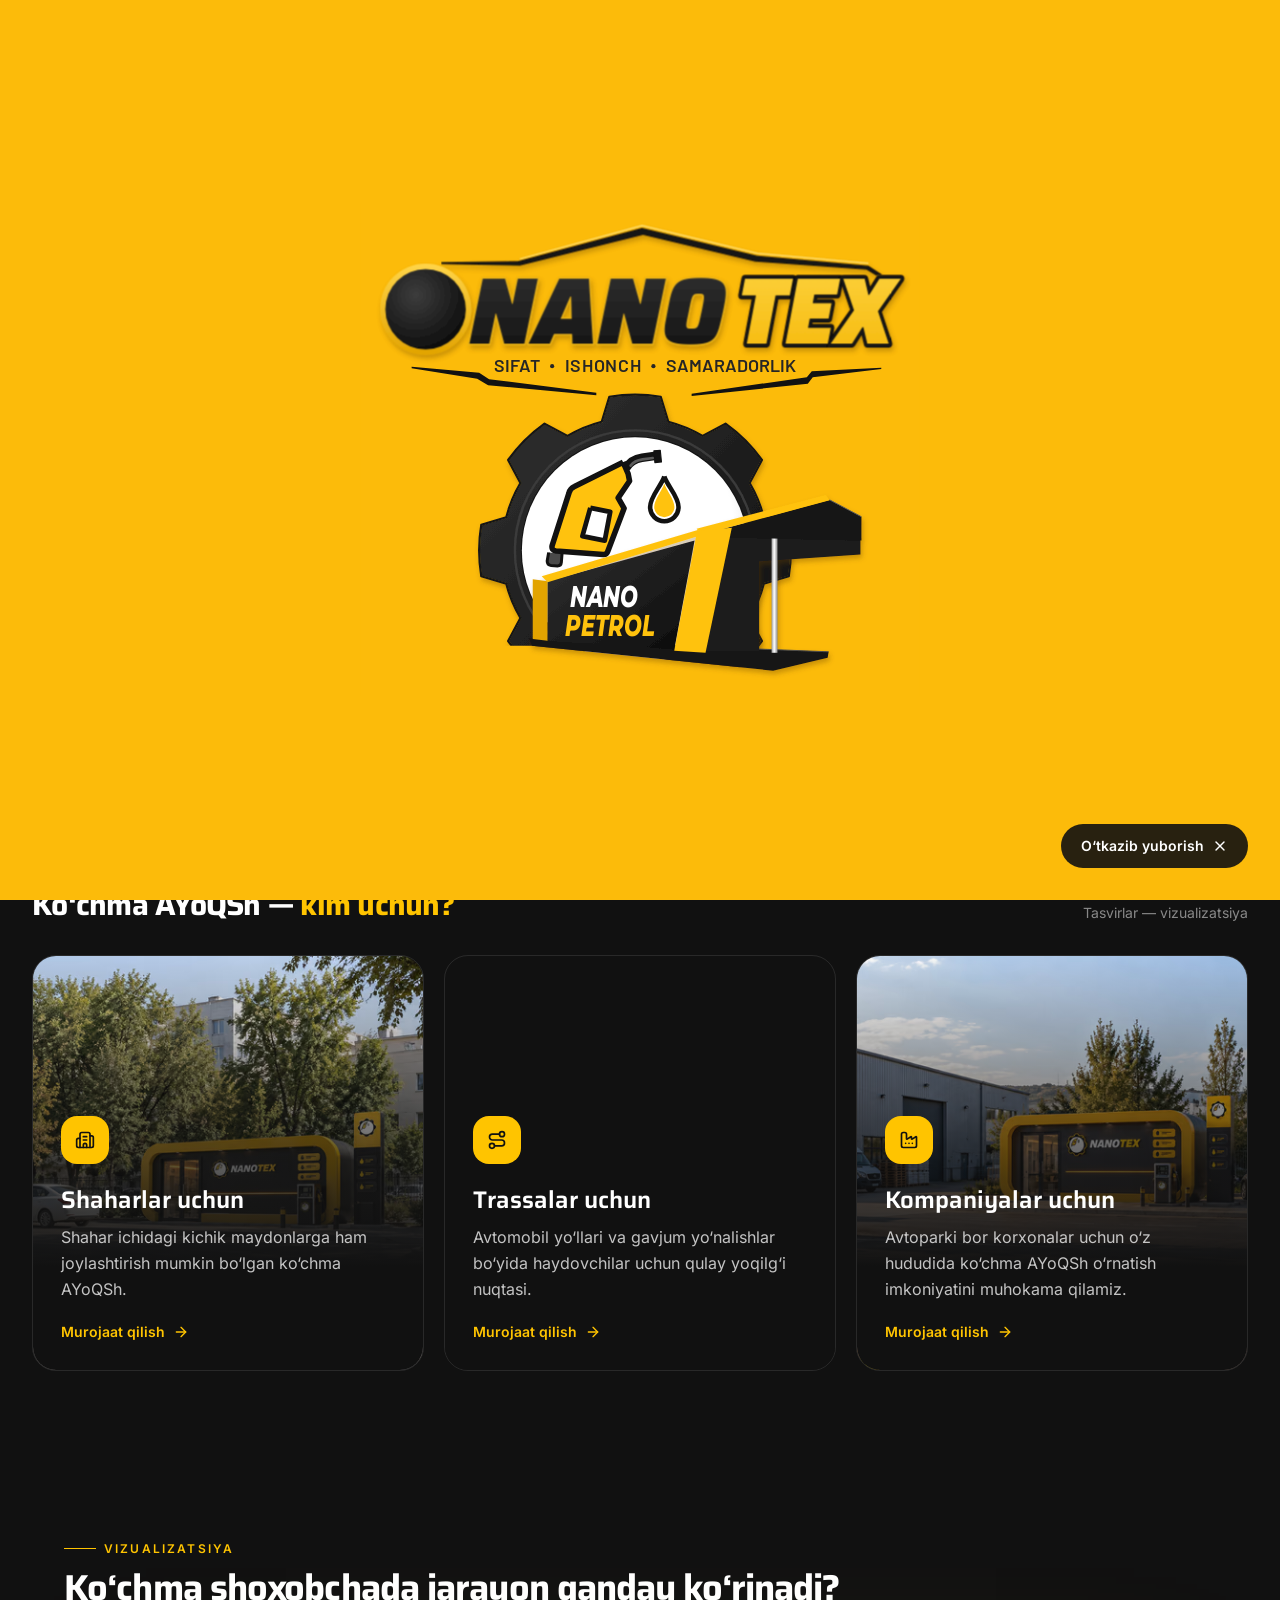
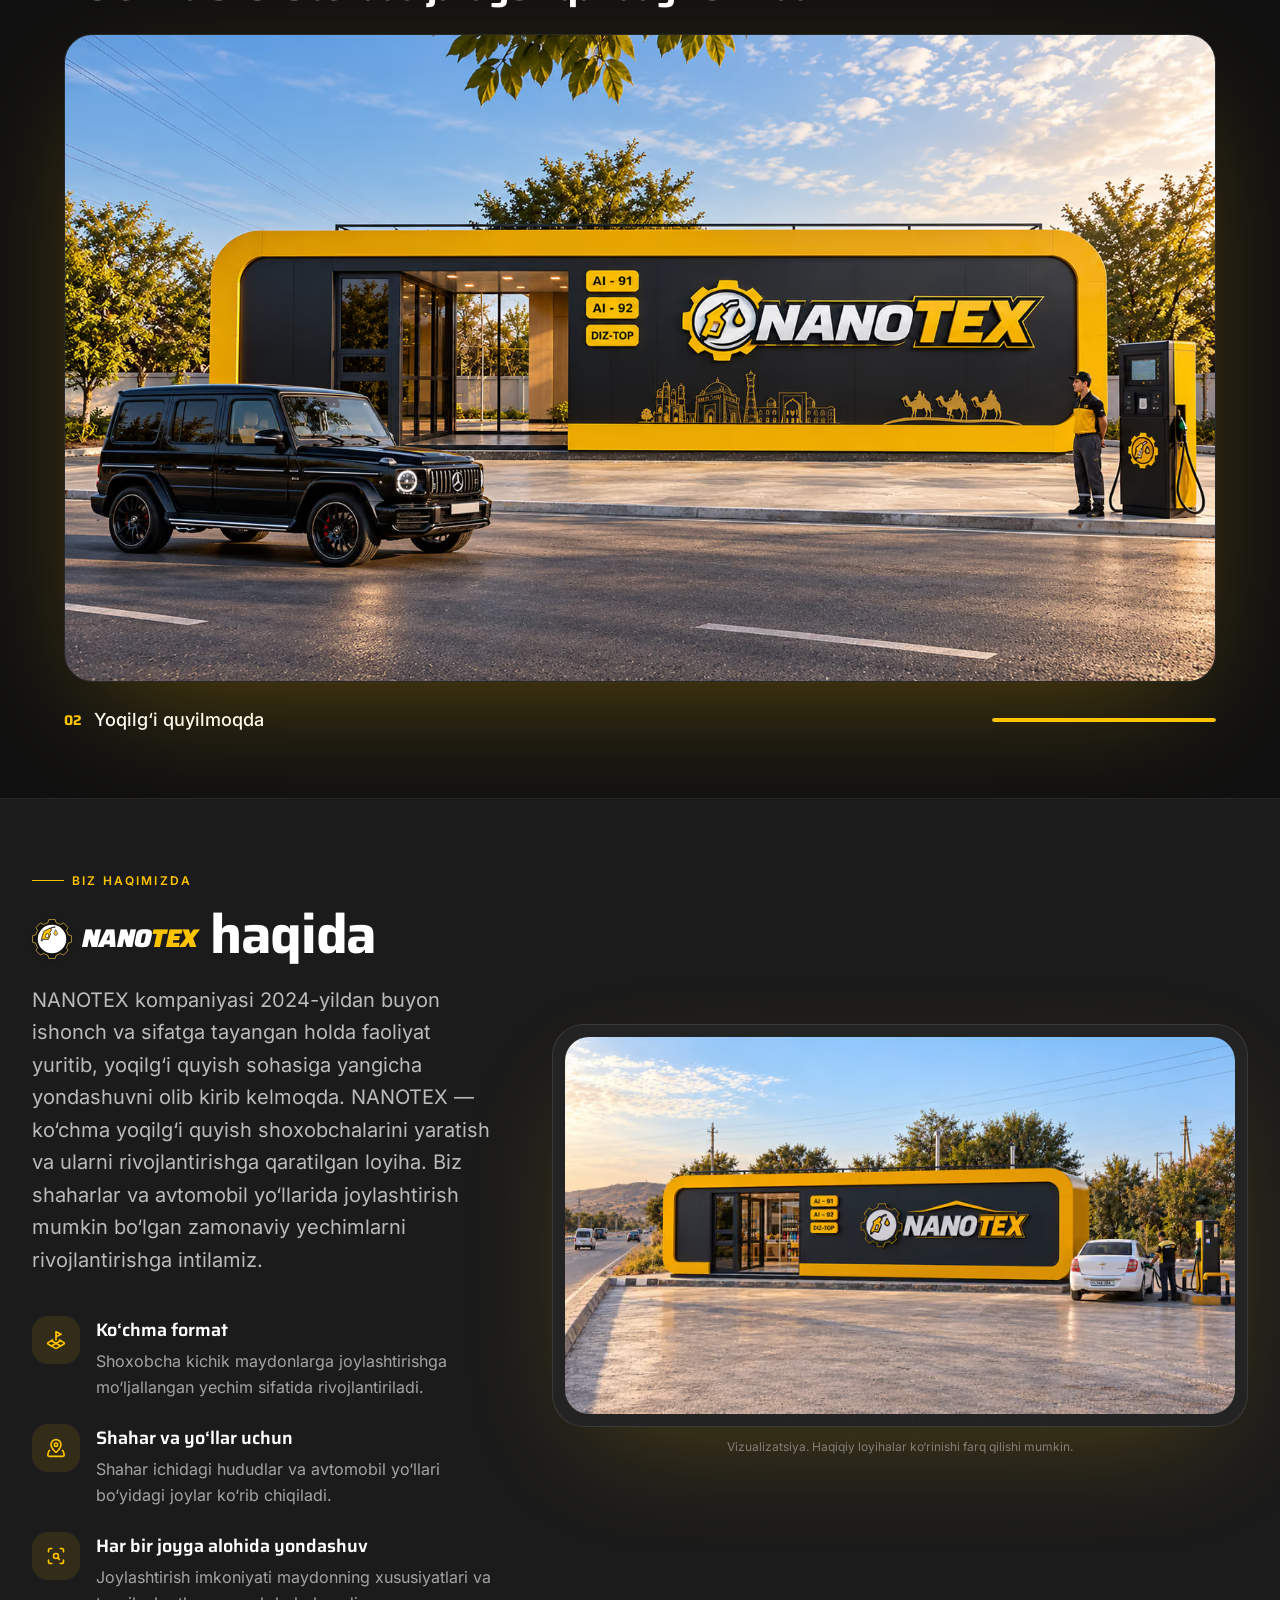
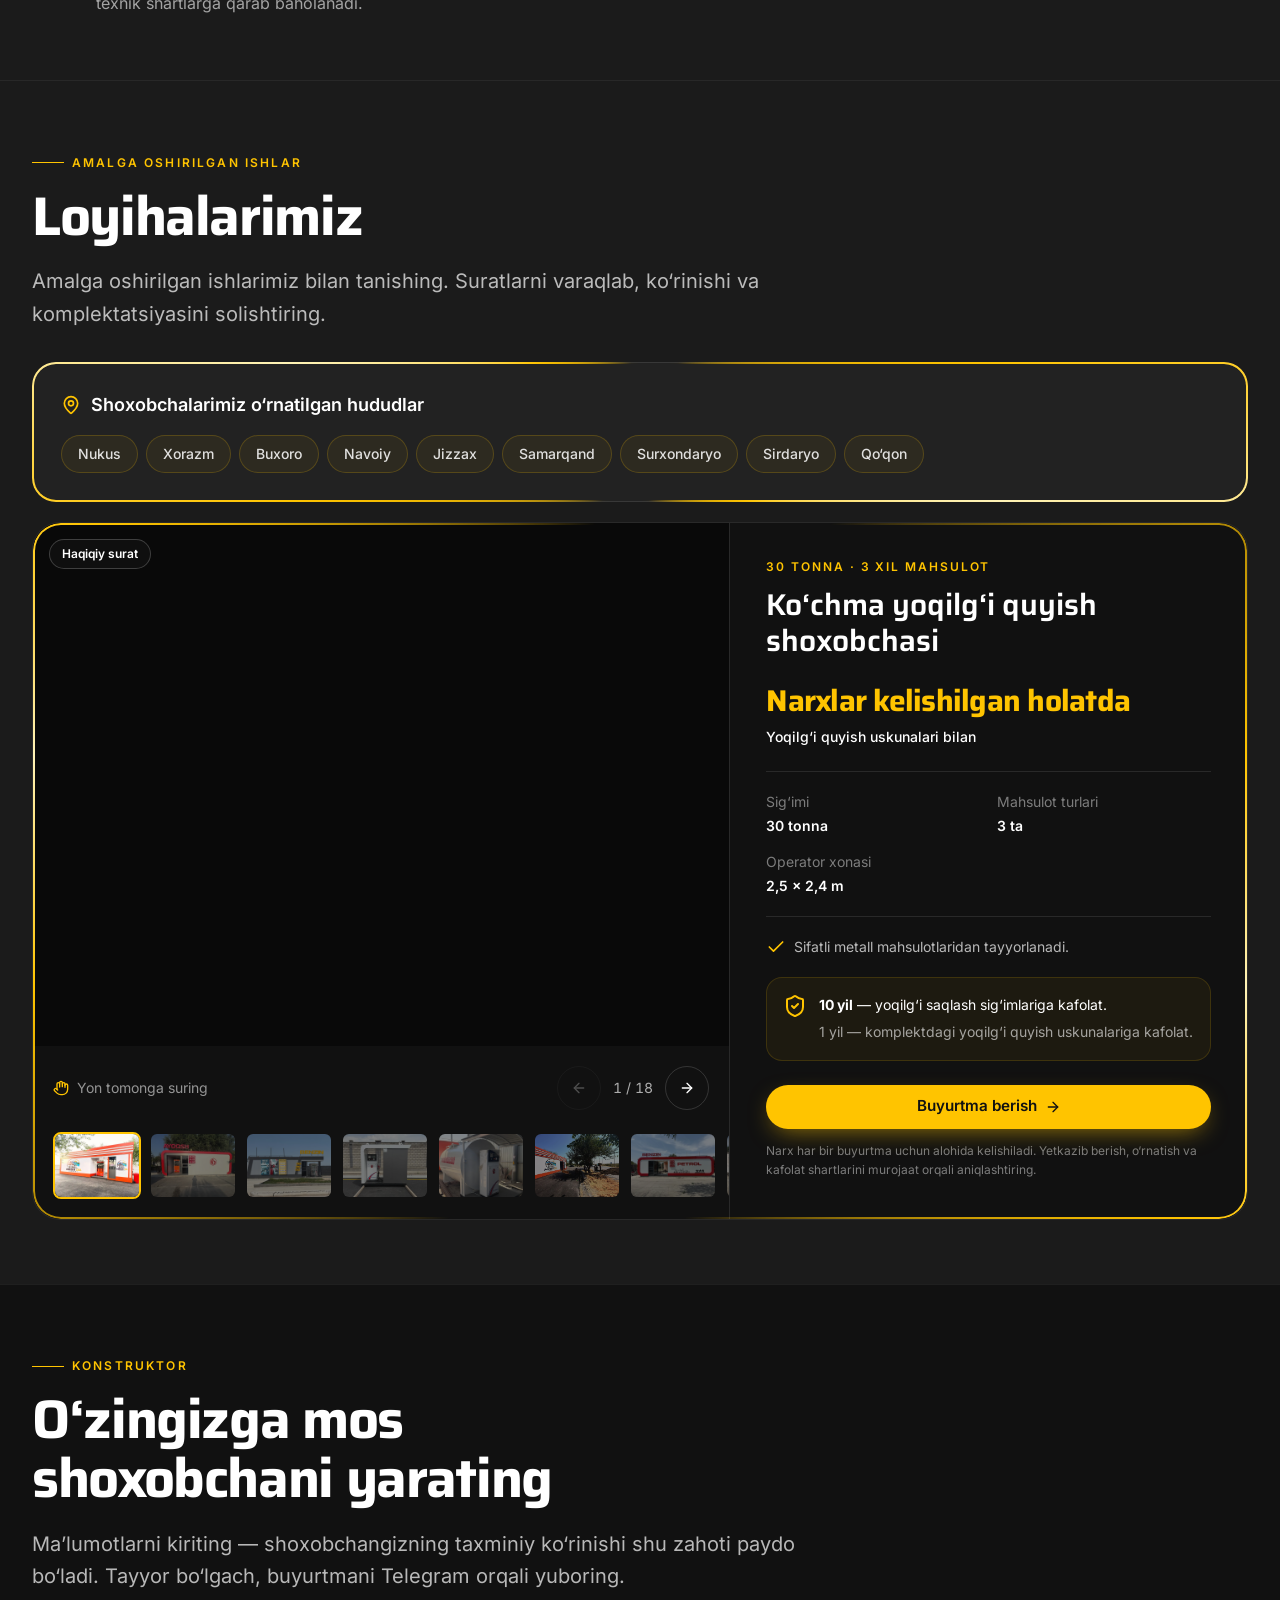
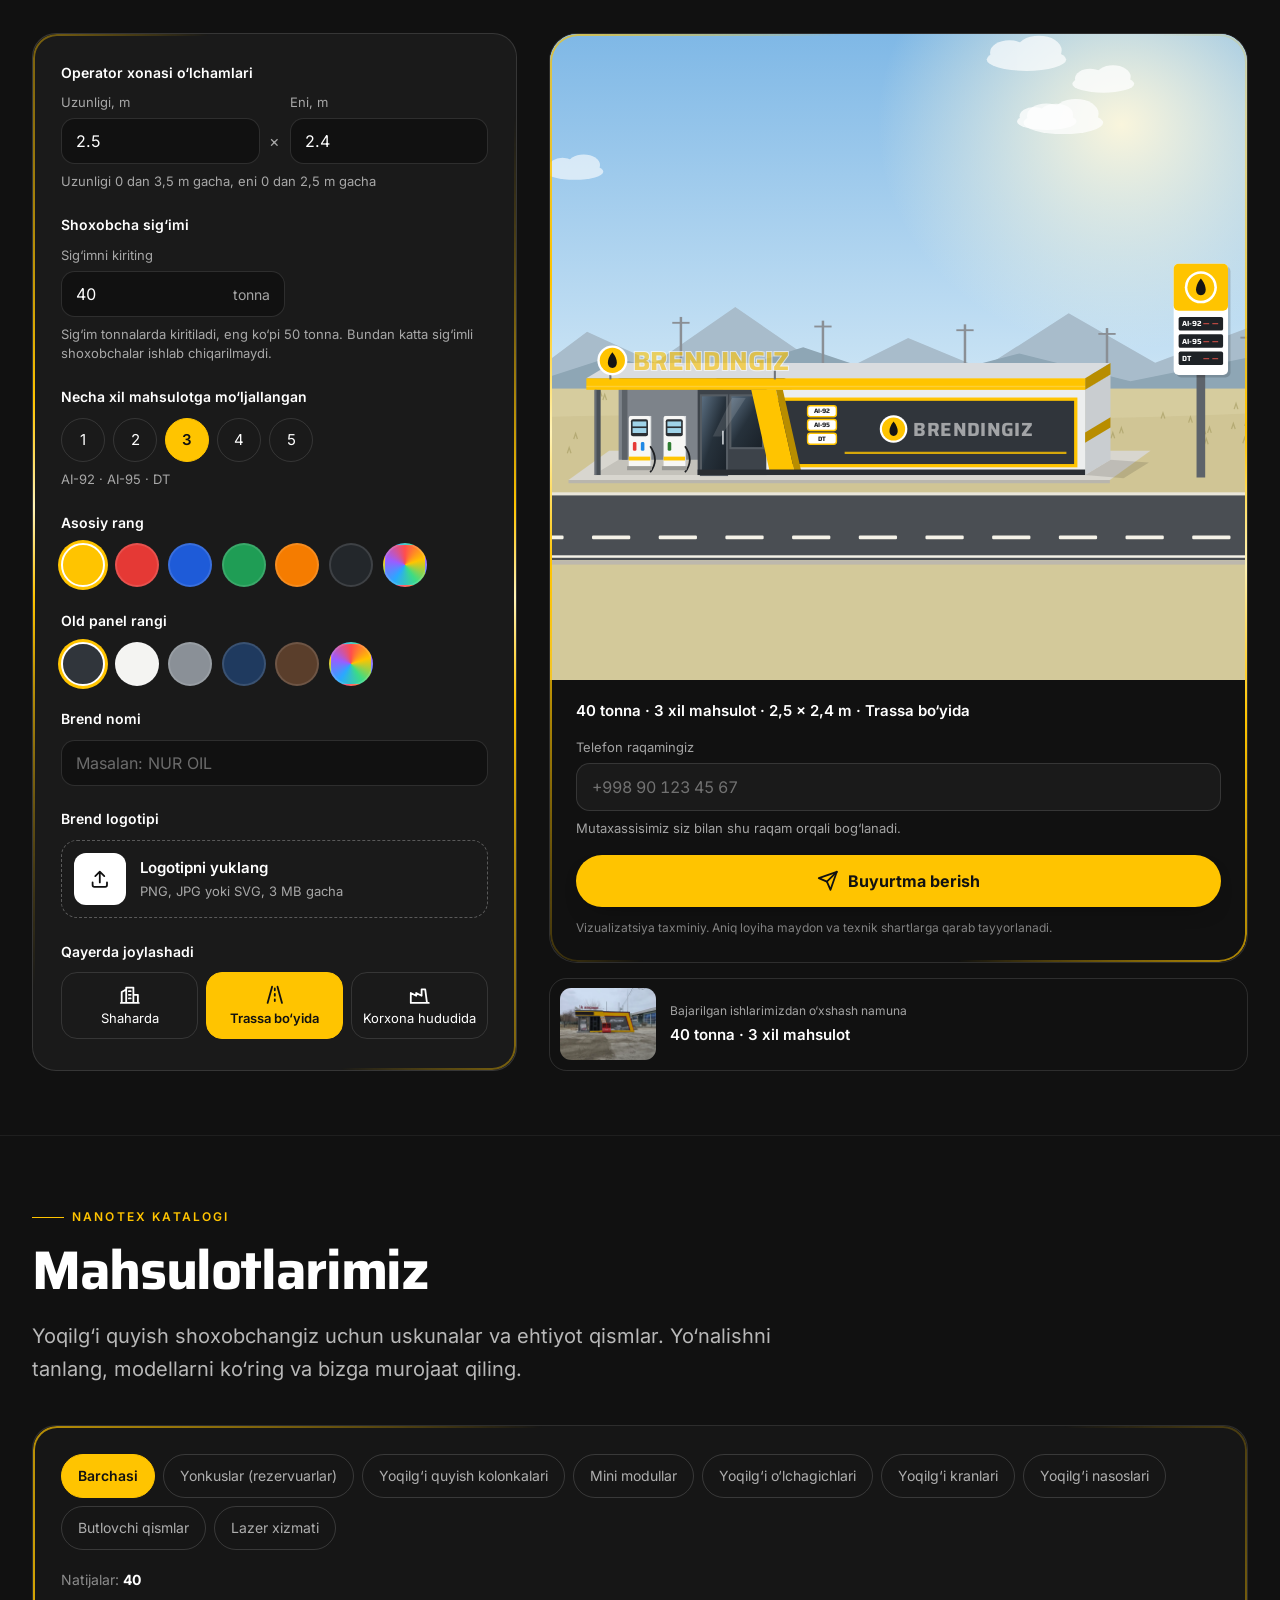
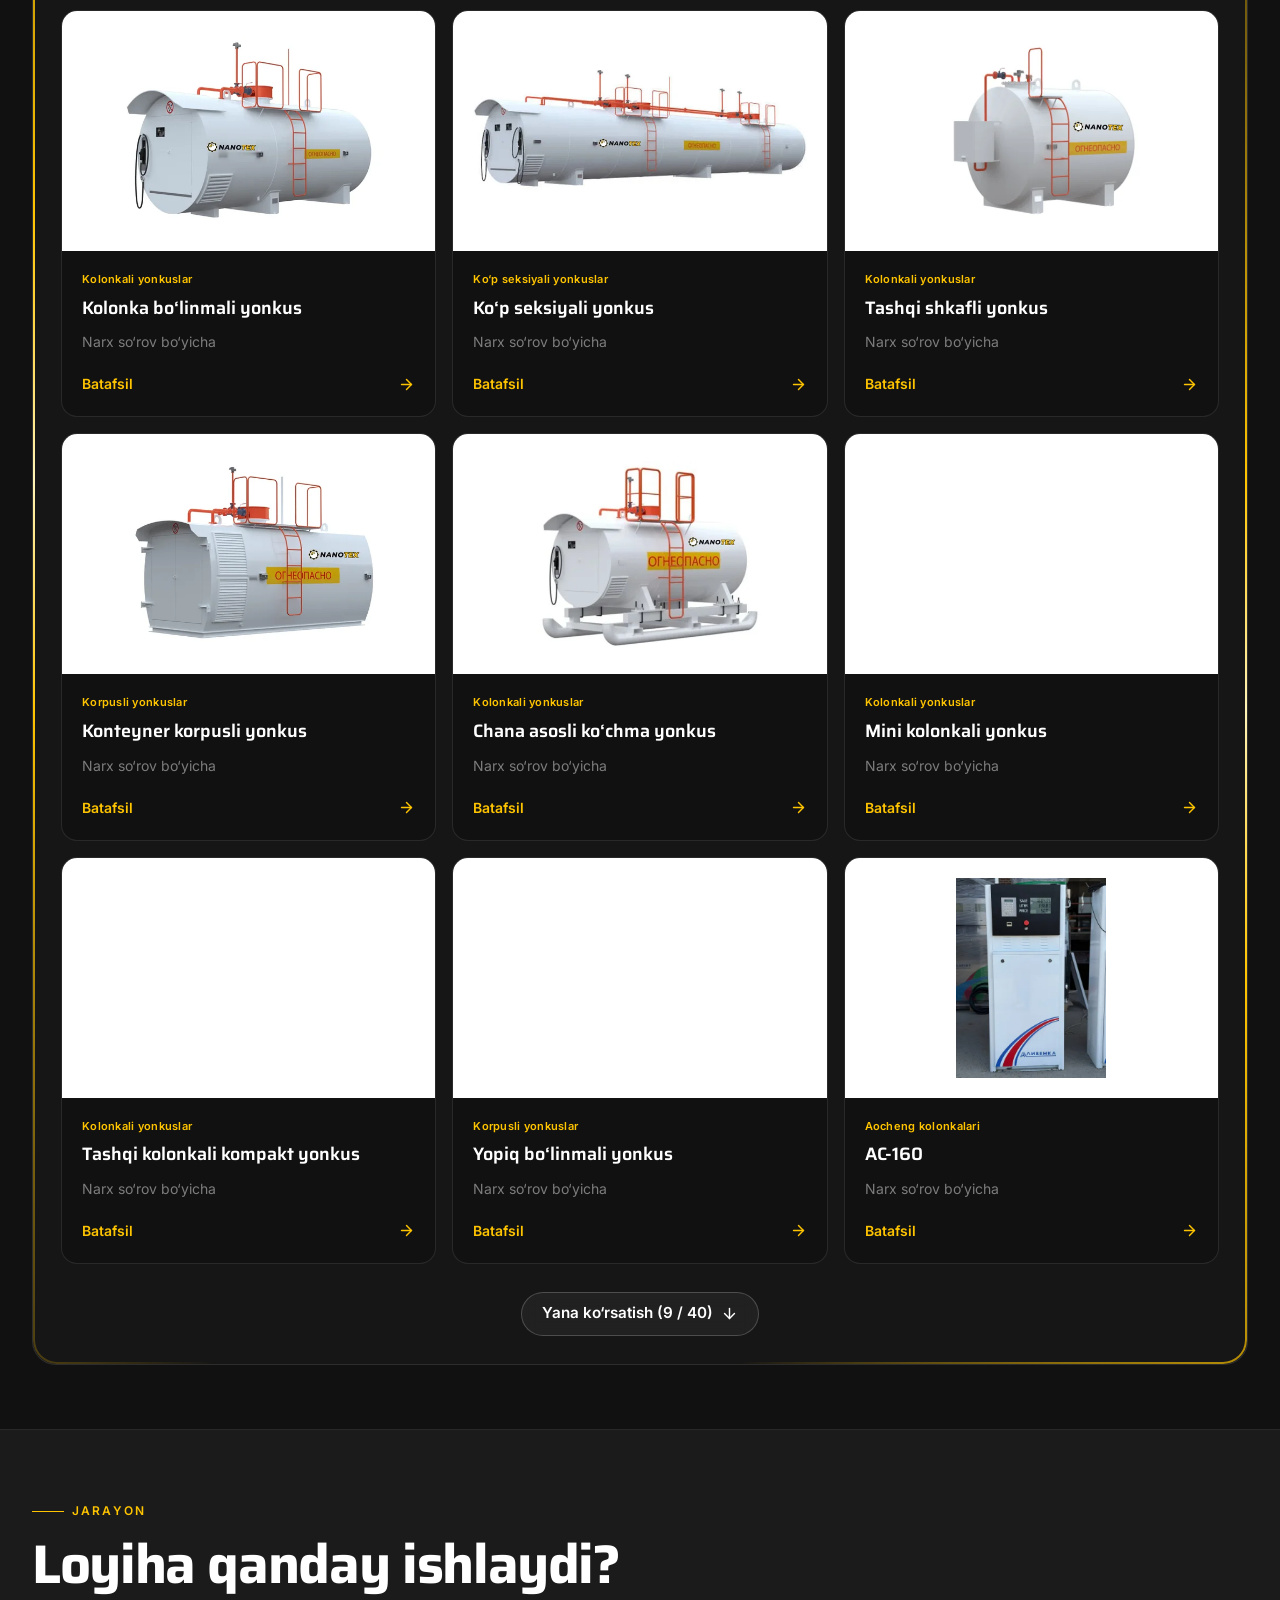
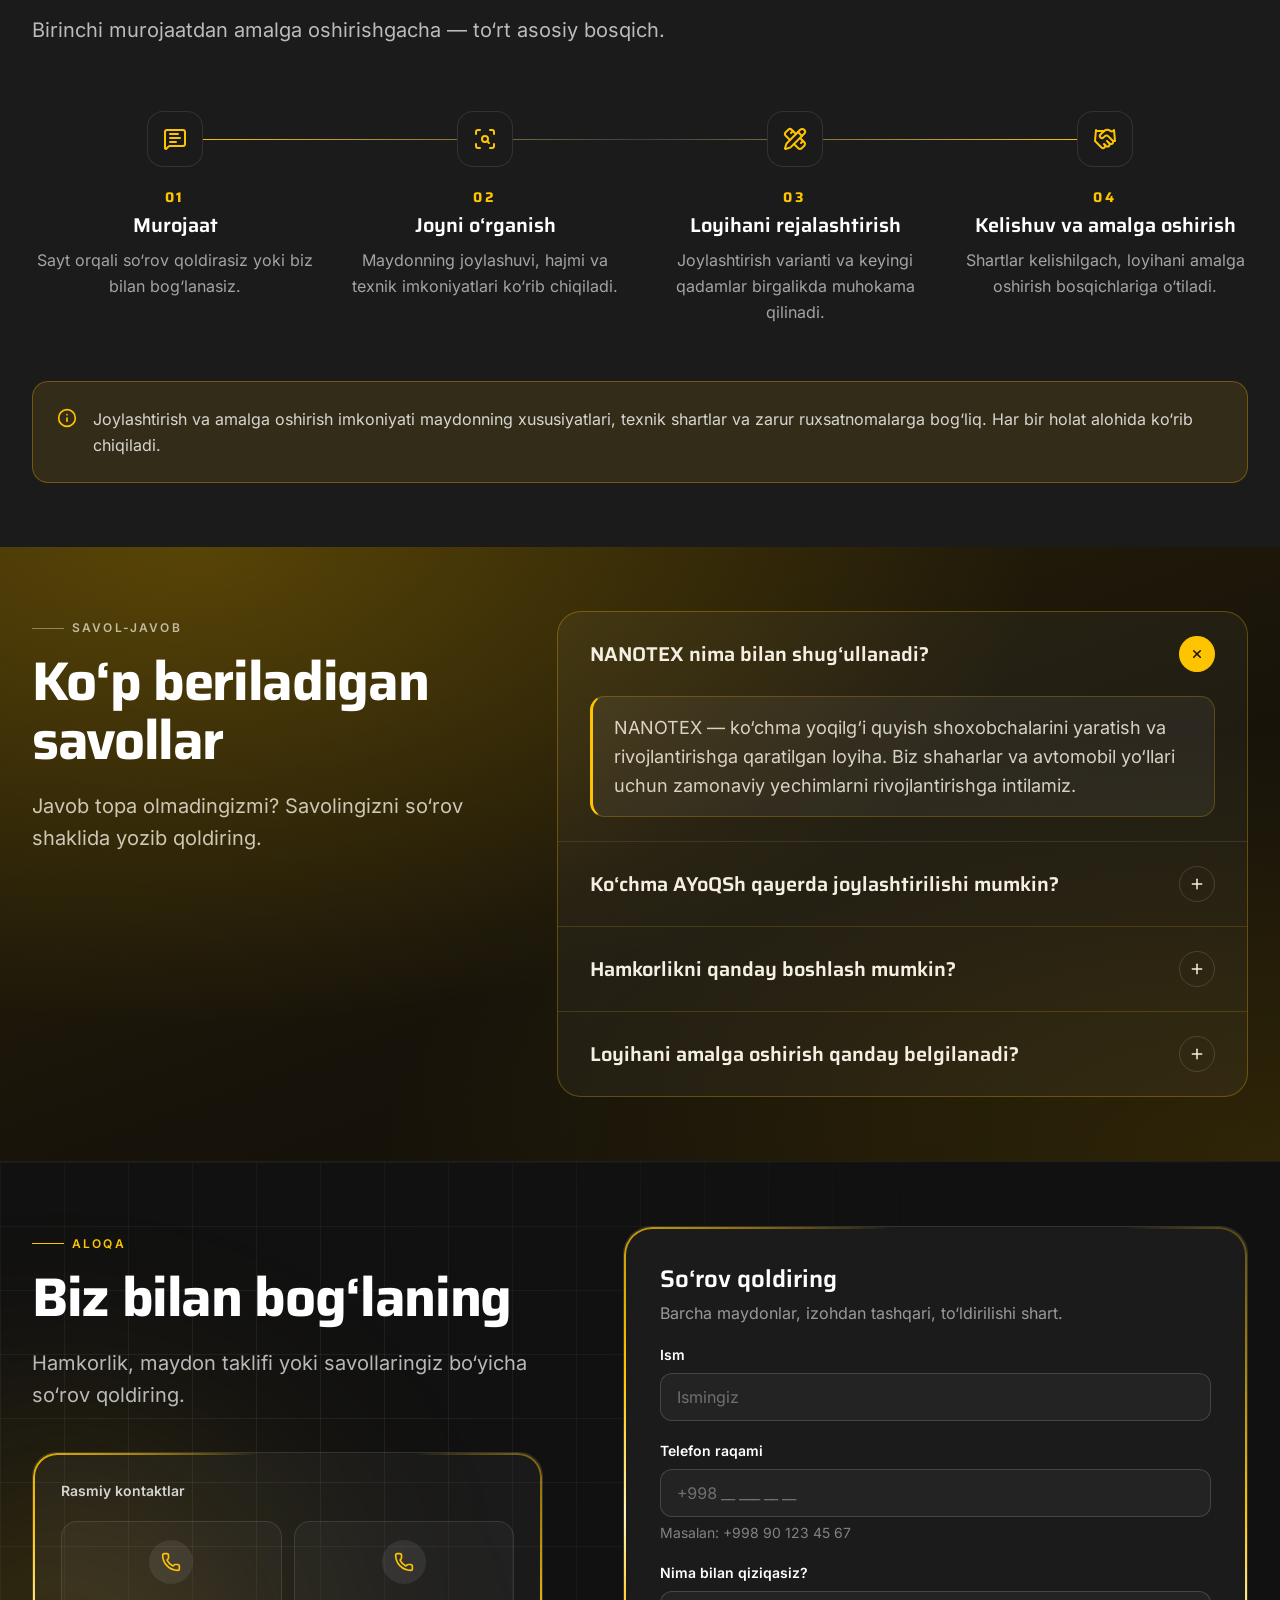
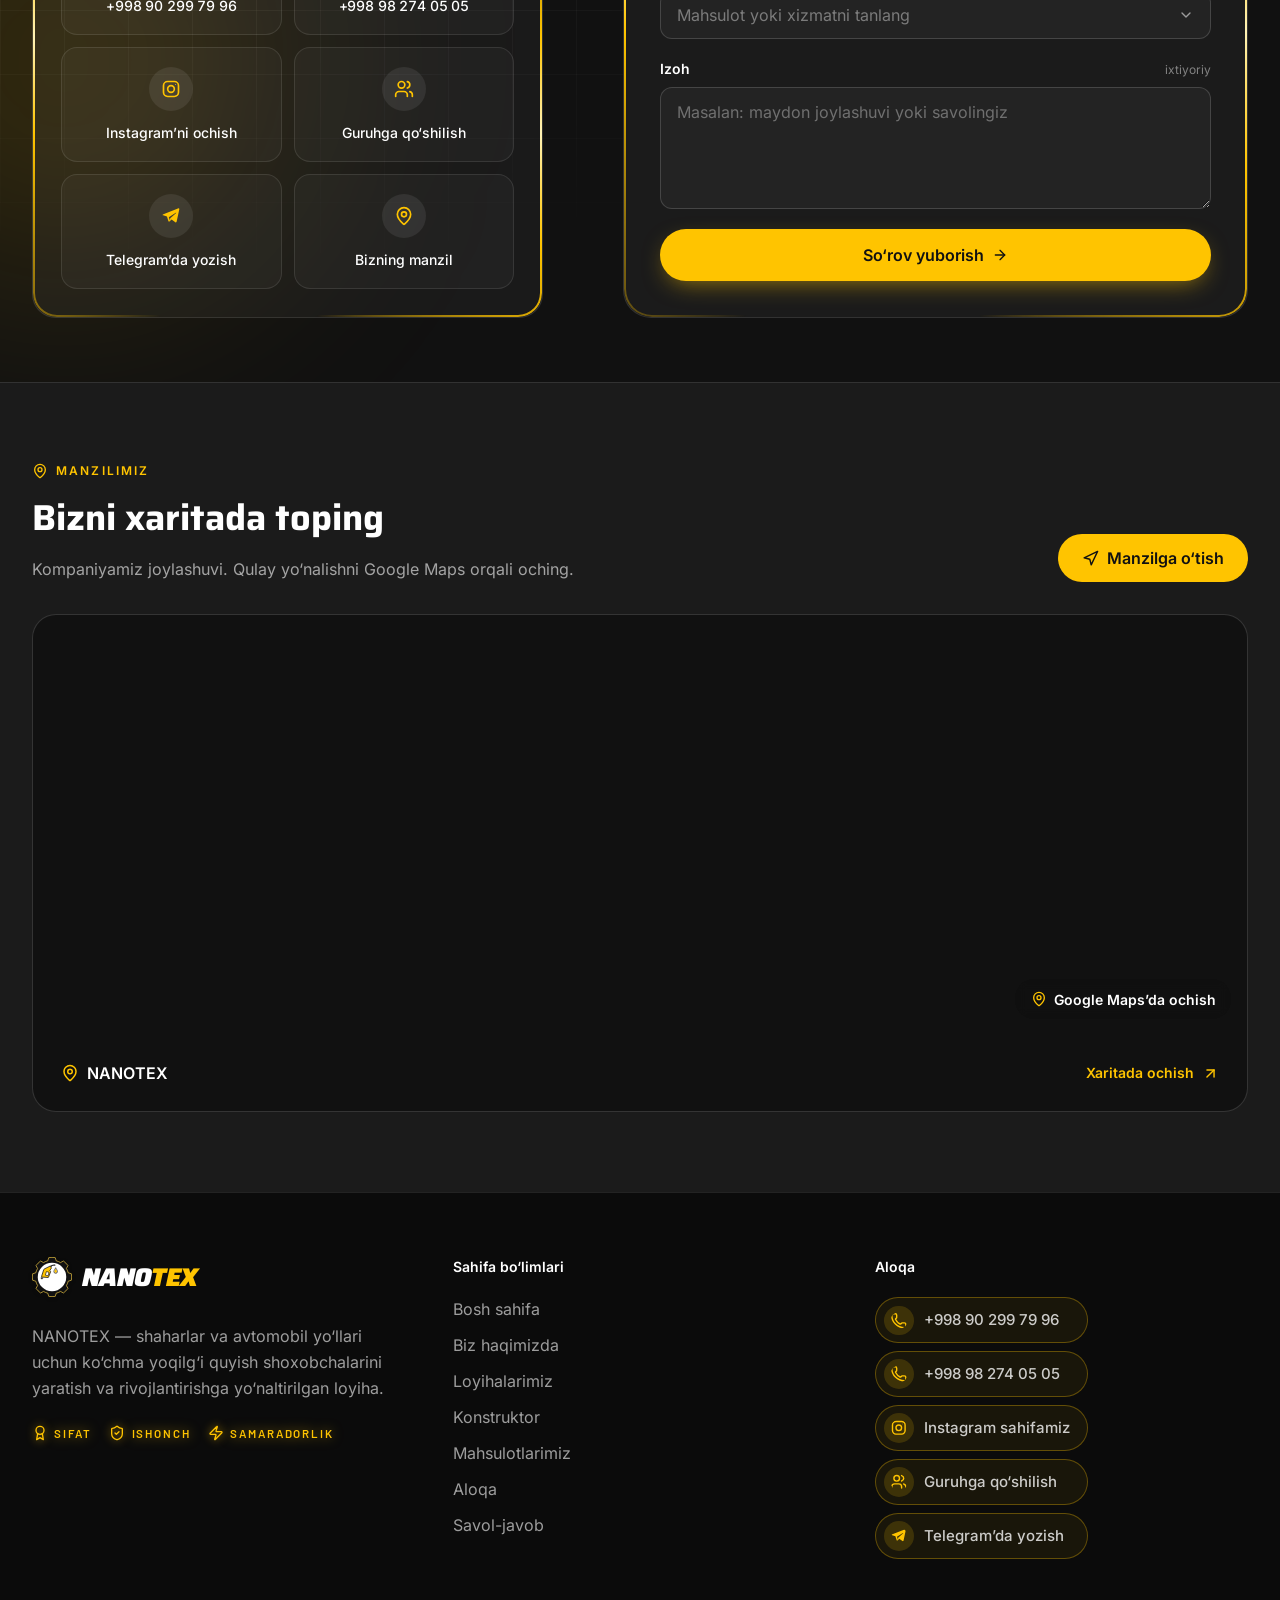
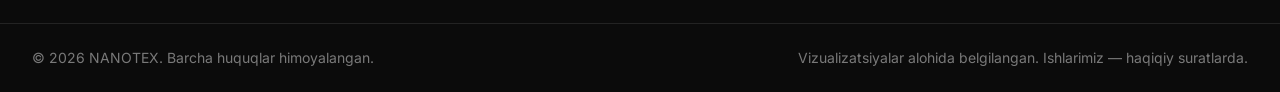
<file: index.html>
<!doctype html>
<html lang="uz" dir="ltr" prefix="og: https://ogp.me/ns# business: https://ogp.me/ns/business# place: https://ogp.me/ns/place#">
  <head>
    <!-- ===== Asosiy ===== -->
    <meta charset="UTF-8" />
    <meta name="viewport" content="width=device-width, initial-scale=1.0, viewport-fit=cover" />
    <meta http-equiv="X-UA-Compatible" content="IE=edge" />
    <meta http-equiv="content-language" content="uz" />
    <title>Ko‘chma AYoQSh ishlab chiqarish — NANOTEX | 50 tonnagacha</title>
    <meta name="description" content="NANOTEX — 50 tonnagacha ko‘chma yoqilg‘i quyish shoxobchalari (AYoQSh) ishlab chiqaradi: shahar, avtomobil yo‘llari va korxonalar uchun. Konstruktor, katalog, hamkorlik." />
    <meta name="keywords" content="NANOTEX, ko‘chma AYoQSh, ko‘chma yoqilg‘i quyish shoxobchasi, mobil AZS, modul AZS, yoqilg‘i quyish shoxobchasi, benzin shoxobchasi, dizel yoqilg‘i, AYoQSh narxi, AYoQSh sotib olish, yoqilg‘i rezervuari, TRK, yoqilg‘i quyish kolonkasi, мобильная АЗС, модульная АЗС, контейнерная АЗС, передвижная АЗС, АЗС под ключ, топливный модуль, mobile fuel station, modular fuel station, containerized fuel station, Uzbekistan, O‘zbekiston, Узбекистан, Buxoro, Toshkent, Samarqand" />
    <meta name="author" content="NANOTEX" />
    <meta name="publisher" content="NANOTEX" />
    <meta name="copyright" content="NANOTEX" />
    <meta name="application-name" content="NANOTEX" />
    <meta name="generator" content="Vite" />
    <meta name="language" content="Uzbek, Russian, English" />
    <meta name="rating" content="general" />
    <meta name="referrer" content="strict-origin-when-cross-origin" />
    <meta name="color-scheme" content="dark light" />
    <meta name="theme-color" content="#111111" />
    <meta name="format-detection" content="telephone=yes" />
    <meta name="category" content="Industry, Fuel equipment" />
    <meta name="classification" content="Mobile fuel stations manufacturing" />
    <meta name="coverage" content="Uzbekistan" />
    <meta name="distribution" content="global" />
    <meta name="target" content="all" />
    <meta name="audience" content="all" />
    <meta name="revisit-after" content="7 days" />
    <meta name="subject" content="Ko‘chma yoqilg‘i quyish shoxobchalari ishlab chiqarish" />
    <meta name="topic" content="Mobile fuel stations" />
    <meta name="summary" content="NANOTEX — 50 tonnagacha ko‘chma AYoQSh ishlab chiqaruvchi kompaniya." />
    <meta name="abstract" content="Ko‘chma AYoQSh, мобильные АЗС, mobile fuel stations — NANOTEX, O‘zbekiston." />
    <meta name="owner" content="NANOTEX" />
    <meta name="designer" content="NANOTEX" />
    <meta name="pagename" content="NANOTEX" />
    <meta name="url" content="https://nanotexazs.uz/" />
    <meta name="identifier-URL" content="https://nanotexazs.uz/" />

    <!-- ===== Qidiruv robotlari ===== -->
    <meta name="robots" content="index, follow, max-image-preview:large, max-snippet:-1, max-video-preview:-1" />
    <meta name="googlebot" content="index, follow, max-image-preview:large, max-snippet:-1, max-video-preview:-1" />
    <meta name="bingbot" content="index, follow, max-image-preview:large, max-snippet:-1" />
    <meta name="yandex" content="index, follow" />
    <meta name="google" content="notranslate" />
    <!-- Google Search Console va Yandex Webmaster tasdiqlash kodlari (o'chirmang) -->
    <meta name="google-site-verification" content="JWZJXTUgcSlquFMldFoFB54MZMWJyQD3m8yGQzXDqOc" />
    <meta name="yandex-verification" content="209aa3d97f841c83" />

    <!-- ===== Kanonik va til versiyalari (hreflang) ===== -->
    <link rel="canonical" href="https://nanotexazs.uz/" />
    <link rel="alternate" hreflang="uz" href="https://nanotexazs.uz/" />
    <link rel="alternate" hreflang="uz-UZ" href="https://nanotexazs.uz/" />
    <link rel="alternate" hreflang="ru" href="https://nanotexazs.uz/?lang=ru" />
    <link rel="alternate" hreflang="ru-UZ" href="https://nanotexazs.uz/?lang=ru" />
    <link rel="alternate" hreflang="en" href="https://nanotexazs.uz/?lang=en" />
    <link rel="alternate" hreflang="x-default" href="https://nanotexazs.uz/" />
    <link rel="sitemap" type="application/xml" title="Sitemap" href="/sitemap.xml" />

    <!-- ===== Geo (manzil: Buxoro viloyati) ===== -->
    <meta name="geo.region" content="UZ-BU" />
    <meta name="geo.placename" content="Bukhara, Uzbekistan" />
    <meta name="geo.position" content="39.74082;64.457152" />
    <meta name="geo.country" content="UZ" />
    <meta name="ICBM" content="39.74082, 64.457152" />

    <!-- ===== Dublin Core ===== -->
    <meta name="DC.title" content="NANOTEX — ko‘chma yoqilg‘i quyish shoxobchalari" />
    <meta name="DC.description" content="NANOTEX — 50 tonnagacha ko‘chma yoqilg‘i quyish shoxobchalari ishlab chiqaruvchi kompaniya." />
    <meta name="DC.subject" content="ko‘chma AYoQSh; мобильная АЗС; mobile fuel station" />
    <meta name="DC.creator" content="NANOTEX" />
    <meta name="DC.publisher" content="NANOTEX" />
    <meta name="DC.language" content="uz" />
    <meta name="DC.coverage" content="Uzbekistan" />
    <meta name="DC.type" content="Text" />
    <meta name="DC.format" content="text/html" />
    <meta name="DC.identifier" content="https://nanotexazs.uz/" />
    <meta name="DC.rights" content="© NANOTEX" />
    <meta name="DC.date" content="2026-11-17" />

    <!-- ===== Open Graph (Telegram, Facebook, WhatsApp, LinkedIn) ===== -->
    <meta property="og:type" content="website" />
    <meta property="og:site_name" content="NANOTEX" />
    <meta property="og:title" content="NANOTEX — ko‘chma AYoQSh ishlab chiqarish, 50 tonnagacha" />
    <meta property="og:description" content="Shaharlar, avtomobil yo‘llari va korxonalar uchun ko‘chma yoqilg‘i quyish shoxobchalari. NANOTEX bilan hamkorlik qiling." />
    <meta property="og:url" content="https://nanotexazs.uz/" />
    <meta property="og:locale" content="uz_UZ" />
    <meta property="og:locale:alternate" content="ru_RU" />
    <meta property="og:locale:alternate" content="en_US" />
    <meta property="og:image" content="https://nanotexazs.uz/og.jpg" />
    <meta property="og:image:secure_url" content="https://nanotexazs.uz/og.jpg" />
    <meta property="og:image:type" content="image/jpeg" />
    <meta property="og:image:width" content="1200" />
    <meta property="og:image:height" content="630" />
    <meta property="og:image:alt" content="NANOTEX ko‘chma yoqilg‘i quyish shoxobchasi" />
    <meta property="og:image" content="https://nanotexazs.uz/images/station-sunset-1600.webp" />
    <meta property="og:image:type" content="image/webp" />
    <meta property="og:image:alt" content="NANOTEX ko‘chma yoqilg‘i quyish shoxobchasi" />
    <meta property="og:updated_time" content="2026-11-17T00:00:00+05:00" />
    <meta property="og:phone_number" content="+998902997996" />
    <meta property="og:locality" content="Bukhara" />
    <meta property="og:region" content="Bukhara Region" />
    <meta property="og:country-name" content="Uzbekistan" />
    <meta property="og:latitude" content="39.74082" />
    <meta property="og:longitude" content="64.457152" />
    <meta property="business:contact_data:locality" content="Bukhara" />
    <meta property="business:contact_data:region" content="Bukhara Region" />
    <meta property="business:contact_data:country_name" content="Uzbekistan" />
    <meta property="business:contact_data:phone_number" content="+998902997996" />
    <meta property="business:contact_data:website" content="https://nanotexazs.uz/" />
    <meta property="place:location:latitude" content="39.74082" />
    <meta property="place:location:longitude" content="64.457152" />

    <!-- ===== Twitter / X ===== -->
    <meta name="twitter:card" content="summary_large_image" />
    <meta name="twitter:title" content="NANOTEX — ko‘chma AYoQSh ishlab chiqarish, 50 tonnagacha" />
    <meta name="twitter:description" content="Shaharlar, avtomobil yo‘llari va korxonalar uchun ko‘chma yoqilg‘i quyish shoxobchalari. NANOTEX bilan hamkorlik qiling." />
    <meta name="twitter:image" content="https://nanotexazs.uz/og.jpg" />
    <meta name="twitter:image:alt" content="NANOTEX ko‘chma yoqilg‘i quyish shoxobchasi" />
    <meta name="twitter:url" content="https://nanotexazs.uz/" />
    <meta name="twitter:domain" content="nanotexazs.uz" />
    <meta name="twitter:label1" content="Telefon" />
    <meta name="twitter:data1" content="+998 90 299 79 96" />
    <meta name="twitter:label2" content="Hududlar" />
    <meta name="twitter:data2" content="Buxoro, Samarqand, Navoiy, Xorazm va boshqalar" />

    <!-- ===== Mobil qurilmalar va ikonkalar ===== -->
    <meta name="mobile-web-app-capable" content="yes" />
    <meta name="apple-mobile-web-app-capable" content="yes" />
    <meta name="apple-mobile-web-app-title" content="NANOTEX" />
    <meta name="apple-mobile-web-app-status-bar-style" content="black-translucent" />
    <meta name="msapplication-TileColor" content="#111111" />
    <meta name="msapplication-TileImage" content="/brand/nanotex-logo-original.jpg" />
    <meta name="msapplication-tap-highlight" content="no" />
    <meta name="HandheldFriendly" content="true" />
    <meta name="MobileOptimized" content="width" />
    <link rel="icon" href="/favicon.ico" sizes="48x48" />
    <link rel="icon" type="image/svg+xml" href="/favicon.svg" />
    <link rel="icon" type="image/png" sizes="192x192" href="/brand/icons/icon-192.png" />
    <link rel="apple-touch-icon" sizes="180x180" href="/brand/icons/apple-touch-icon.png" />
    <link rel="manifest" href="/site.webmanifest" />
    <link rel="image_src" href="https://nanotexazs.uz/og.jpg" />

    <!-- ===== Tuzilgan ma'lumotlar (Schema.org) ===== -->
    <script type="application/ld+json">
      {
        "@context": "https://schema.org",
        "@graph": [
          {
            "@type": ["Organization", "LocalBusiness"],
            "@id": "https://nanotexazs.uz/#organization",
            "name": "NANOTEX",
            "alternateName": ["NANOTEX AYoQSh", "NANOTEX АЗС", "Nanotex AZS"],
            "url": "https://nanotexazs.uz/",
            "logo": "https://nanotexazs.uz/brand/nanotex-logo-original.jpg",
            "image": "https://nanotexazs.uz/og.jpg",
            "slogan": "Sifat • Ishonch • Samaradorlik",
            "description": "NANOTEX — 50 tonnagacha ko‘chma yoqilg‘i quyish shoxobchalari (AYoQSh) ishlab chiqaruvchi kompaniya. Мобильные АЗС до 50 тонн. Mobile fuel stations up to 50 tonnes.",
            "foundingDate": "2024",
            "telephone": "+998902997996",
            "address": {
              "@type": "PostalAddress",
              "addressLocality": "Bukhara",
              "addressRegion": "Bukhara Region",
              "addressCountry": "UZ"
            },
            "geo": { "@type": "GeoCoordinates", "latitude": 39.74082, "longitude": 64.457152 },
            "hasMap": "https://www.google.com/maps/search/?api=1&query=39.74082,64.457152",
            "areaServed": [
              { "@type": "Country", "name": "Uzbekistan" },
              "Nukus", "Xorazm", "Buxoro", "Navoiy", "Jizzax", "Samarqand", "Surxondaryo", "Sirdaryo", "Qo‘qon"
            ],
            "knowsLanguage": ["uz", "ru", "en"],
            "contactPoint": [
              { "@type": "ContactPoint", "telephone": "+998902997996", "contactType": "sales", "areaServed": "UZ", "availableLanguage": ["Uzbek", "Russian"] },
              { "@type": "ContactPoint", "telephone": "+998982740505", "contactType": "customer service", "areaServed": "UZ", "availableLanguage": ["Uzbek", "Russian"] }
            ],
            "sameAs": ["https://www.instagram.com/nanotex_azs", "https://t.me/kuchmaAZS"],
            "makesOffer": {
              "@type": "Offer",
              "itemOffered": {
                "@type": "Service",
                "name": "Ko‘chma yoqilg‘i quyish shoxobchasi (AYoQSh) ishlab chiqarish / Производство мобильных АЗС / Mobile fuel station manufacturing",
                "serviceType": "Mobile fuel stations manufacturing",
                "provider": { "@id": "https://nanotexazs.uz/#organization" },
                "areaServed": { "@type": "Country", "name": "Uzbekistan" },
                "image": "https://nanotexazs.uz/og.jpg"
              }
            }
          },
          {
            "@type": "WebSite",
            "@id": "https://nanotexazs.uz/#website",
            "url": "https://nanotexazs.uz/",
            "name": "NANOTEX",
            "inLanguage": ["uz", "ru", "en"],
            "publisher": { "@id": "https://nanotexazs.uz/#organization" }
          },
          {
            "@type": "WebPage",
            "@id": "https://nanotexazs.uz/#webpage",
            "url": "https://nanotexazs.uz/",
            "name": "Ko‘chma AYoQSh ishlab chiqarish — NANOTEX",
            "inLanguage": "uz",
            "isPartOf": { "@id": "https://nanotexazs.uz/#website" },
            "about": { "@id": "https://nanotexazs.uz/#organization" },
            "primaryImageOfPage": "https://nanotexazs.uz/og.jpg"
          },
          {
            "@type": "FAQPage",
            "@id": "https://nanotexazs.uz/#faq",
            "inLanguage": "uz",
            "mainEntity": [
              { "@type": "Question", "name": "NANOTEX nima bilan shug‘ullanadi?", "acceptedAnswer": { "@type": "Answer", "text": "NANOTEX — ko‘chma yoqilg‘i quyish shoxobchalarini yaratish va rivojlantirishga qaratilgan loyiha. Biz shaharlar va avtomobil yo‘llari uchun zamonaviy yechimlarni rivojlantirishga intilamiz." } },
              { "@type": "Question", "name": "Ko‘chma AYoQSh qayerda joylashtirilishi mumkin?", "acceptedAnswer": { "@type": "Answer", "text": "Shahar ichidagi maydonlar va avtomobil yo‘llari bo‘yidagi joylar ko‘rib chiqilishi mumkin. Aniq joy maydonning xususiyatlari, texnik shartlar va zarur ruxsatnomalar asosida baholanadi." } },
              { "@type": "Question", "name": "Hamkorlikni qanday boshlash mumkin?", "acceptedAnswer": { "@type": "Answer", "text": "Sahifa pastidagi shakl orqali so‘rov qoldiring: ismingiz, telefon raqamingiz va qiziqish yo‘nalishingizni ko‘rsating. So‘rovingiz ko‘rib chiqilgach, siz bilan bog‘lanamiz." } },
              { "@type": "Question", "name": "Loyihani amalga oshirish qanday belgilanadi?", "acceptedAnswer": { "@type": "Answer", "text": "Har bir loyiha alohida ko‘rib chiqiladi: maydon o‘rganiladi, texnik shartlar va zarur ruxsatnomalar aniqlanadi, so‘ng tomonlar shartlarni kelishib oladi. Narxlar, muddatlar va boshqa shartlar oldindan belgilanmagan — ular har bir holatda alohida muhokama qilinadi." } }
            ]
          }
        ]
      }
    </script>

    <!-- ===== Tanlangan tilga qarab meta teglarni moslash (?lang=uz|ru|en) ===== -->
    <script>
      (function () {
        var BASE = 'https://nanotexazs.uz/';
        var SEO = {
          uz: {
            url: BASE, locale: 'uz_UZ',
            title: 'Ko‘chma AYoQSh ishlab chiqarish — NANOTEX | 50 tonnagacha',
            desc: 'NANOTEX — 50 tonnagacha ko‘chma yoqilg‘i quyish shoxobchalari (AYoQSh) ishlab chiqaradi: shahar, avtomobil yo‘llari va korxonalar uchun. Konstruktor, katalog, hamkorlik.',
            ogTitle: 'NANOTEX — ko‘chma AYoQSh ishlab chiqarish, 50 tonnagacha',
            ogDesc: 'Shaharlar, avtomobil yo‘llari va korxonalar uchun ko‘chma yoqilg‘i quyish shoxobchalari. NANOTEX bilan hamkorlik qiling.',
            alt: 'NANOTEX ko‘chma yoqilg‘i quyish shoxobchasi'
          },
          ru: {
            url: BASE + '?lang=ru', locale: 'ru_RU',
            title: 'Мобильные АЗС под ключ — производство NANOTEX до 50 тонн',
            desc: 'NANOTEX производит мобильные АЗС до 50 тонн для городов, трасс и предприятий Узбекистана. Конструктор станции, каталог оборудования, сотрудничество.',
            ogTitle: 'NANOTEX — производство мобильных АЗС до 50 тонн',
            ogDesc: 'Мобильные автозаправочные станции для городов, трасс и предприятий. Начните сотрудничество с NANOTEX.',
            alt: 'Мобильная АЗС NANOTEX'
          },
          en: {
            url: BASE + '?lang=en', locale: 'en_US',
            title: 'Mobile Fuel Stations Manufacturer in Uzbekistan — NANOTEX',
            desc: 'NANOTEX builds mobile fuel stations up to 50 tonnes for cities, highways and businesses in Uzbekistan. Station configurator, equipment catalogue, partnerships.',
            ogTitle: 'NANOTEX — mobile fuel stations up to 50 tonnes',
            ogDesc: 'Mobile fuel stations for cities, highways and businesses. Start a partnership with NANOTEX.',
            alt: 'NANOTEX mobile fuel station'
          }
        };
        function set(sel, attr, val) {
          var els = document.querySelectorAll(sel);
          for (var i = 0; i < els.length; i++) els[i].setAttribute(attr, val);
        }
        function apply(lang) {
          var s = SEO[lang] || SEO.uz;
          if (document.title !== s.title) document.title = s.title;
          set('meta[name="description"]', 'content', s.desc);
          set('meta[http-equiv="content-language"]', 'content', lang);
          set('meta[name="DC.language"]', 'content', lang);
          set('link[rel="canonical"]', 'href', s.url);
          set('meta[property="og:url"],meta[name="twitter:url"]', 'content', s.url);
          set('meta[property="og:title"],meta[name="twitter:title"]', 'content', s.ogTitle);
          set('meta[property="og:description"],meta[name="twitter:description"]', 'content', s.ogDesc);
          set('meta[property="og:image:alt"],meta[name="twitter:image:alt"]', 'content', s.alt);
          set('meta[property="og:locale"]', 'content', s.locale);
          var others = ['uz_UZ', 'ru_RU', 'en_US'].filter(function (l) { return l !== s.locale; });
          var alts = document.querySelectorAll('meta[property="og:locale:alternate"]');
          for (var i = 0; i < alts.length; i++) alts[i].setAttribute('content', others[i] || '');
        }
        var lang = new URLSearchParams(location.search).get('lang');
        if (!SEO[lang]) {
          try { lang = localStorage.getItem('nanotex:lang'); } catch (e) {}
        }
        if (!SEO[lang]) lang = 'uz';
        document.documentElement.lang = lang;
        apply(lang);
        // Sayt ichida til almashtirilganda ham meta teglar yangilanadi
        new MutationObserver(function () {
          apply(document.documentElement.lang);
        }).observe(document.documentElement, { attributes: true, attributeFilter: ['lang'] });
      })();
    </script>

    <script type="module" crossorigin src="/assets/index-Cat5OnHP.js"></script>
    <link rel="stylesheet" crossorigin href="/assets/index-Da23pw7E.css">
    <link rel="stylesheet" href="/assets/nanotex-theme.css">
    <link rel="stylesheet" href="/assets/nt-configurator.css">
    <script type="module" src="/assets/nt-configurator.js"></script>
    <link rel="stylesheet" href="/assets/nt-float.css">
    <script defer src="/assets/nt-float.js"></script>
    <script>
      // 08:00–20:00 kunduzgi rejim, 20:00–08:00 tungi rejim.
      // Qo'lda tanlangan rejim keyingi 08:00 yoki 20:00 gacha amal qiladi.
      var h = new Date().getHours();
      var theme = h >= 8 && h < 20 ? 'light' : 'dark';
      try {
        var manual = JSON.parse(localStorage.getItem('nanotex:theme') || 'null');
        if (manual && Date.now() < manual.until) theme = manual.theme;
      } catch (e) {}
      if (theme === 'light') {
        document.documentElement.classList.add('light');
        document.querySelector('meta[name="theme-color"]').setAttribute('content', '#f6f5f1');
      }
    </script>
  </head>
  <body>
    <noscript>
      <h1>NANOTEX — ko‘chma yoqilg‘i quyish shoxobchalari (AYoQSh)</h1>
      <p>NANOTEX 50 tonnagacha ko‘chma yoqilg‘i quyish shoxobchalarini ishlab chiqaradi: shaharlar, avtomobil yo‘llari va korxonalar uchun. Telefon: <a href="tel:+998902997996">+998 90 299 79 96</a>, <a href="tel:+998982740505">+998 98 274 05 05</a>.</p>
      <p>NANOTEX производит мобильные АЗС до 50 тонн. NANOTEX builds mobile fuel stations up to 50 tonnes.</p>
      <p>Saytdan to‘liq foydalanish uchun brauzeringizda JavaScript’ni yoqing.</p>
    </noscript>
    <div id="root"></div>
  </body>
</html>
</file>
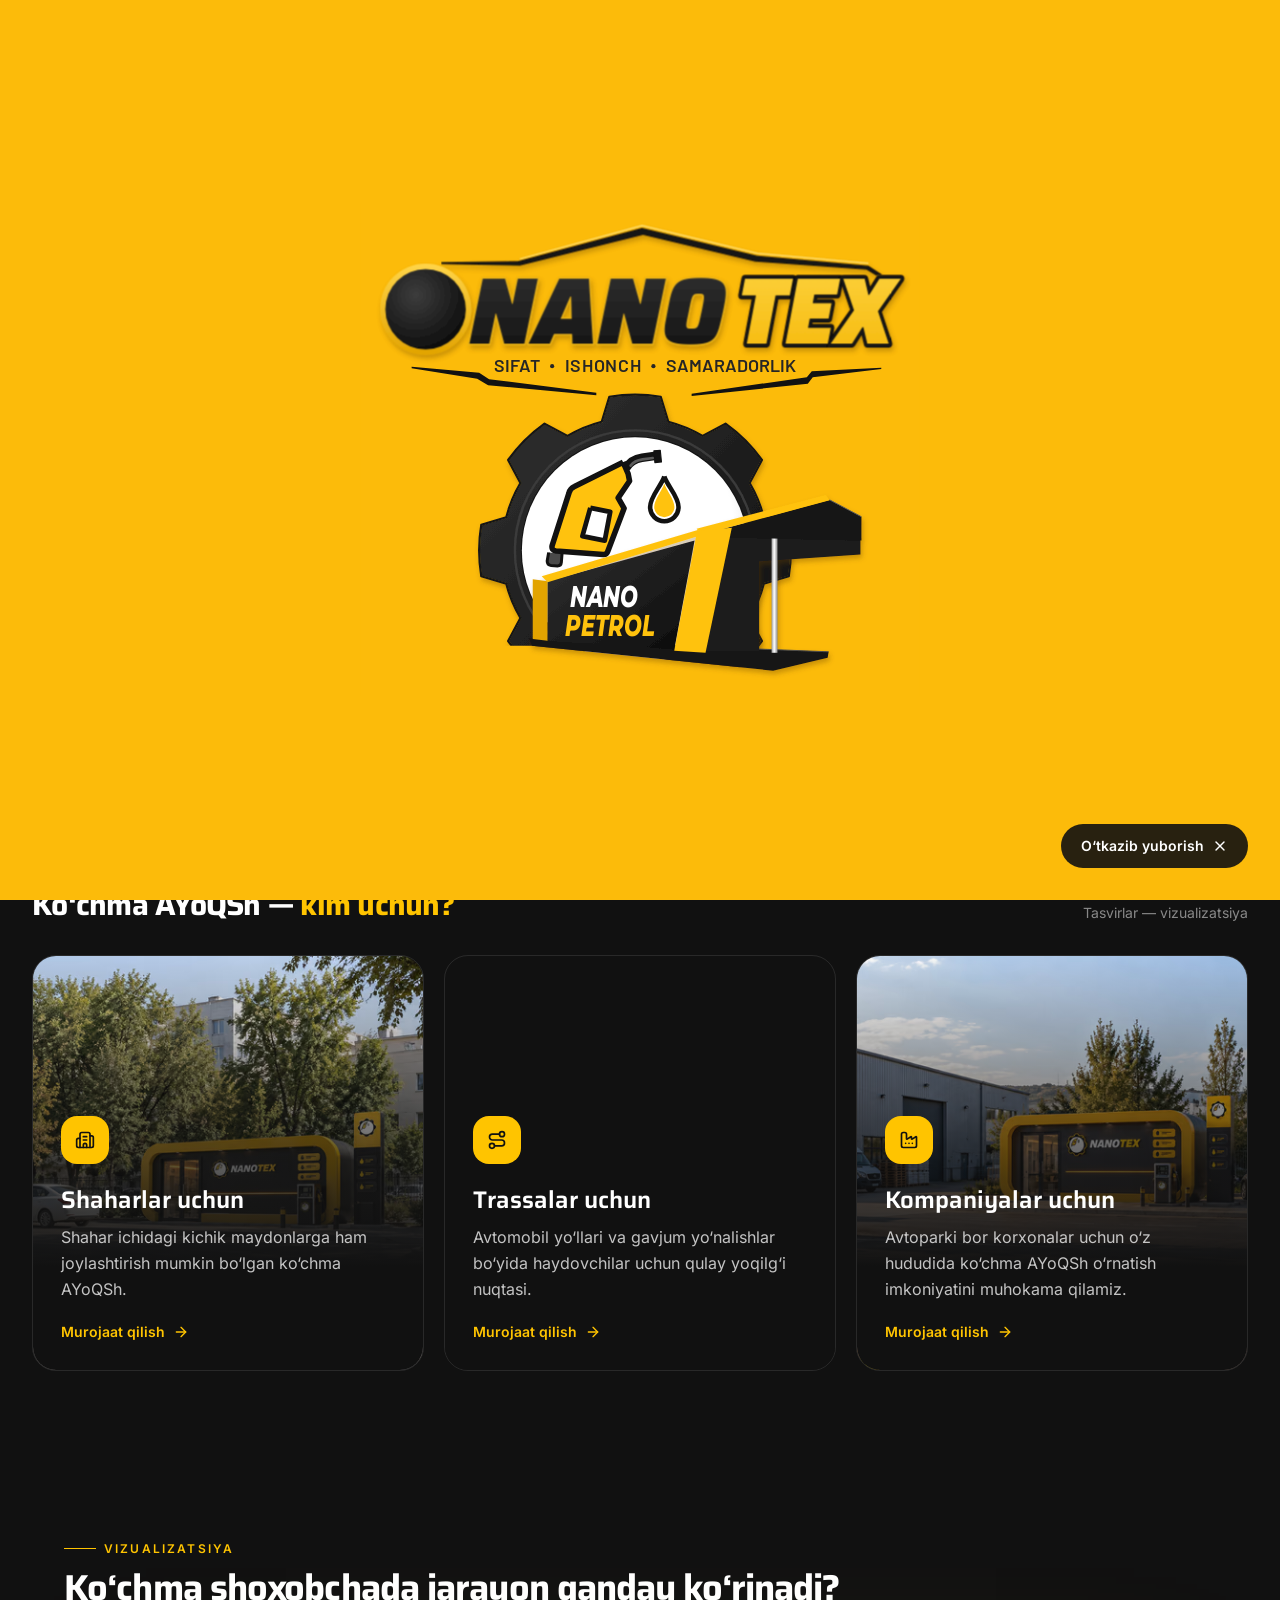
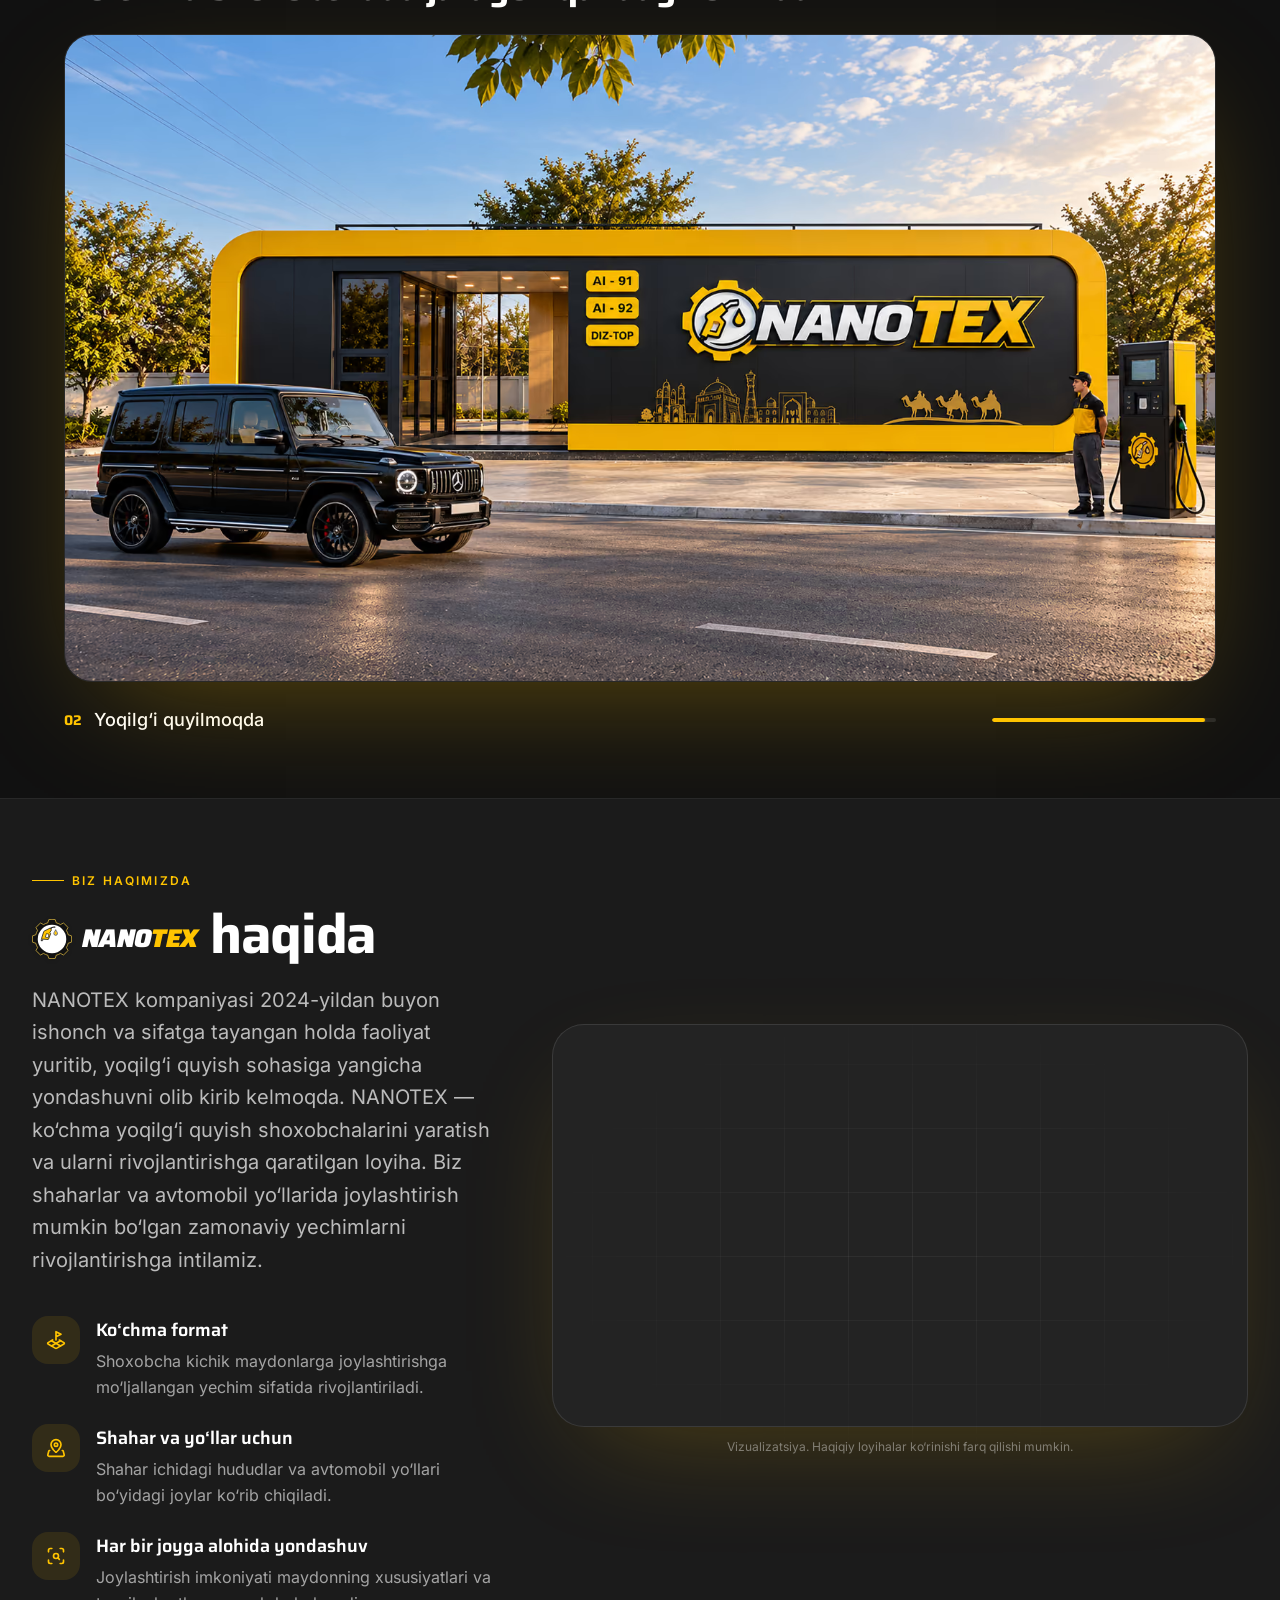
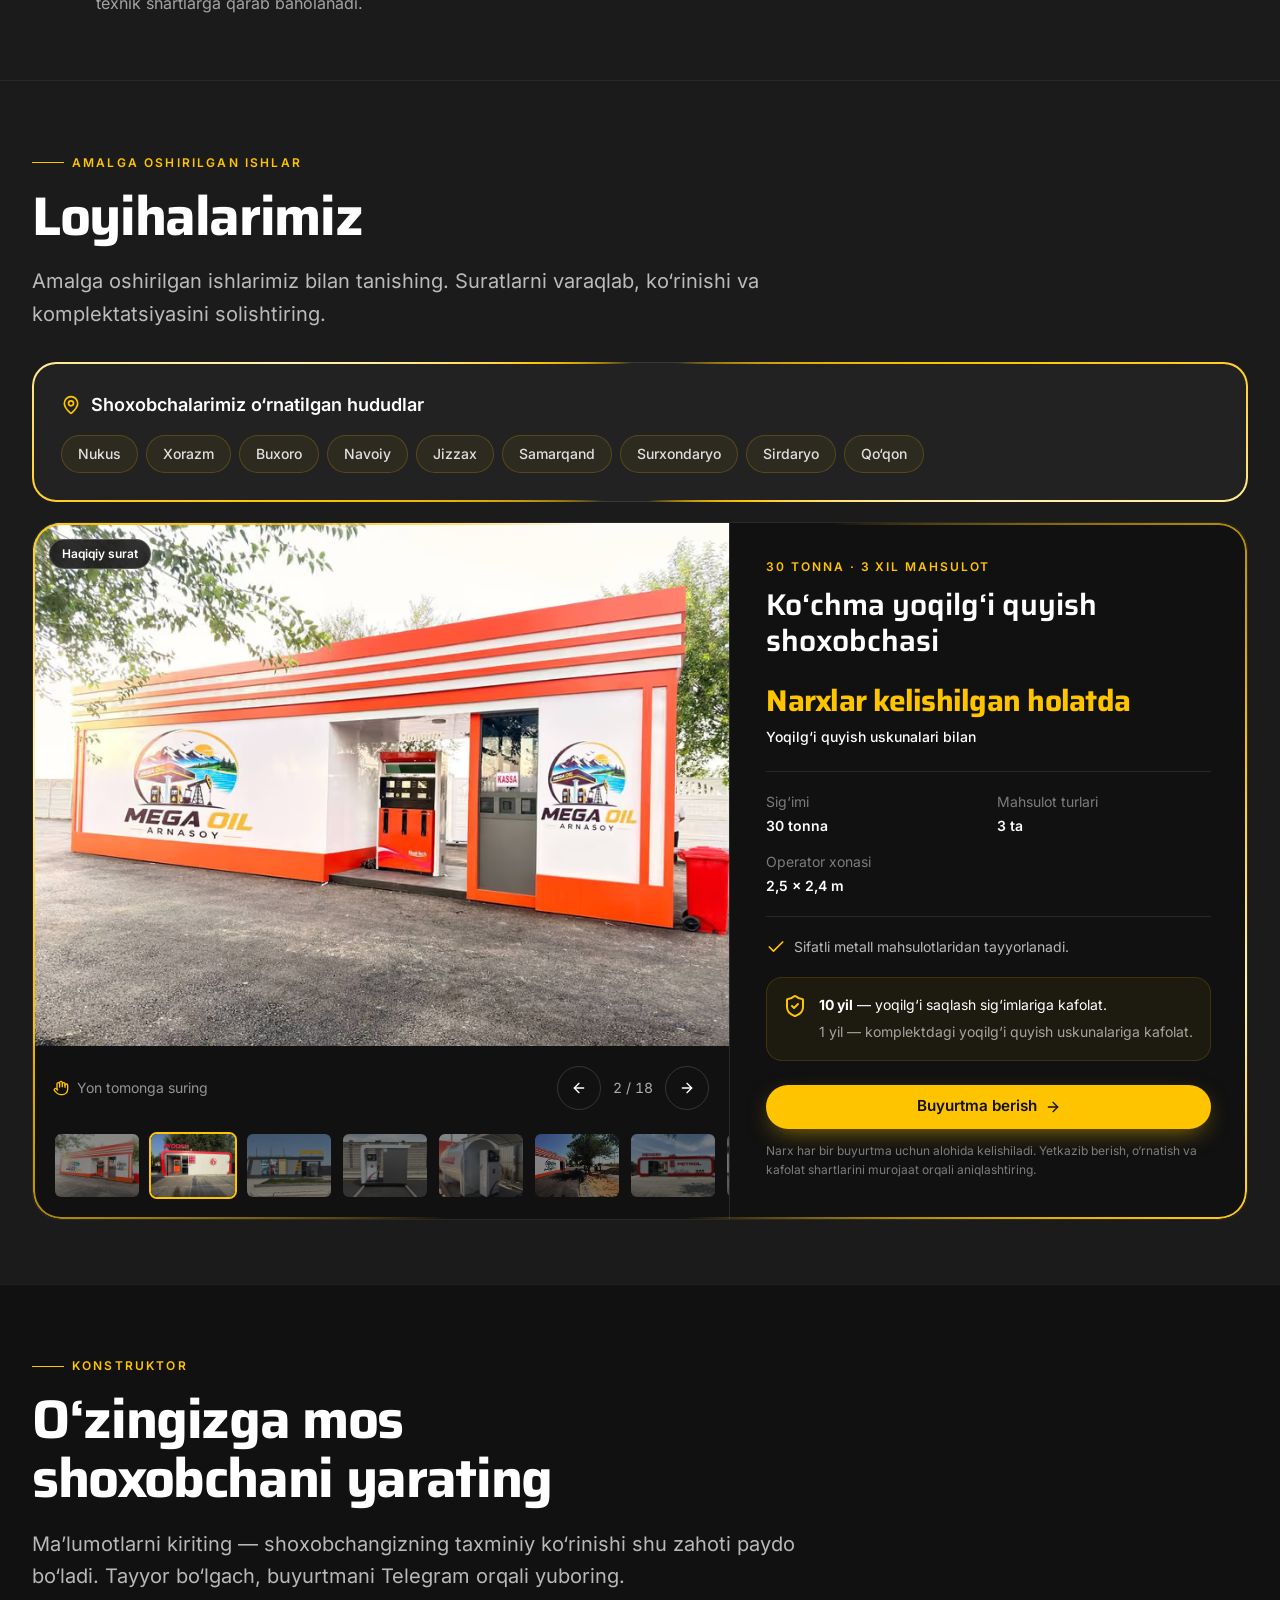
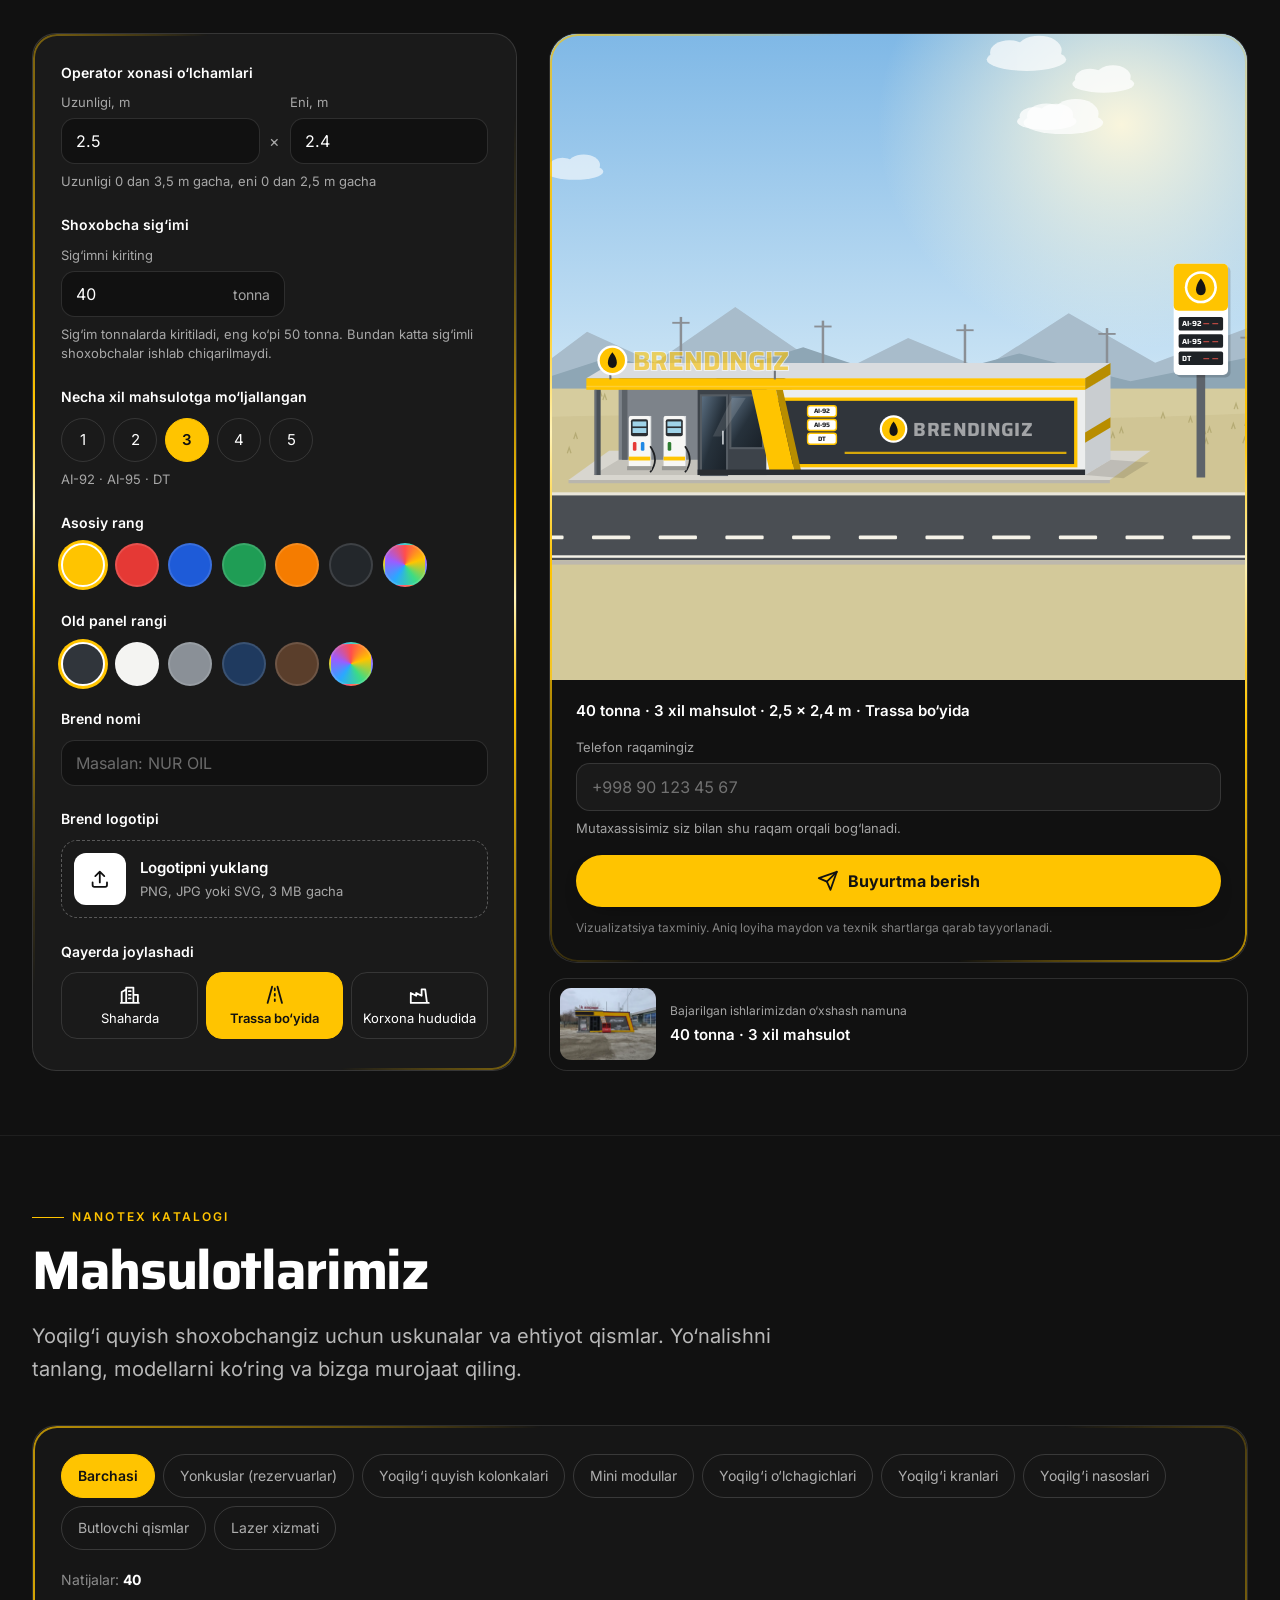
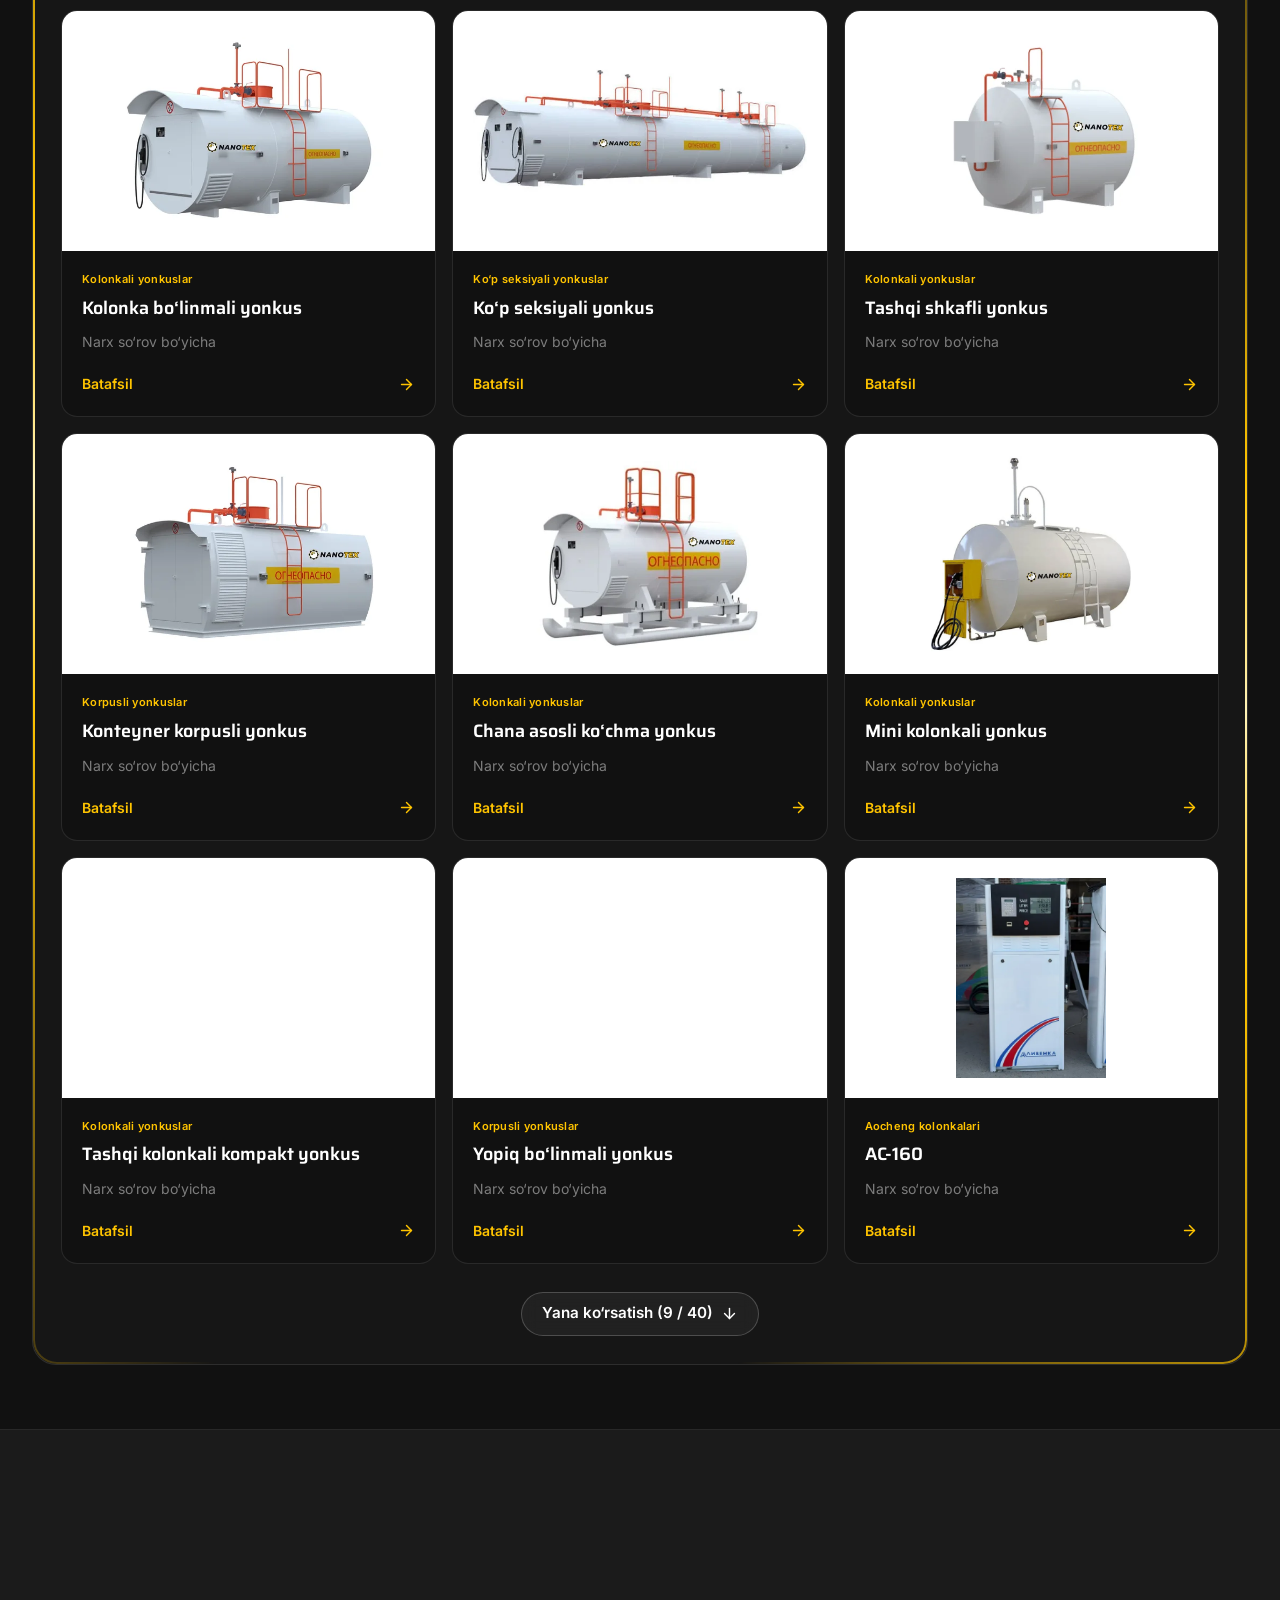
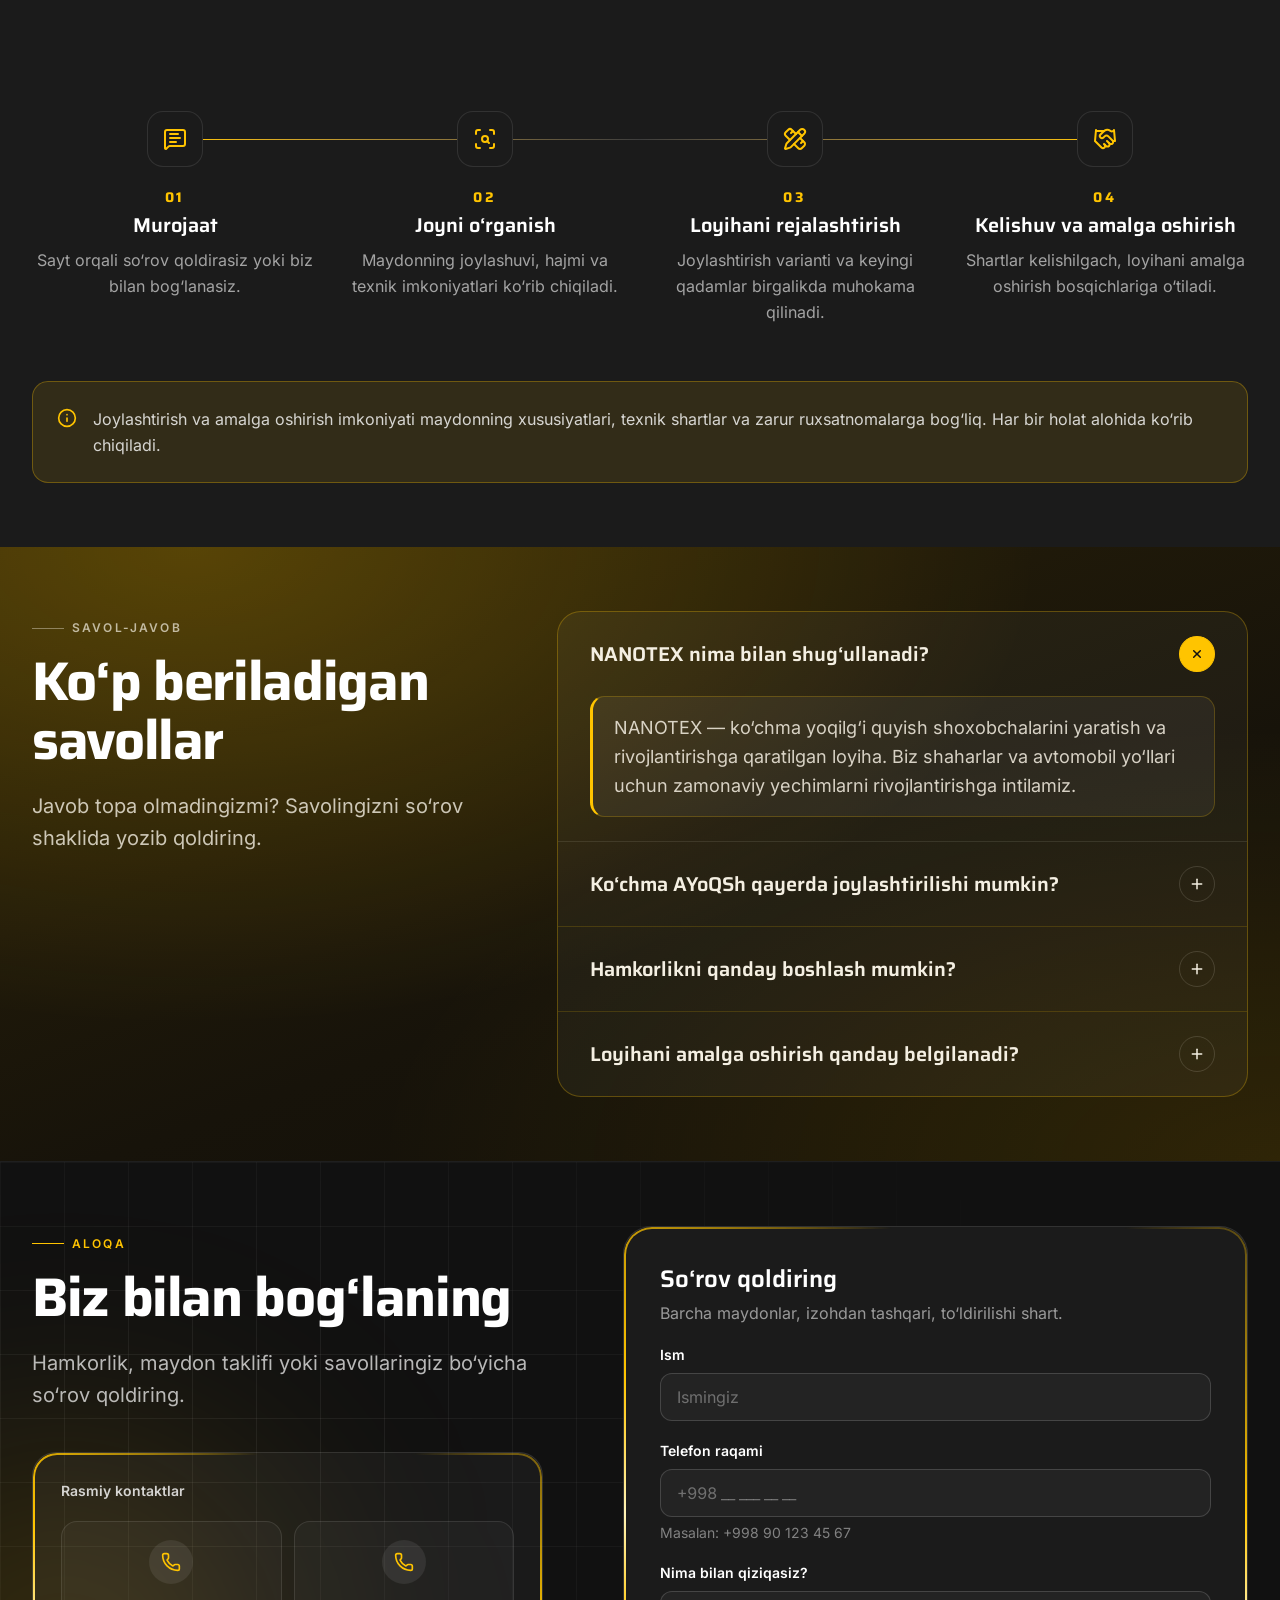
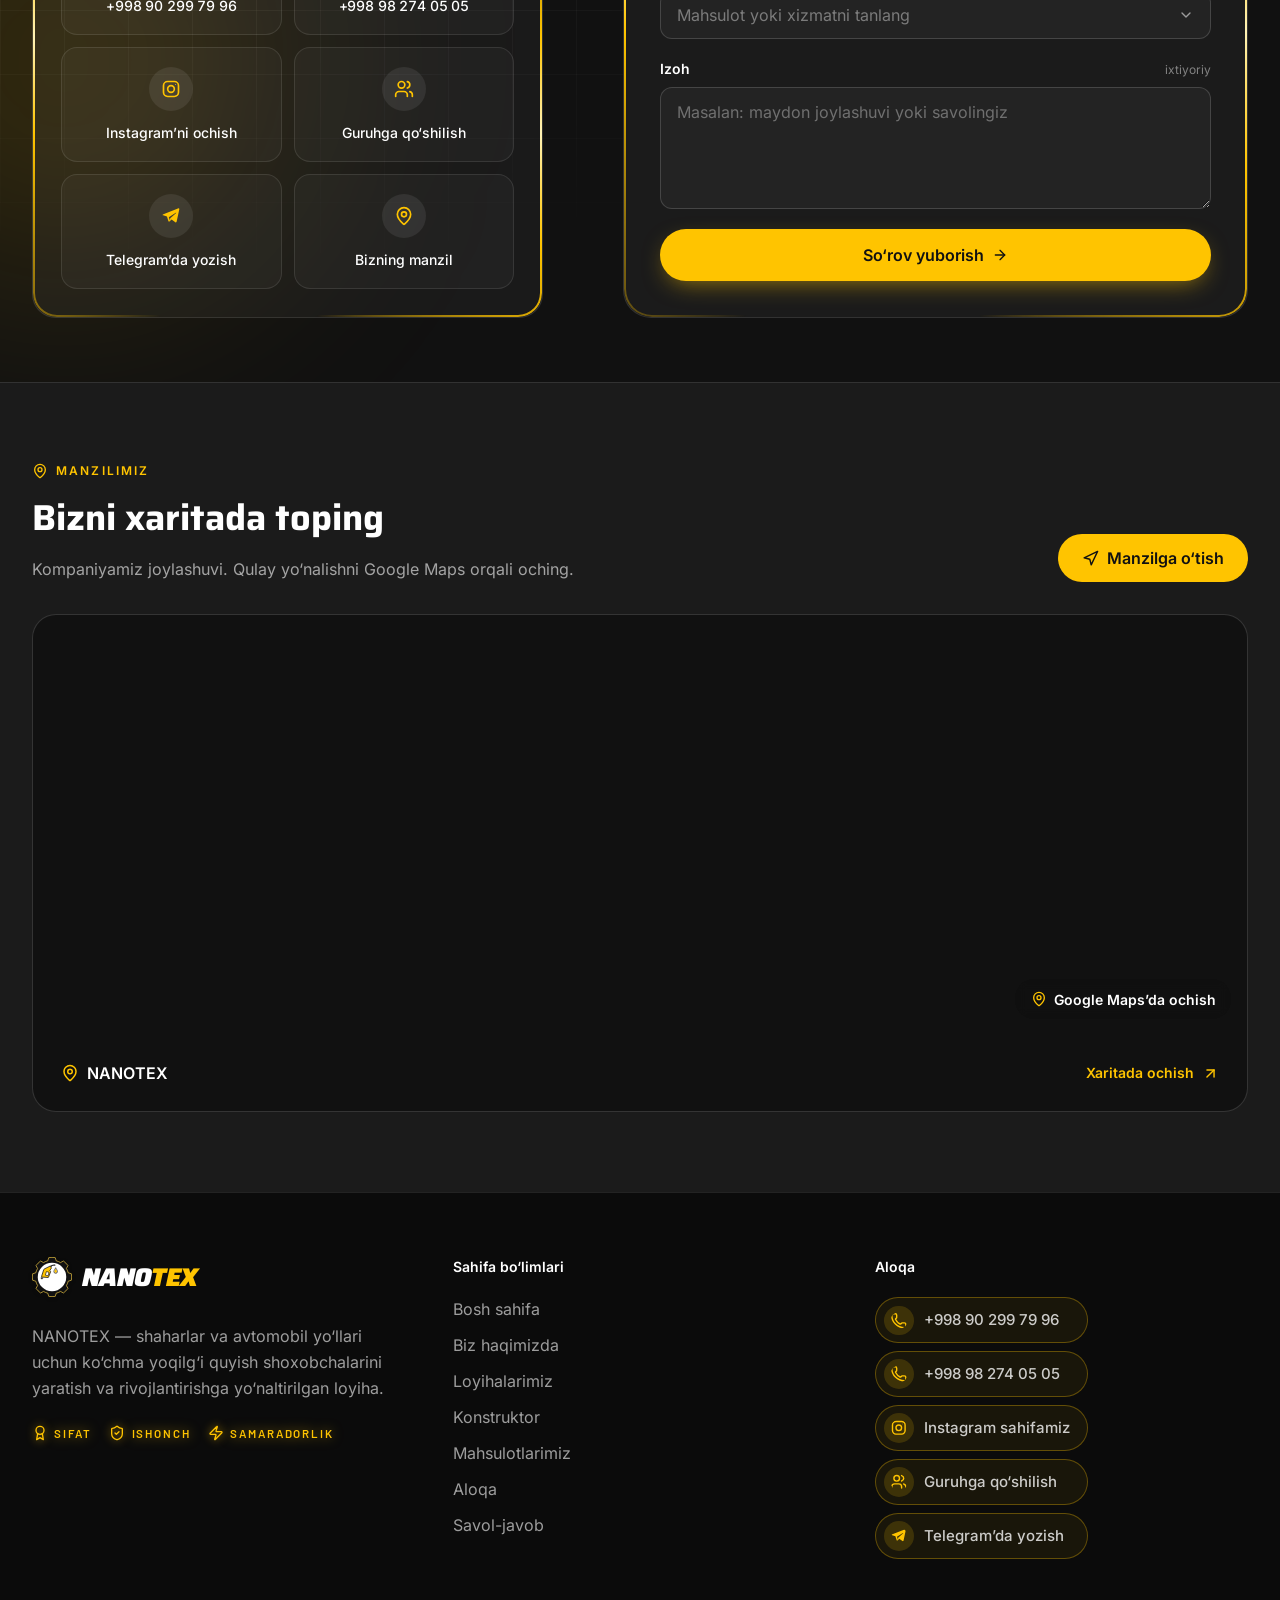
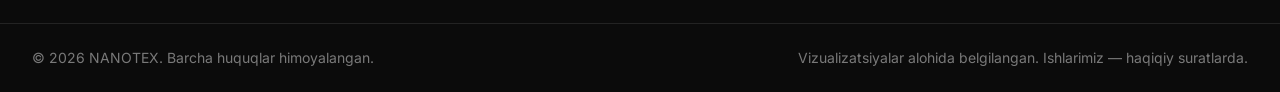
<file: i18n/en.html>
<!doctype html>
<!-- Avtomatik yaratilgan: node tools/build-i18n.mjs. Qo'lda tahrirlamang, index.html ni o'zgartiring. -->
<html lang="en" dir="ltr" prefix="og: https://ogp.me/ns# business: https://ogp.me/ns/business# place: https://ogp.me/ns/place#">
  <head>
    <!-- ===== Asosiy ===== -->
    <meta charset="UTF-8" />
    <meta name="viewport" content="width=device-width, initial-scale=1.0, viewport-fit=cover" />
    <meta http-equiv="X-UA-Compatible" content="IE=edge" />
    <meta http-equiv="content-language" content="en" />
    <title>Mobile Fuel Stations Manufacturer in Uzbekistan — NANOTEX</title>
    <meta name="description" content="NANOTEX builds mobile fuel stations up to 50 tonnes for cities, highways and businesses in Uzbekistan. Station configurator, equipment catalogue, partnerships." />
    <meta name="keywords" content="NANOTEX, ko‘chma AYoQSh, ko‘chma yoqilg‘i quyish shoxobchasi, mobil AZS, modul AZS, yoqilg‘i quyish shoxobchasi, benzin shoxobchasi, dizel yoqilg‘i, AYoQSh narxi, AYoQSh sotib olish, yoqilg‘i rezervuari, TRK, yoqilg‘i quyish kolonkasi, мобильная АЗС, модульная АЗС, контейнерная АЗС, передвижная АЗС, АЗС под ключ, топливный модуль, mobile fuel station, modular fuel station, containerized fuel station, Uzbekistan, O‘zbekiston, Узбекистан, Buxoro, Toshkent, Samarqand" />
    <meta name="author" content="NANOTEX" />
    <meta name="publisher" content="NANOTEX" />
    <meta name="copyright" content="NANOTEX" />
    <meta name="application-name" content="NANOTEX" />
    <meta name="generator" content="Vite" />
    <meta name="language" content="Uzbek, Russian, English" />
    <meta name="rating" content="general" />
    <meta name="referrer" content="strict-origin-when-cross-origin" />
    <meta name="color-scheme" content="dark light" />
    <meta name="theme-color" content="#111111" />
    <meta name="format-detection" content="telephone=yes" />
    <meta name="category" content="Industry, Fuel equipment" />
    <meta name="classification" content="Mobile fuel stations manufacturing" />
    <meta name="coverage" content="Uzbekistan" />
    <meta name="distribution" content="global" />
    <meta name="target" content="all" />
    <meta name="audience" content="all" />
    <meta name="revisit-after" content="7 days" />
    <meta name="subject" content="Mobile fuel stations manufacturing" />
    <meta name="topic" content="Mobile fuel stations" />
    <meta name="summary" content="NANOTEX manufactures mobile fuel stations up to 50 tonnes." />
    <meta name="abstract" content="Ko‘chma AYoQSh, мобильные АЗС, mobile fuel stations — NANOTEX, O‘zbekiston." />
    <meta name="owner" content="NANOTEX" />
    <meta name="designer" content="NANOTEX" />
    <meta name="pagename" content="NANOTEX" />
    <meta name="url" content="https://nanotexazs.uz/?lang=en" />
    <meta name="identifier-URL" content="https://nanotexazs.uz/?lang=en" />

    <!-- ===== Qidiruv robotlari ===== -->
    <meta name="robots" content="index, follow, max-image-preview:large, max-snippet:-1, max-video-preview:-1" />
    <meta name="googlebot" content="index, follow, max-image-preview:large, max-snippet:-1, max-video-preview:-1" />
    <meta name="bingbot" content="index, follow, max-image-preview:large, max-snippet:-1" />
    <meta name="yandex" content="index, follow" />
    <meta name="google" content="notranslate" />
    <!-- Google Search Console va Yandex Webmaster tasdiqlash kodlari (o'chirmang) -->
    <meta name="google-site-verification" content="JWZJXTUgcSlquFMldFoFB54MZMWJyQD3m8yGQzXDqOc" />
    <meta name="yandex-verification" content="209aa3d97f841c83" />

    <!-- ===== Kanonik va til versiyalari (hreflang) ===== -->
    <link rel="canonical" href="https://nanotexazs.uz/?lang=en" />
    <link rel="alternate" hreflang="uz" href="https://nanotexazs.uz/" />
    <link rel="alternate" hreflang="uz-UZ" href="https://nanotexazs.uz/" />
    <link rel="alternate" hreflang="ru" href="https://nanotexazs.uz/?lang=ru" />
    <link rel="alternate" hreflang="ru-UZ" href="https://nanotexazs.uz/?lang=ru" />
    <link rel="alternate" hreflang="en" href="https://nanotexazs.uz/?lang=en" />
    <link rel="alternate" hreflang="x-default" href="https://nanotexazs.uz/" />
    <link rel="sitemap" type="application/xml" title="Sitemap" href="/sitemap.xml" />

    <!-- ===== Geo (manzil: Buxoro viloyati) ===== -->
    <meta name="geo.region" content="UZ-BU" />
    <meta name="geo.placename" content="Bukhara, Uzbekistan" />
    <meta name="geo.position" content="39.74082;64.457152" />
    <meta name="geo.country" content="UZ" />
    <meta name="ICBM" content="39.74082, 64.457152" />

    <!-- ===== Dublin Core ===== -->
    <meta name="DC.title" content="NANOTEX — ko‘chma yoqilg‘i quyish shoxobchalari" />
    <meta name="DC.description" content="NANOTEX — 50 tonnagacha ko‘chma yoqilg‘i quyish shoxobchalari ishlab chiqaruvchi kompaniya." />
    <meta name="DC.subject" content="ko‘chma AYoQSh; мобильная АЗС; mobile fuel station" />
    <meta name="DC.creator" content="NANOTEX" />
    <meta name="DC.publisher" content="NANOTEX" />
    <meta name="DC.language" content="en" />
    <meta name="DC.coverage" content="Uzbekistan" />
    <meta name="DC.type" content="Text" />
    <meta name="DC.format" content="text/html" />
    <meta name="DC.identifier" content="https://nanotexazs.uz/?lang=en" />
    <meta name="DC.rights" content="© NANOTEX" />
    <meta name="DC.date" content="2026-11-17" />

    <!-- ===== Open Graph (Telegram, Facebook, WhatsApp, LinkedIn) ===== -->
    <meta property="og:type" content="website" />
    <meta property="og:site_name" content="NANOTEX" />
    <meta property="og:title" content="NANOTEX — mobile fuel stations up to 50 tonnes" />
    <meta property="og:description" content="Mobile fuel stations for cities, highways and businesses. Start a partnership with NANOTEX." />
    <meta property="og:url" content="https://nanotexazs.uz/?lang=en" />
    <meta property="og:locale" content="en_US" />
    <meta property="og:locale:alternate" content="uz_UZ" />
    <meta property="og:locale:alternate" content="ru_RU" />
    <meta property="og:image" content="https://nanotexazs.uz/og.jpg" />
    <meta property="og:image:secure_url" content="https://nanotexazs.uz/og.jpg" />
    <meta property="og:image:type" content="image/jpeg" />
    <meta property="og:image:width" content="1200" />
    <meta property="og:image:height" content="630" />
    <meta property="og:image:alt" content="NANOTEX mobile fuel station" />
    <meta property="og:image" content="https://nanotexazs.uz/images/station-sunset-1600.webp" />
    <meta property="og:image:type" content="image/webp" />
    <meta property="og:image:alt" content="NANOTEX mobile fuel station" />
    <meta property="og:updated_time" content="2026-11-17T00:00:00+05:00" />
    <meta property="og:phone_number" content="+998902997996" />
    <meta property="og:locality" content="Bukhara" />
    <meta property="og:region" content="Bukhara Region" />
    <meta property="og:country-name" content="Uzbekistan" />
    <meta property="og:latitude" content="39.74082" />
    <meta property="og:longitude" content="64.457152" />
    <meta property="business:contact_data:locality" content="Bukhara" />
    <meta property="business:contact_data:region" content="Bukhara Region" />
    <meta property="business:contact_data:country_name" content="Uzbekistan" />
    <meta property="business:contact_data:phone_number" content="+998902997996" />
    <meta property="business:contact_data:website" content="https://nanotexazs.uz/" />
    <meta property="place:location:latitude" content="39.74082" />
    <meta property="place:location:longitude" content="64.457152" />

    <!-- ===== Twitter / X ===== -->
    <meta name="twitter:card" content="summary_large_image" />
    <meta name="twitter:title" content="NANOTEX — mobile fuel stations up to 50 tonnes" />
    <meta name="twitter:description" content="Mobile fuel stations for cities, highways and businesses. Start a partnership with NANOTEX." />
    <meta name="twitter:image" content="https://nanotexazs.uz/og.jpg" />
    <meta name="twitter:image:alt" content="NANOTEX mobile fuel station" />
    <meta name="twitter:url" content="https://nanotexazs.uz/?lang=en" />
    <meta name="twitter:domain" content="nanotexazs.uz" />
    <meta name="twitter:label1" content="Phone" />
    <meta name="twitter:data1" content="+998 90 299 79 96" />
    <meta name="twitter:label2" content="Regions" />
    <meta name="twitter:data2" content="Bukhara, Samarkand, Navoiy, Khorezm and more" />

    <!-- ===== Mobil qurilmalar va ikonkalar ===== -->
    <meta name="mobile-web-app-capable" content="yes" />
    <meta name="apple-mobile-web-app-capable" content="yes" />
    <meta name="apple-mobile-web-app-title" content="NANOTEX" />
    <meta name="apple-mobile-web-app-status-bar-style" content="black-translucent" />
    <meta name="msapplication-TileColor" content="#111111" />
    <meta name="msapplication-TileImage" content="/brand/nanotex-logo-original.jpg" />
    <meta name="msapplication-tap-highlight" content="no" />
    <meta name="HandheldFriendly" content="true" />
    <meta name="MobileOptimized" content="width" />
    <link rel="icon" href="/favicon.ico" sizes="48x48" />
    <link rel="icon" type="image/svg+xml" href="/favicon.svg" />
    <link rel="icon" type="image/png" sizes="192x192" href="/brand/icons/icon-192.png" />
    <link rel="apple-touch-icon" sizes="180x180" href="/brand/icons/apple-touch-icon.png" />
    <link rel="manifest" href="/site.webmanifest" />
    <link rel="image_src" href="https://nanotexazs.uz/og.jpg" />

    <!-- ===== Tuzilgan ma'lumotlar (Schema.org) ===== -->
    <script type="application/ld+json">
      {
        "@context": "https://schema.org",
        "@graph": [
          {
            "@type": ["Organization", "LocalBusiness"],
            "@id": "https://nanotexazs.uz/#organization",
            "name": "NANOTEX",
            "alternateName": ["NANOTEX AYoQSh", "NANOTEX АЗС", "Nanotex AZS"],
            "url": "https://nanotexazs.uz/",
            "logo": "https://nanotexazs.uz/brand/nanotex-logo-original.jpg",
            "image": "https://nanotexazs.uz/og.jpg",
            "slogan": "Sifat • Ishonch • Samaradorlik",
            "description": "NANOTEX — 50 tonnagacha ko‘chma yoqilg‘i quyish shoxobchalari (AYoQSh) ishlab chiqaruvchi kompaniya. Мобильные АЗС до 50 тонн. Mobile fuel stations up to 50 tonnes.",
            "foundingDate": "2024",
            "telephone": "+998902997996",
            "address": {
              "@type": "PostalAddress",
              "addressLocality": "Bukhara",
              "addressRegion": "Bukhara Region",
              "addressCountry": "UZ"
            },
            "geo": { "@type": "GeoCoordinates", "latitude": 39.74082, "longitude": 64.457152 },
            "hasMap": "https://www.google.com/maps/search/?api=1&query=39.74082,64.457152",
            "areaServed": [
              { "@type": "Country", "name": "Uzbekistan" },
              "Nukus", "Xorazm", "Buxoro", "Navoiy", "Jizzax", "Samarqand", "Surxondaryo", "Sirdaryo", "Qo‘qon"
            ],
            "knowsLanguage": ["uz", "ru", "en"],
            "contactPoint": [
              { "@type": "ContactPoint", "telephone": "+998902997996", "contactType": "sales", "areaServed": "UZ", "availableLanguage": ["Uzbek", "Russian"] },
              { "@type": "ContactPoint", "telephone": "+998982740505", "contactType": "customer service", "areaServed": "UZ", "availableLanguage": ["Uzbek", "Russian"] }
            ],
            "sameAs": ["https://www.instagram.com/nanotex_azs", "https://t.me/kuchmaAZS"],
            "makesOffer": {
              "@type": "Offer",
              "itemOffered": {
                "@type": "Service",
                "name": "Ko‘chma yoqilg‘i quyish shoxobchasi (AYoQSh) ishlab chiqarish / Производство мобильных АЗС / Mobile fuel station manufacturing",
                "serviceType": "Mobile fuel stations manufacturing",
                "provider": { "@id": "https://nanotexazs.uz/#organization" },
                "areaServed": { "@type": "Country", "name": "Uzbekistan" },
                "image": "https://nanotexazs.uz/og.jpg"
              }
            }
          },
          {
            "@type": "WebSite",
            "@id": "https://nanotexazs.uz/#website",
            "url": "https://nanotexazs.uz/",
            "name": "NANOTEX",
            "inLanguage": ["uz", "ru", "en"],
            "publisher": { "@id": "https://nanotexazs.uz/#organization" }
          },
          {
            "@type": "WebPage",
            "@id": "https://nanotexazs.uz/?lang=en#webpage",
            "url": "https://nanotexazs.uz/?lang=en",
            "name": "Mobile fuel stations manufacturer — NANOTEX",
            "inLanguage": "en",
            "isPartOf": { "@id": "https://nanotexazs.uz/#website" },
            "about": { "@id": "https://nanotexazs.uz/#organization" },
            "primaryImageOfPage": "https://nanotexazs.uz/og.jpg"
          },
          {
            "@type": "FAQPage",
            "@id": "https://nanotexazs.uz/?lang=en#faq",
            "inLanguage": "en",
            "mainEntity": [
              { "@type": "Question", "name": "What does NANOTEX do?", "acceptedAnswer": { "@type": "Answer", "text": "NANOTEX is a project focused on creating and developing mobile fuel stations. We aim to develop modern solutions for cities and highways." } },
              { "@type": "Question", "name": "Where can a mobile fuel station be placed?", "acceptedAnswer": { "@type": "Answer", "text": "Plots in cities and along highways can be considered. The exact site is assessed based on the plot’s characteristics, technical conditions and the required permits." } },
              { "@type": "Question", "name": "How can I start a partnership?", "acceptedAnswer": { "@type": "Answer", "text": "Leave a request using the form at the bottom of the page: enter your name, phone number and area of interest. Once we have reviewed your request, we will get in touch." } },
              { "@type": "Question", "name": "How is project delivery determined?", "acceptedAnswer": { "@type": "Answer", "text": "Each project is reviewed individually: the site is assessed, technical conditions and required permits are clarified, and then the parties agree on the terms. Prices, timelines and other terms are not fixed in advance — they are discussed case by case." } }
            ]
          }
        ]
      }
    </script>

    <!-- ===== Tanlangan tilga qarab meta teglarni moslash (?lang=uz|ru|en) ===== -->
    <script>
      (function () {
        var BASE = 'https://nanotexazs.uz/';
        var SEO = {
          uz: {
            url: BASE, locale: 'uz_UZ',
            title: 'Ko‘chma AYoQSh ishlab chiqarish — NANOTEX | 50 tonnagacha',
            desc: 'NANOTEX — 50 tonnagacha ko‘chma yoqilg‘i quyish shoxobchalari (AYoQSh) ishlab chiqaradi: shahar, avtomobil yo‘llari va korxonalar uchun. Konstruktor, katalog, hamkorlik.',
            ogTitle: 'NANOTEX — ko‘chma AYoQSh ishlab chiqarish, 50 tonnagacha',
            ogDesc: 'Shaharlar, avtomobil yo‘llari va korxonalar uchun ko‘chma yoqilg‘i quyish shoxobchalari. NANOTEX bilan hamkorlik qiling.',
            alt: 'NANOTEX ko‘chma yoqilg‘i quyish shoxobchasi'
          },
          ru: {
            url: BASE + '?lang=ru', locale: 'ru_RU',
            title: 'Мобильные АЗС под ключ — производство NANOTEX до 50 тонн',
            desc: 'NANOTEX производит мобильные АЗС до 50 тонн для городов, трасс и предприятий Узбекистана. Конструктор станции, каталог оборудования, сотрудничество.',
            ogTitle: 'NANOTEX — производство мобильных АЗС до 50 тонн',
            ogDesc: 'Мобильные автозаправочные станции для городов, трасс и предприятий. Начните сотрудничество с NANOTEX.',
            alt: 'Мобильная АЗС NANOTEX'
          },
          en: {
            url: BASE + '?lang=en', locale: 'en_US',
            title: 'Mobile Fuel Stations Manufacturer in Uzbekistan — NANOTEX',
            desc: 'NANOTEX builds mobile fuel stations up to 50 tonnes for cities, highways and businesses in Uzbekistan. Station configurator, equipment catalogue, partnerships.',
            ogTitle: 'NANOTEX — mobile fuel stations up to 50 tonnes',
            ogDesc: 'Mobile fuel stations for cities, highways and businesses. Start a partnership with NANOTEX.',
            alt: 'NANOTEX mobile fuel station'
          }
        };
        function set(sel, attr, val) {
          var els = document.querySelectorAll(sel);
          for (var i = 0; i < els.length; i++) els[i].setAttribute(attr, val);
        }
        function apply(lang) {
          var s = SEO[lang] || SEO.uz;
          if (document.title !== s.title) document.title = s.title;
          set('meta[name="description"]', 'content', s.desc);
          set('meta[http-equiv="content-language"]', 'content', lang);
          set('meta[name="DC.language"]', 'content', lang);
          set('link[rel="canonical"]', 'href', s.url);
          set('meta[property="og:url"],meta[name="twitter:url"]', 'content', s.url);
          set('meta[property="og:title"],meta[name="twitter:title"]', 'content', s.ogTitle);
          set('meta[property="og:description"],meta[name="twitter:description"]', 'content', s.ogDesc);
          set('meta[property="og:image:alt"],meta[name="twitter:image:alt"]', 'content', s.alt);
          set('meta[property="og:locale"]', 'content', s.locale);
          var others = ['uz_UZ', 'ru_RU', 'en_US'].filter(function (l) { return l !== s.locale; });
          var alts = document.querySelectorAll('meta[property="og:locale:alternate"]');
          for (var i = 0; i < alts.length; i++) alts[i].setAttribute('content', others[i] || '');
        }
        var lang = new URLSearchParams(location.search).get('lang');
        if (!SEO[lang]) {
          try { lang = localStorage.getItem('nanotex:lang'); } catch (e) {}
        }
        if (!SEO[lang]) lang = 'uz';
        document.documentElement.lang = lang;
        apply(lang);
        // Sayt ichida til almashtirilganda ham meta teglar yangilanadi
        new MutationObserver(function () {
          apply(document.documentElement.lang);
        }).observe(document.documentElement, { attributes: true, attributeFilter: ['lang'] });
      })();
    </script>

    <script type="module" crossorigin src="/assets/index-Cat5OnHP.js"></script>
    <link rel="stylesheet" crossorigin href="/assets/index-Da23pw7E.css">
    <link rel="stylesheet" href="/assets/nanotex-theme.css">
    <link rel="stylesheet" href="/assets/nt-configurator.css">
    <script type="module" src="/assets/nt-configurator.js"></script>
    <link rel="stylesheet" href="/assets/nt-float.css">
    <script defer src="/assets/nt-float.js"></script>
    <script>
      // 08:00–20:00 kunduzgi rejim, 20:00–08:00 tungi rejim.
      // Qo'lda tanlangan rejim keyingi 08:00 yoki 20:00 gacha amal qiladi.
      var h = new Date().getHours();
      var theme = h >= 8 && h < 20 ? 'light' : 'dark';
      try {
        var manual = JSON.parse(localStorage.getItem('nanotex:theme') || 'null');
        if (manual && Date.now() < manual.until) theme = manual.theme;
      } catch (e) {}
      if (theme === 'light') {
        document.documentElement.classList.add('light');
        document.querySelector('meta[name="theme-color"]').setAttribute('content', '#f6f5f1');
      }
    </script>
  </head>
  <body>
    <noscript>
      <h1>NANOTEX — mobile fuel stations</h1>
      <p>NANOTEX builds mobile fuel stations up to 50 tonnes for cities, highways and businesses. Phone: <a href="tel:+998902997996">+998 90 299 79 96</a>, <a href="tel:+998982740505">+998 98 274 05 05</a>.</p>
      <p>NANOTEX производит мобильные АЗС до 50 тонн. NANOTEX builds mobile fuel stations up to 50 tonnes.</p>
      <p>Please enable JavaScript in your browser to use the full website.</p>
    </noscript>
    <div id="root"></div>
  </body>
</html>
</file>
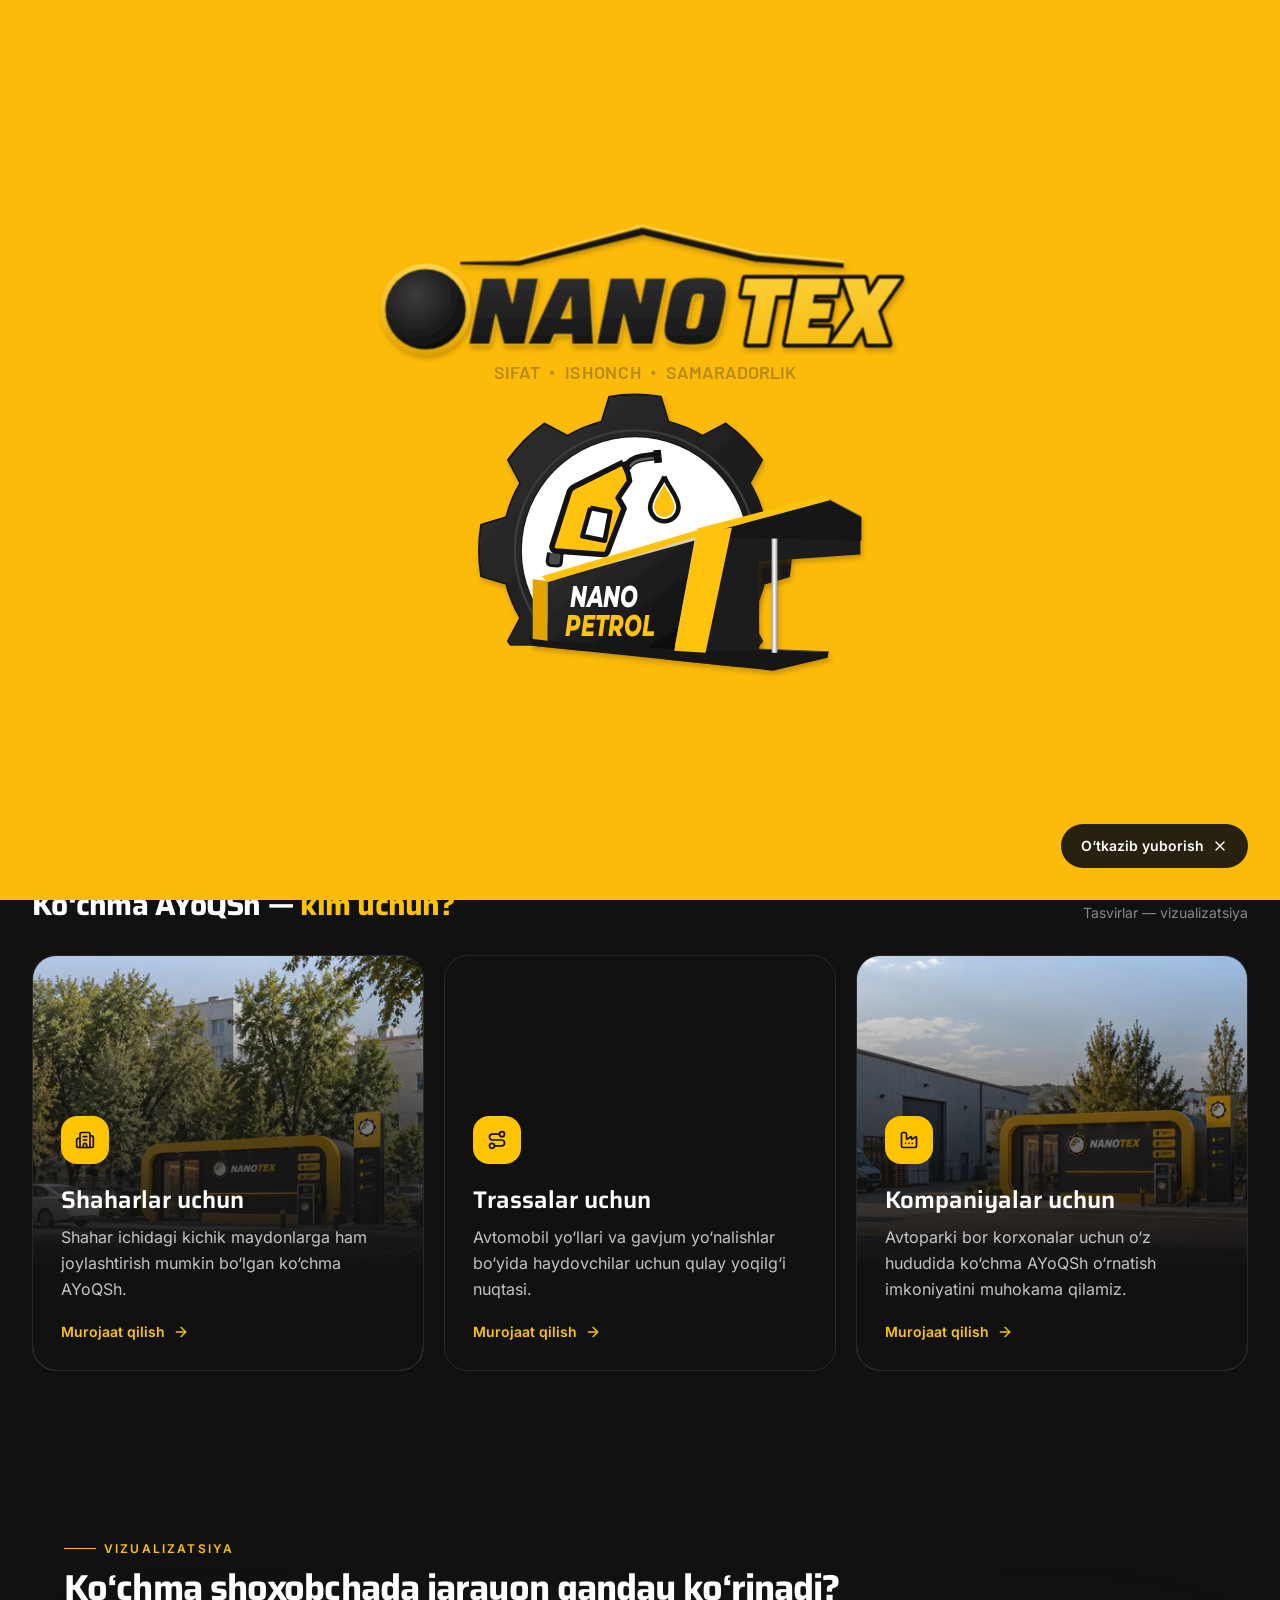
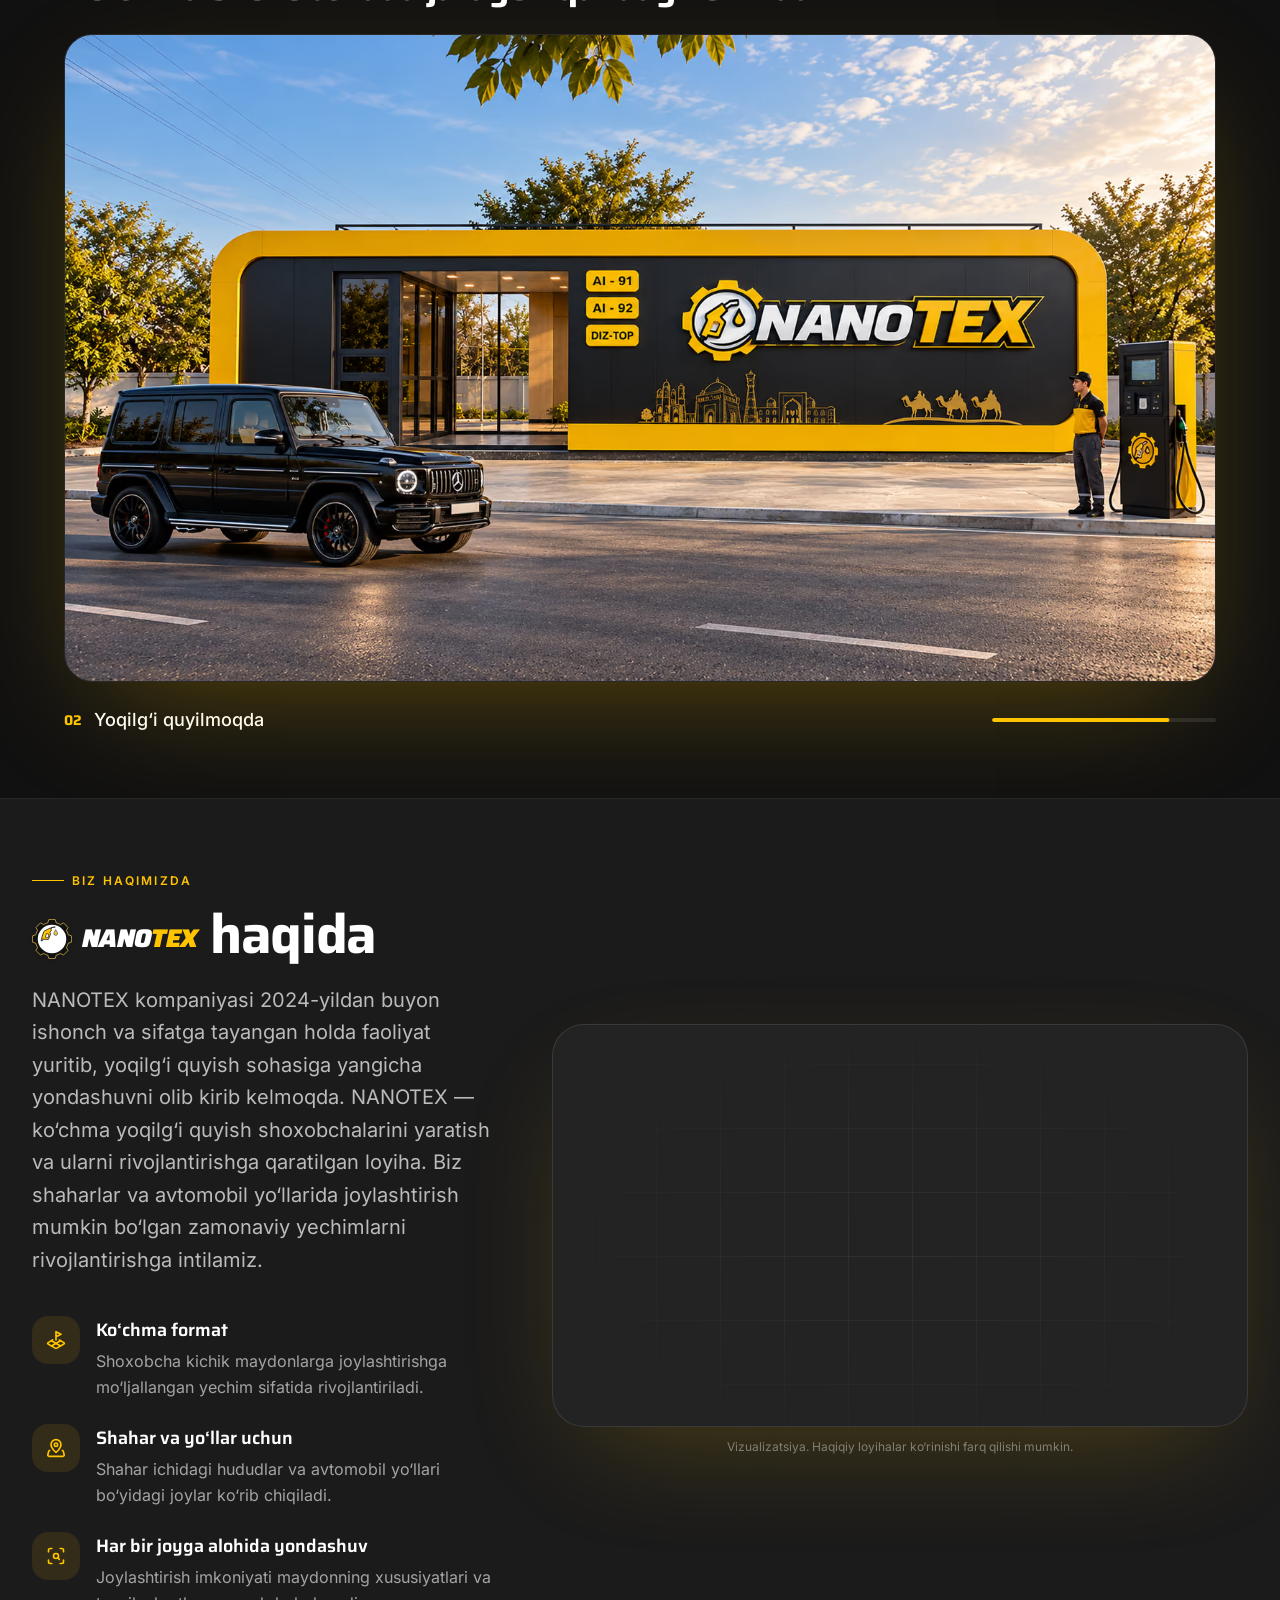
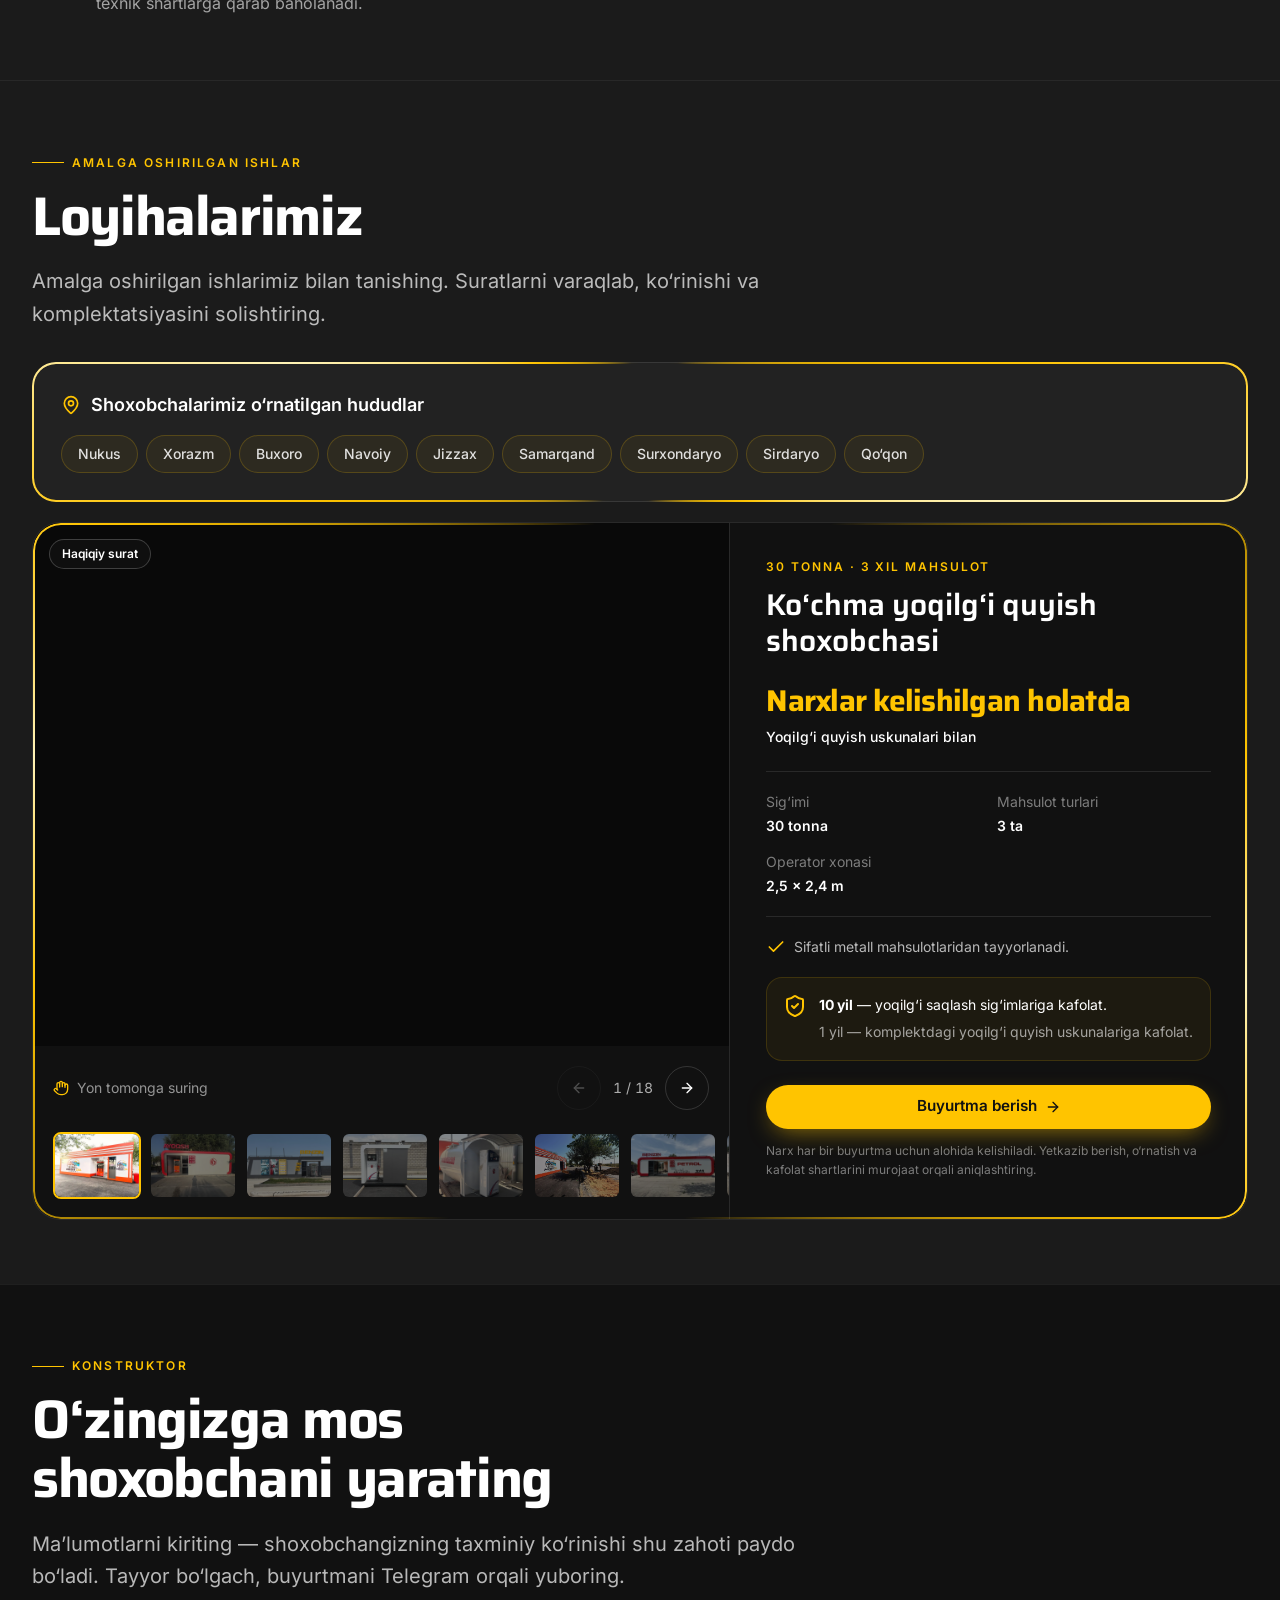
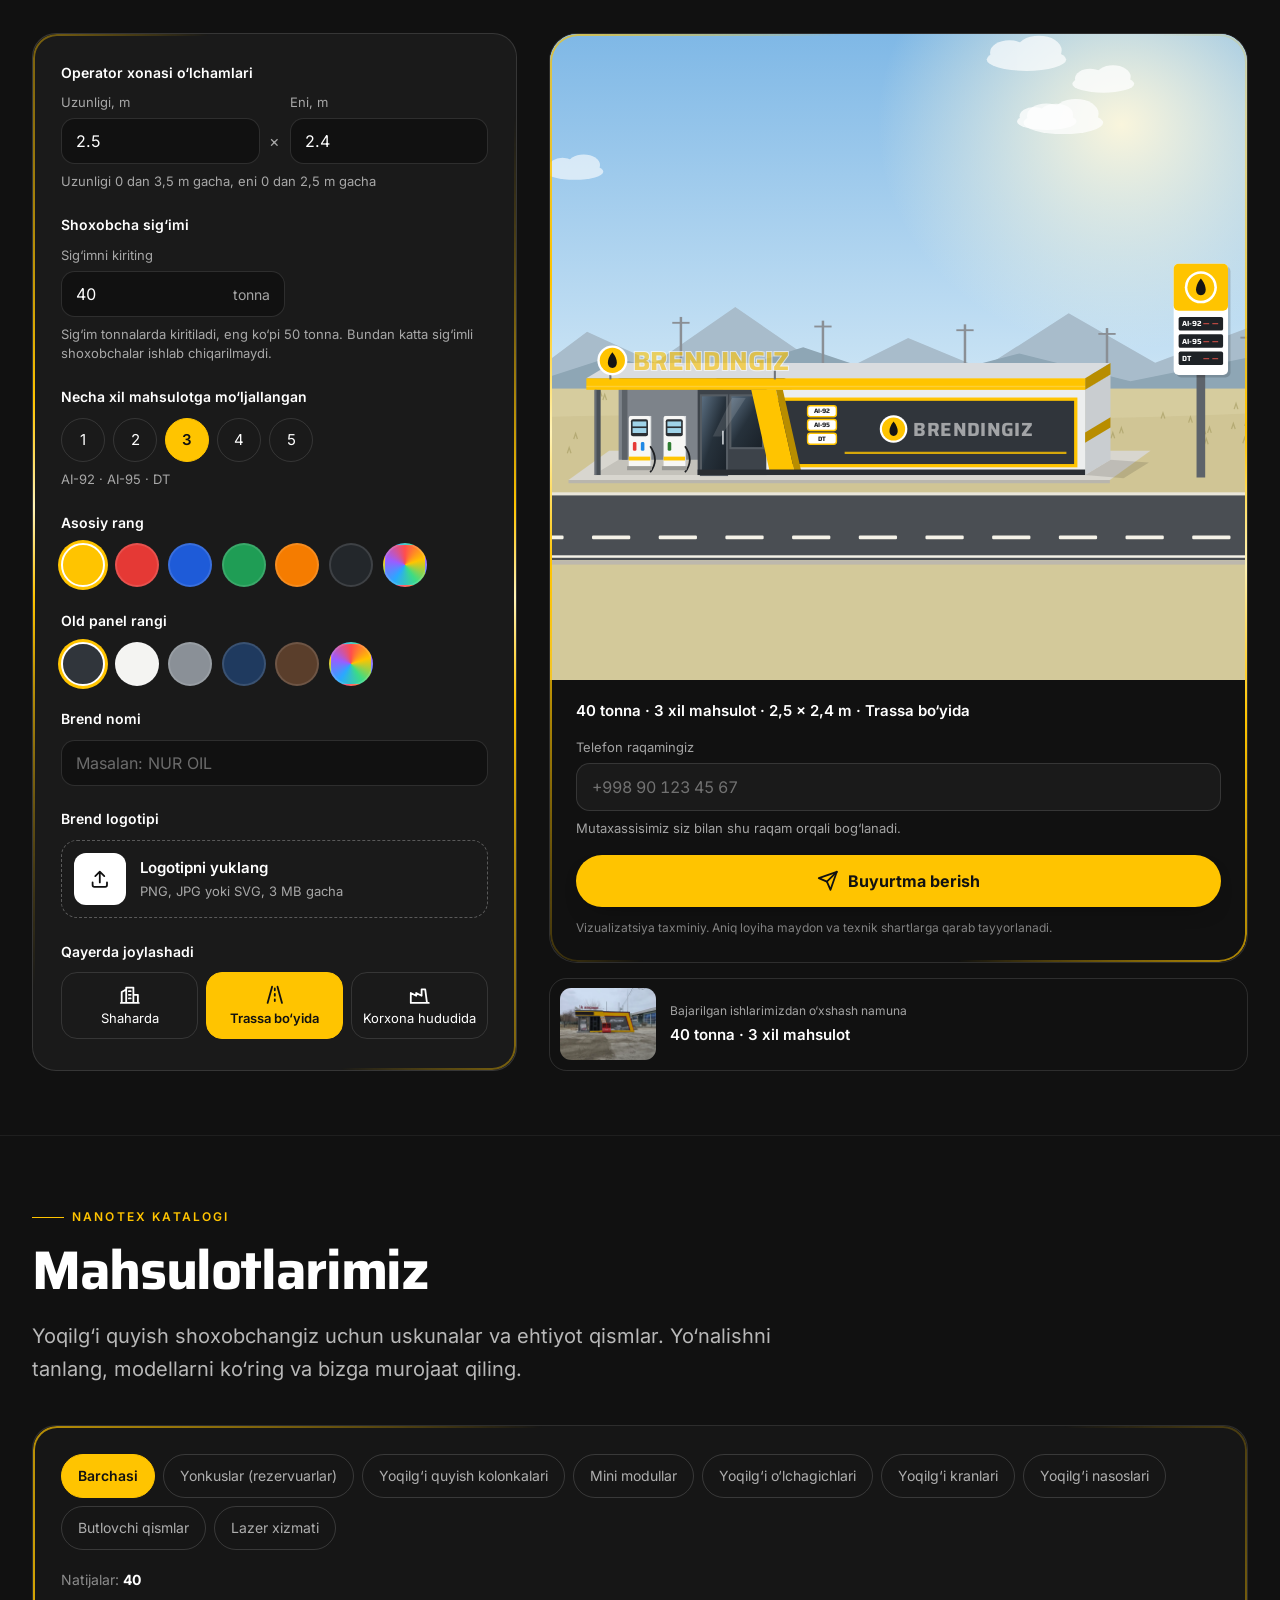
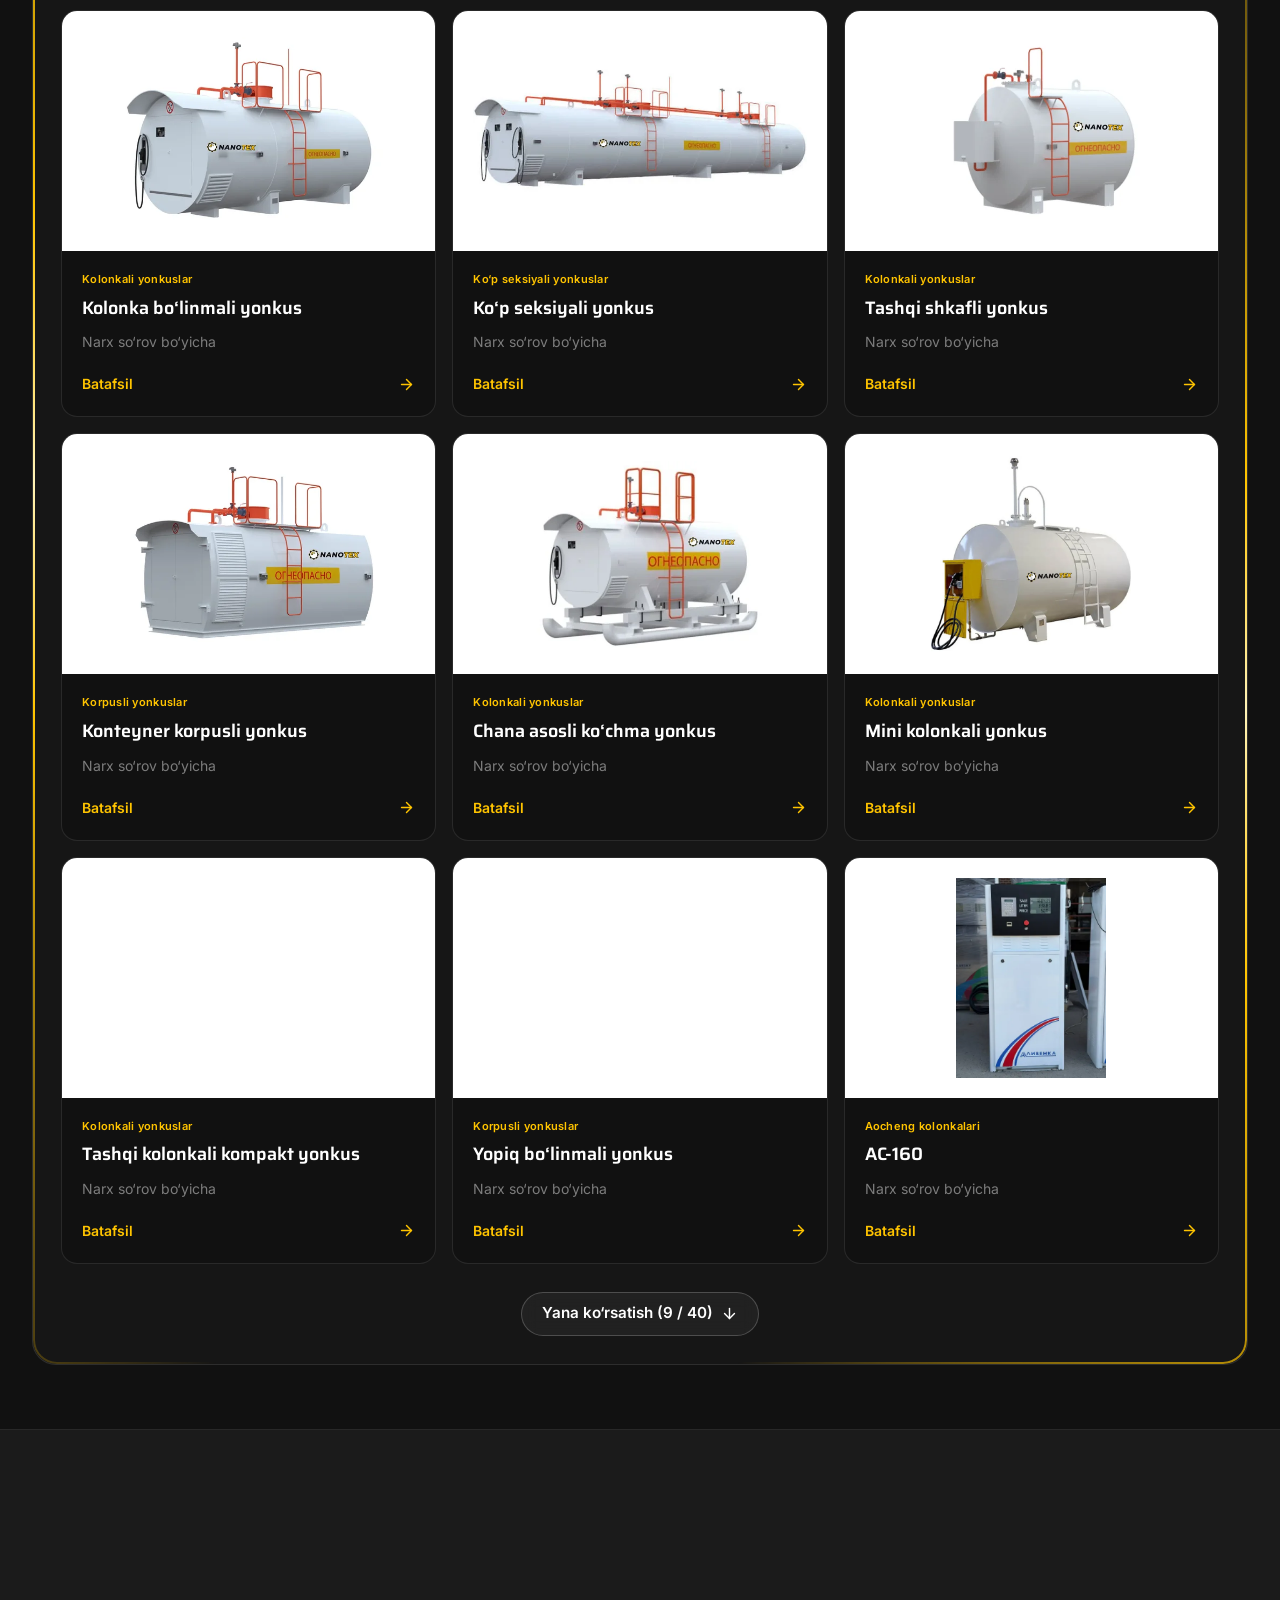
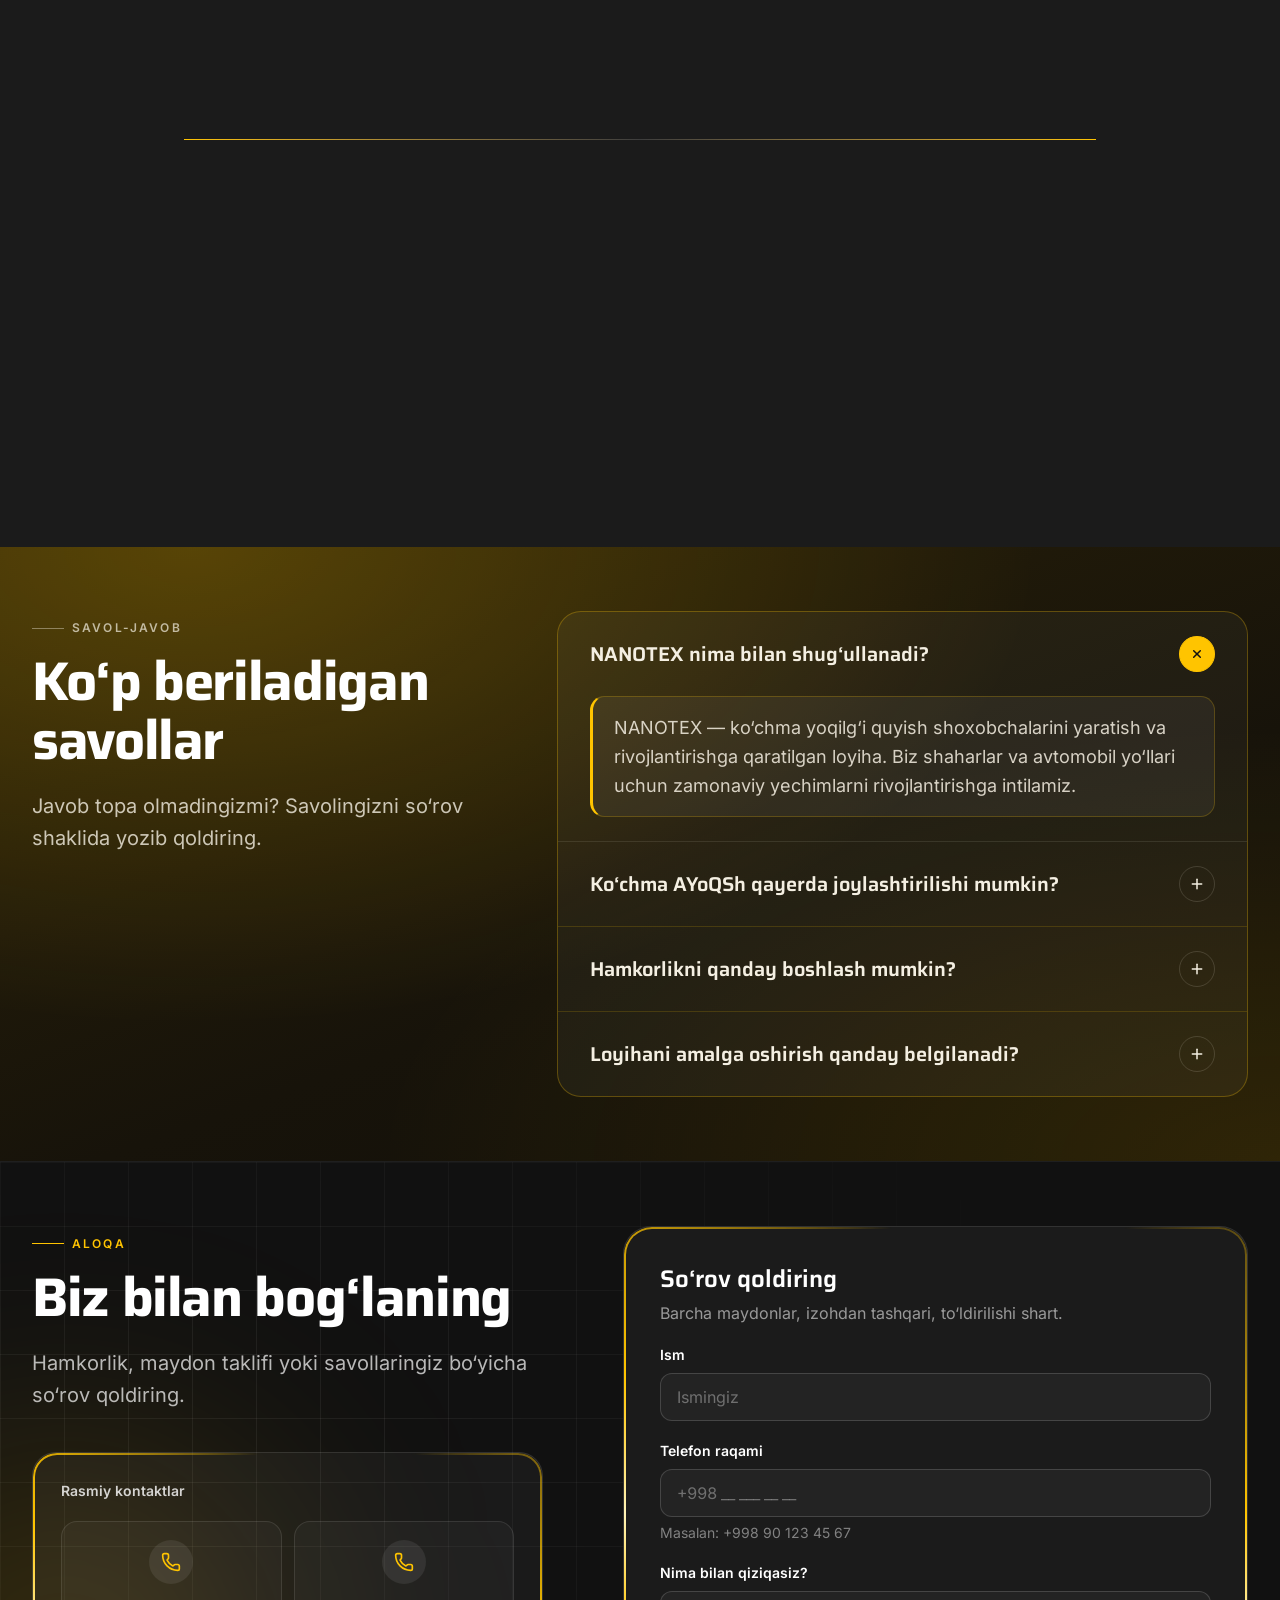
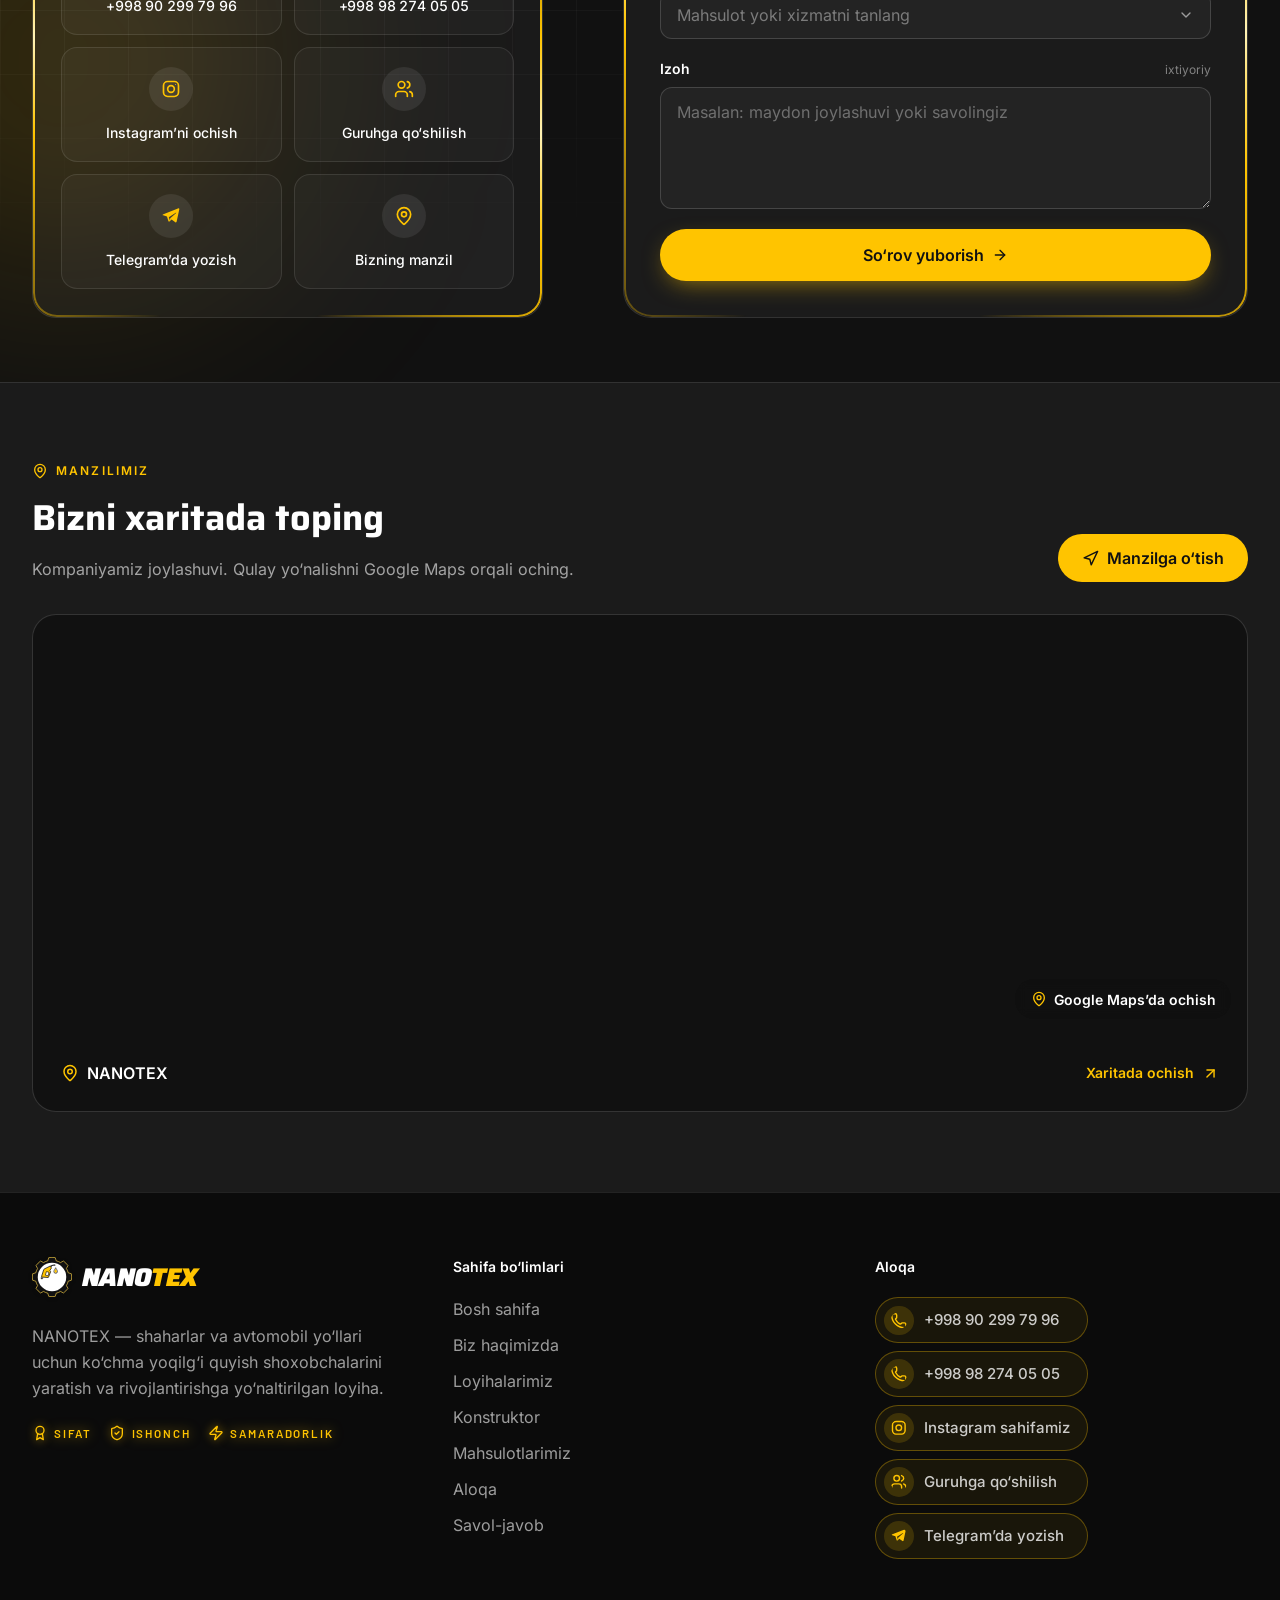
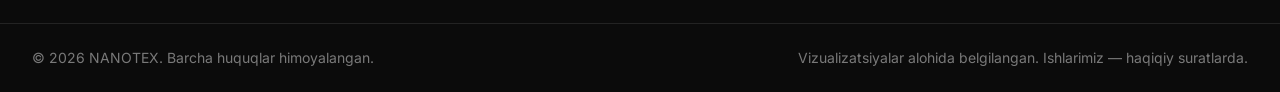
<file: i18n/ru.html>
<!doctype html>
<!-- Avtomatik yaratilgan: node tools/build-i18n.mjs. Qo'lda tahrirlamang, index.html ni o'zgartiring. -->
<html lang="ru" dir="ltr" prefix="og: https://ogp.me/ns# business: https://ogp.me/ns/business# place: https://ogp.me/ns/place#">
  <head>
    <!-- ===== Asosiy ===== -->
    <meta charset="UTF-8" />
    <meta name="viewport" content="width=device-width, initial-scale=1.0, viewport-fit=cover" />
    <meta http-equiv="X-UA-Compatible" content="IE=edge" />
    <meta http-equiv="content-language" content="ru" />
    <title>Мобильные АЗС под ключ — производство NANOTEX до 50 тонн</title>
    <meta name="description" content="NANOTEX производит мобильные АЗС до 50 тонн для городов, трасс и предприятий Узбекистана. Конструктор станции, каталог оборудования, сотрудничество." />
    <meta name="keywords" content="NANOTEX, ko‘chma AYoQSh, ko‘chma yoqilg‘i quyish shoxobchasi, mobil AZS, modul AZS, yoqilg‘i quyish shoxobchasi, benzin shoxobchasi, dizel yoqilg‘i, AYoQSh narxi, AYoQSh sotib olish, yoqilg‘i rezervuari, TRK, yoqilg‘i quyish kolonkasi, мобильная АЗС, модульная АЗС, контейнерная АЗС, передвижная АЗС, АЗС под ключ, топливный модуль, mobile fuel station, modular fuel station, containerized fuel station, Uzbekistan, O‘zbekiston, Узбекистан, Buxoro, Toshkent, Samarqand" />
    <meta name="author" content="NANOTEX" />
    <meta name="publisher" content="NANOTEX" />
    <meta name="copyright" content="NANOTEX" />
    <meta name="application-name" content="NANOTEX" />
    <meta name="generator" content="Vite" />
    <meta name="language" content="Uzbek, Russian, English" />
    <meta name="rating" content="general" />
    <meta name="referrer" content="strict-origin-when-cross-origin" />
    <meta name="color-scheme" content="dark light" />
    <meta name="theme-color" content="#111111" />
    <meta name="format-detection" content="telephone=yes" />
    <meta name="category" content="Industry, Fuel equipment" />
    <meta name="classification" content="Mobile fuel stations manufacturing" />
    <meta name="coverage" content="Uzbekistan" />
    <meta name="distribution" content="global" />
    <meta name="target" content="all" />
    <meta name="audience" content="all" />
    <meta name="revisit-after" content="7 days" />
    <meta name="subject" content="Производство мобильных автозаправочных станций" />
    <meta name="topic" content="Mobile fuel stations" />
    <meta name="summary" content="NANOTEX — производитель мобильных АЗС до 50 тонн." />
    <meta name="abstract" content="Ko‘chma AYoQSh, мобильные АЗС, mobile fuel stations — NANOTEX, O‘zbekiston." />
    <meta name="owner" content="NANOTEX" />
    <meta name="designer" content="NANOTEX" />
    <meta name="pagename" content="NANOTEX" />
    <meta name="url" content="https://nanotexazs.uz/?lang=ru" />
    <meta name="identifier-URL" content="https://nanotexazs.uz/?lang=ru" />

    <!-- ===== Qidiruv robotlari ===== -->
    <meta name="robots" content="index, follow, max-image-preview:large, max-snippet:-1, max-video-preview:-1" />
    <meta name="googlebot" content="index, follow, max-image-preview:large, max-snippet:-1, max-video-preview:-1" />
    <meta name="bingbot" content="index, follow, max-image-preview:large, max-snippet:-1" />
    <meta name="yandex" content="index, follow" />
    <meta name="google" content="notranslate" />
    <!-- Google Search Console va Yandex Webmaster tasdiqlash kodlari (o'chirmang) -->
    <meta name="google-site-verification" content="JWZJXTUgcSlquFMldFoFB54MZMWJyQD3m8yGQzXDqOc" />
    <meta name="yandex-verification" content="209aa3d97f841c83" />

    <!-- ===== Kanonik va til versiyalari (hreflang) ===== -->
    <link rel="canonical" href="https://nanotexazs.uz/?lang=ru" />
    <link rel="alternate" hreflang="uz" href="https://nanotexazs.uz/" />
    <link rel="alternate" hreflang="uz-UZ" href="https://nanotexazs.uz/" />
    <link rel="alternate" hreflang="ru" href="https://nanotexazs.uz/?lang=ru" />
    <link rel="alternate" hreflang="ru-UZ" href="https://nanotexazs.uz/?lang=ru" />
    <link rel="alternate" hreflang="en" href="https://nanotexazs.uz/?lang=en" />
    <link rel="alternate" hreflang="x-default" href="https://nanotexazs.uz/" />
    <link rel="sitemap" type="application/xml" title="Sitemap" href="/sitemap.xml" />

    <!-- ===== Geo (manzil: Buxoro viloyati) ===== -->
    <meta name="geo.region" content="UZ-BU" />
    <meta name="geo.placename" content="Bukhara, Uzbekistan" />
    <meta name="geo.position" content="39.74082;64.457152" />
    <meta name="geo.country" content="UZ" />
    <meta name="ICBM" content="39.74082, 64.457152" />

    <!-- ===== Dublin Core ===== -->
    <meta name="DC.title" content="NANOTEX — ko‘chma yoqilg‘i quyish shoxobchalari" />
    <meta name="DC.description" content="NANOTEX — 50 tonnagacha ko‘chma yoqilg‘i quyish shoxobchalari ishlab chiqaruvchi kompaniya." />
    <meta name="DC.subject" content="ko‘chma AYoQSh; мобильная АЗС; mobile fuel station" />
    <meta name="DC.creator" content="NANOTEX" />
    <meta name="DC.publisher" content="NANOTEX" />
    <meta name="DC.language" content="ru" />
    <meta name="DC.coverage" content="Uzbekistan" />
    <meta name="DC.type" content="Text" />
    <meta name="DC.format" content="text/html" />
    <meta name="DC.identifier" content="https://nanotexazs.uz/?lang=ru" />
    <meta name="DC.rights" content="© NANOTEX" />
    <meta name="DC.date" content="2026-11-17" />

    <!-- ===== Open Graph (Telegram, Facebook, WhatsApp, LinkedIn) ===== -->
    <meta property="og:type" content="website" />
    <meta property="og:site_name" content="NANOTEX" />
    <meta property="og:title" content="NANOTEX — производство мобильных АЗС до 50 тонн" />
    <meta property="og:description" content="Мобильные автозаправочные станции для городов, трасс и предприятий. Начните сотрудничество с NANOTEX." />
    <meta property="og:url" content="https://nanotexazs.uz/?lang=ru" />
    <meta property="og:locale" content="ru_RU" />
    <meta property="og:locale:alternate" content="uz_UZ" />
    <meta property="og:locale:alternate" content="en_US" />
    <meta property="og:image" content="https://nanotexazs.uz/og.jpg" />
    <meta property="og:image:secure_url" content="https://nanotexazs.uz/og.jpg" />
    <meta property="og:image:type" content="image/jpeg" />
    <meta property="og:image:width" content="1200" />
    <meta property="og:image:height" content="630" />
    <meta property="og:image:alt" content="Мобильная АЗС NANOTEX" />
    <meta property="og:image" content="https://nanotexazs.uz/images/station-sunset-1600.webp" />
    <meta property="og:image:type" content="image/webp" />
    <meta property="og:image:alt" content="Мобильная АЗС NANOTEX" />
    <meta property="og:updated_time" content="2026-11-17T00:00:00+05:00" />
    <meta property="og:phone_number" content="+998902997996" />
    <meta property="og:locality" content="Bukhara" />
    <meta property="og:region" content="Bukhara Region" />
    <meta property="og:country-name" content="Uzbekistan" />
    <meta property="og:latitude" content="39.74082" />
    <meta property="og:longitude" content="64.457152" />
    <meta property="business:contact_data:locality" content="Bukhara" />
    <meta property="business:contact_data:region" content="Bukhara Region" />
    <meta property="business:contact_data:country_name" content="Uzbekistan" />
    <meta property="business:contact_data:phone_number" content="+998902997996" />
    <meta property="business:contact_data:website" content="https://nanotexazs.uz/" />
    <meta property="place:location:latitude" content="39.74082" />
    <meta property="place:location:longitude" content="64.457152" />

    <!-- ===== Twitter / X ===== -->
    <meta name="twitter:card" content="summary_large_image" />
    <meta name="twitter:title" content="NANOTEX — производство мобильных АЗС до 50 тонн" />
    <meta name="twitter:description" content="Мобильные автозаправочные станции для городов, трасс и предприятий. Начните сотрудничество с NANOTEX." />
    <meta name="twitter:image" content="https://nanotexazs.uz/og.jpg" />
    <meta name="twitter:image:alt" content="Мобильная АЗС NANOTEX" />
    <meta name="twitter:url" content="https://nanotexazs.uz/?lang=ru" />
    <meta name="twitter:domain" content="nanotexazs.uz" />
    <meta name="twitter:label1" content="Телефон" />
    <meta name="twitter:data1" content="+998 90 299 79 96" />
    <meta name="twitter:label2" content="Регионы" />
    <meta name="twitter:data2" content="Бухара, Самарканд, Навои, Хорезм и другие" />

    <!-- ===== Mobil qurilmalar va ikonkalar ===== -->
    <meta name="mobile-web-app-capable" content="yes" />
    <meta name="apple-mobile-web-app-capable" content="yes" />
    <meta name="apple-mobile-web-app-title" content="NANOTEX" />
    <meta name="apple-mobile-web-app-status-bar-style" content="black-translucent" />
    <meta name="msapplication-TileColor" content="#111111" />
    <meta name="msapplication-TileImage" content="/brand/nanotex-logo-original.jpg" />
    <meta name="msapplication-tap-highlight" content="no" />
    <meta name="HandheldFriendly" content="true" />
    <meta name="MobileOptimized" content="width" />
    <link rel="icon" href="/favicon.ico" sizes="48x48" />
    <link rel="icon" type="image/svg+xml" href="/favicon.svg" />
    <link rel="icon" type="image/png" sizes="192x192" href="/brand/icons/icon-192.png" />
    <link rel="apple-touch-icon" sizes="180x180" href="/brand/icons/apple-touch-icon.png" />
    <link rel="manifest" href="/site.webmanifest" />
    <link rel="image_src" href="https://nanotexazs.uz/og.jpg" />

    <!-- ===== Tuzilgan ma'lumotlar (Schema.org) ===== -->
    <script type="application/ld+json">
      {
        "@context": "https://schema.org",
        "@graph": [
          {
            "@type": ["Organization", "LocalBusiness"],
            "@id": "https://nanotexazs.uz/#organization",
            "name": "NANOTEX",
            "alternateName": ["NANOTEX AYoQSh", "NANOTEX АЗС", "Nanotex AZS"],
            "url": "https://nanotexazs.uz/",
            "logo": "https://nanotexazs.uz/brand/nanotex-logo-original.jpg",
            "image": "https://nanotexazs.uz/og.jpg",
            "slogan": "Sifat • Ishonch • Samaradorlik",
            "description": "NANOTEX — 50 tonnagacha ko‘chma yoqilg‘i quyish shoxobchalari (AYoQSh) ishlab chiqaruvchi kompaniya. Мобильные АЗС до 50 тонн. Mobile fuel stations up to 50 tonnes.",
            "foundingDate": "2024",
            "telephone": "+998902997996",
            "address": {
              "@type": "PostalAddress",
              "addressLocality": "Bukhara",
              "addressRegion": "Bukhara Region",
              "addressCountry": "UZ"
            },
            "geo": { "@type": "GeoCoordinates", "latitude": 39.74082, "longitude": 64.457152 },
            "hasMap": "https://www.google.com/maps/search/?api=1&query=39.74082,64.457152",
            "areaServed": [
              { "@type": "Country", "name": "Uzbekistan" },
              "Nukus", "Xorazm", "Buxoro", "Navoiy", "Jizzax", "Samarqand", "Surxondaryo", "Sirdaryo", "Qo‘qon"
            ],
            "knowsLanguage": ["uz", "ru", "en"],
            "contactPoint": [
              { "@type": "ContactPoint", "telephone": "+998902997996", "contactType": "sales", "areaServed": "UZ", "availableLanguage": ["Uzbek", "Russian"] },
              { "@type": "ContactPoint", "telephone": "+998982740505", "contactType": "customer service", "areaServed": "UZ", "availableLanguage": ["Uzbek", "Russian"] }
            ],
            "sameAs": ["https://www.instagram.com/nanotex_azs", "https://t.me/kuchmaAZS"],
            "makesOffer": {
              "@type": "Offer",
              "itemOffered": {
                "@type": "Service",
                "name": "Ko‘chma yoqilg‘i quyish shoxobchasi (AYoQSh) ishlab chiqarish / Производство мобильных АЗС / Mobile fuel station manufacturing",
                "serviceType": "Mobile fuel stations manufacturing",
                "provider": { "@id": "https://nanotexazs.uz/#organization" },
                "areaServed": { "@type": "Country", "name": "Uzbekistan" },
                "image": "https://nanotexazs.uz/og.jpg"
              }
            }
          },
          {
            "@type": "WebSite",
            "@id": "https://nanotexazs.uz/#website",
            "url": "https://nanotexazs.uz/",
            "name": "NANOTEX",
            "inLanguage": ["uz", "ru", "en"],
            "publisher": { "@id": "https://nanotexazs.uz/#organization" }
          },
          {
            "@type": "WebPage",
            "@id": "https://nanotexazs.uz/?lang=ru#webpage",
            "url": "https://nanotexazs.uz/?lang=ru",
            "name": "Мобильные АЗС под ключ — NANOTEX",
            "inLanguage": "ru",
            "isPartOf": { "@id": "https://nanotexazs.uz/#website" },
            "about": { "@id": "https://nanotexazs.uz/#organization" },
            "primaryImageOfPage": "https://nanotexazs.uz/og.jpg"
          },
          {
            "@type": "FAQPage",
            "@id": "https://nanotexazs.uz/?lang=ru#faq",
            "inLanguage": "ru",
            "mainEntity": [
              { "@type": "Question", "name": "Чем занимается NANOTEX?", "acceptedAnswer": { "@type": "Answer", "text": "NANOTEX — проект по созданию и развитию мобильных автозаправочных станций. Мы стремимся развивать современные решения для городов и автодорог." } },
              { "@type": "Question", "name": "Где можно разместить мобильную АЗС?", "acceptedAnswer": { "@type": "Answer", "text": "Могут рассматриваться участки в городах и вдоль автодорог. Конкретное место оценивается по характеристикам участка, техническим условиям и необходимым разрешениям." } },
              { "@type": "Question", "name": "Как начать сотрудничество?", "acceptedAnswer": { "@type": "Answer", "text": "Оставьте заявку через форму внизу страницы: укажите имя, номер телефона и направление интереса. После рассмотрения заявки мы с вами свяжемся." } },
              { "@type": "Question", "name": "Как определяется реализация проекта?", "acceptedAnswer": { "@type": "Answer", "text": "Каждый проект рассматривается отдельно: изучается участок, уточняются технические условия и необходимые разрешения, после чего стороны согласовывают условия. Цены, сроки и прочие условия заранее не определены — они обсуждаются в каждом случае отдельно." } }
            ]
          }
        ]
      }
    </script>

    <!-- ===== Tanlangan tilga qarab meta teglarni moslash (?lang=uz|ru|en) ===== -->
    <script>
      (function () {
        var BASE = 'https://nanotexazs.uz/';
        var SEO = {
          uz: {
            url: BASE, locale: 'uz_UZ',
            title: 'Ko‘chma AYoQSh ishlab chiqarish — NANOTEX | 50 tonnagacha',
            desc: 'NANOTEX — 50 tonnagacha ko‘chma yoqilg‘i quyish shoxobchalari (AYoQSh) ishlab chiqaradi: shahar, avtomobil yo‘llari va korxonalar uchun. Konstruktor, katalog, hamkorlik.',
            ogTitle: 'NANOTEX — ko‘chma AYoQSh ishlab chiqarish, 50 tonnagacha',
            ogDesc: 'Shaharlar, avtomobil yo‘llari va korxonalar uchun ko‘chma yoqilg‘i quyish shoxobchalari. NANOTEX bilan hamkorlik qiling.',
            alt: 'NANOTEX ko‘chma yoqilg‘i quyish shoxobchasi'
          },
          ru: {
            url: BASE + '?lang=ru', locale: 'ru_RU',
            title: 'Мобильные АЗС под ключ — производство NANOTEX до 50 тонн',
            desc: 'NANOTEX производит мобильные АЗС до 50 тонн для городов, трасс и предприятий Узбекистана. Конструктор станции, каталог оборудования, сотрудничество.',
            ogTitle: 'NANOTEX — производство мобильных АЗС до 50 тонн',
            ogDesc: 'Мобильные автозаправочные станции для городов, трасс и предприятий. Начните сотрудничество с NANOTEX.',
            alt: 'Мобильная АЗС NANOTEX'
          },
          en: {
            url: BASE + '?lang=en', locale: 'en_US',
            title: 'Mobile Fuel Stations Manufacturer in Uzbekistan — NANOTEX',
            desc: 'NANOTEX builds mobile fuel stations up to 50 tonnes for cities, highways and businesses in Uzbekistan. Station configurator, equipment catalogue, partnerships.',
            ogTitle: 'NANOTEX — mobile fuel stations up to 50 tonnes',
            ogDesc: 'Mobile fuel stations for cities, highways and businesses. Start a partnership with NANOTEX.',
            alt: 'NANOTEX mobile fuel station'
          }
        };
        function set(sel, attr, val) {
          var els = document.querySelectorAll(sel);
          for (var i = 0; i < els.length; i++) els[i].setAttribute(attr, val);
        }
        function apply(lang) {
          var s = SEO[lang] || SEO.uz;
          if (document.title !== s.title) document.title = s.title;
          set('meta[name="description"]', 'content', s.desc);
          set('meta[http-equiv="content-language"]', 'content', lang);
          set('meta[name="DC.language"]', 'content', lang);
          set('link[rel="canonical"]', 'href', s.url);
          set('meta[property="og:url"],meta[name="twitter:url"]', 'content', s.url);
          set('meta[property="og:title"],meta[name="twitter:title"]', 'content', s.ogTitle);
          set('meta[property="og:description"],meta[name="twitter:description"]', 'content', s.ogDesc);
          set('meta[property="og:image:alt"],meta[name="twitter:image:alt"]', 'content', s.alt);
          set('meta[property="og:locale"]', 'content', s.locale);
          var others = ['uz_UZ', 'ru_RU', 'en_US'].filter(function (l) { return l !== s.locale; });
          var alts = document.querySelectorAll('meta[property="og:locale:alternate"]');
          for (var i = 0; i < alts.length; i++) alts[i].setAttribute('content', others[i] || '');
        }
        var lang = new URLSearchParams(location.search).get('lang');
        if (!SEO[lang]) {
          try { lang = localStorage.getItem('nanotex:lang'); } catch (e) {}
        }
        if (!SEO[lang]) lang = 'uz';
        document.documentElement.lang = lang;
        apply(lang);
        // Sayt ichida til almashtirilganda ham meta teglar yangilanadi
        new MutationObserver(function () {
          apply(document.documentElement.lang);
        }).observe(document.documentElement, { attributes: true, attributeFilter: ['lang'] });
      })();
    </script>

    <script type="module" crossorigin src="/assets/index-Cat5OnHP.js"></script>
    <link rel="stylesheet" crossorigin href="/assets/index-Da23pw7E.css">
    <link rel="stylesheet" href="/assets/nanotex-theme.css">
    <link rel="stylesheet" href="/assets/nt-configurator.css">
    <script type="module" src="/assets/nt-configurator.js"></script>
    <link rel="stylesheet" href="/assets/nt-float.css">
    <script defer src="/assets/nt-float.js"></script>
    <script>
      // 08:00–20:00 kunduzgi rejim, 20:00–08:00 tungi rejim.
      // Qo'lda tanlangan rejim keyingi 08:00 yoki 20:00 gacha amal qiladi.
      var h = new Date().getHours();
      var theme = h >= 8 && h < 20 ? 'light' : 'dark';
      try {
        var manual = JSON.parse(localStorage.getItem('nanotex:theme') || 'null');
        if (manual && Date.now() < manual.until) theme = manual.theme;
      } catch (e) {}
      if (theme === 'light') {
        document.documentElement.classList.add('light');
        document.querySelector('meta[name="theme-color"]').setAttribute('content', '#f6f5f1');
      }
    </script>
  </head>
  <body>
    <noscript>
      <h1>NANOTEX — мобильные автозаправочные станции (АЗС)</h1>
      <p>NANOTEX производит мобильные АЗС до 50 тонн для городов, трасс и предприятий. Телефон: <a href="tel:+998902997996">+998 90 299 79 96</a>, <a href="tel:+998982740505">+998 98 274 05 05</a>.</p>
      <p>NANOTEX производит мобильные АЗС до 50 тонн. NANOTEX builds mobile fuel stations up to 50 tonnes.</p>
      <p>Для полноценной работы сайта включите JavaScript в браузере.</p>
    </noscript>
    <div id="root"></div>
  </body>
</html>
</file>
<file: assets/index-Da23pw7E.css>
@font-face{font-family:Inter Variable;font-style:normal;font-display:swap;font-weight:100 900;src:url(/assets/inter-cyrillic-ext-wght-normal-BOeWTOD4.woff2)format("woff2-variations");unicode-range:U+460-52F,U+1C80-1C8A,U+20B4,U+2DE0-2DFF,U+A640-A69F,U+FE2E-FE2F}@font-face{font-family:Inter Variable;font-style:normal;font-display:swap;font-weight:100 900;src:url(/assets/inter-cyrillic-wght-normal-DqGufNeO.woff2)format("woff2-variations");unicode-range:U+301,U+400-45F,U+490-491,U+4B0-4B1,U+2116}@font-face{font-family:Inter Variable;font-style:normal;font-display:swap;font-weight:100 900;src:url(/assets/inter-greek-ext-wght-normal-DlzME5K_.woff2)format("woff2-variations");unicode-range:U+1F??}@font-face{font-family:Inter Variable;font-style:normal;font-display:swap;font-weight:100 900;src:url(/assets/inter-greek-wght-normal-CkhJZR-_.woff2)format("woff2-variations");unicode-range:U+370-377,U+37A-37F,U+384-38A,U+38C,U+38E-3A1,U+3A3-3FF}@font-face{font-family:Inter Variable;font-style:normal;font-display:swap;font-weight:100 900;src:url(/assets/inter-vietnamese-wght-normal-CBcvBZtf.woff2)format("woff2-variations");unicode-range:U+102-103,U+110-111,U+128-129,U+168-169,U+1A0-1A1,U+1AF-1B0,U+300-301,U+303-304,U+308-309,U+323,U+329,U+1EA0-1EF9,U+20AB}@font-face{font-family:Inter Variable;font-style:normal;font-display:swap;font-weight:100 900;src:url(/assets/inter-latin-ext-wght-normal-DO1Apj_S.woff2)format("woff2-variations");unicode-range:U+100-2BA,U+2BD-2C5,U+2C7-2CC,U+2CE-2D7,U+2DD-2FF,U+304,U+308,U+329,U+1D00-1DBF,U+1E00-1E9F,U+1EF2-1EFF,U+2020,U+20A0-20AB,U+20AD-20C0,U+2113,U+2C60-2C7F,U+A720-A7FF}@font-face{font-family:Inter Variable;font-style:normal;font-display:swap;font-weight:100 900;src:url(/assets/inter-latin-wght-normal-Dx4kXJAl.woff2)format("woff2-variations");unicode-range:U+??,U+131,U+152-153,U+2BB-2BC,U+2C6,U+2DA,U+2DC,U+304,U+308,U+329,U+2000-206F,U+20AC,U+2122,U+2191,U+2193,U+2212,U+2215,U+FEFF,U+FFFD}@font-face{font-family:Saira;font-style:normal;font-display:swap;font-weight:600;src:url(/assets/saira-vietnamese-600-normal-D5gszP3k.woff2)format("woff2"),url(/assets/saira-vietnamese-600-normal-BXtbQ9YO.woff)format("woff");unicode-range:U+102-103,U+110-111,U+128-129,U+168-169,U+1A0-1A1,U+1AF-1B0,U+300-301,U+303-304,U+308-309,U+323,U+329,U+1EA0-1EF9,U+20AB}@font-face{font-family:Saira;font-style:normal;font-display:swap;font-weight:600;src:url(/assets/saira-latin-ext-600-normal-BDLPjVgT.woff2)format("woff2"),url(/assets/saira-latin-ext-600-normal-DVm3eXEL.woff)format("woff");unicode-range:U+100-2BA,U+2BD-2C5,U+2C7-2CC,U+2CE-2D7,U+2DD-2FF,U+304,U+308,U+329,U+1D00-1DBF,U+1E00-1E9F,U+1EF2-1EFF,U+2020,U+20A0-20AB,U+20AD-20C0,U+2113,U+2C60-2C7F,U+A720-A7FF}@font-face{font-family:Saira;font-style:normal;font-display:swap;font-weight:600;src:url(/assets/saira-latin-600-normal-DYxBFP1f.woff2)format("woff2"),url(/assets/saira-latin-600-normal-DF-o6wW3.woff)format("woff");unicode-range:U+??,U+131,U+152-153,U+2BB-2BC,U+2C6,U+2DA,U+2DC,U+304,U+308,U+329,U+2000-206F,U+20AC,U+2122,U+2191,U+2193,U+2212,U+2215,U+FEFF,U+FFFD}@font-face{font-family:Saira;font-style:normal;font-display:swap;font-weight:700;src:url(/assets/saira-vietnamese-700-normal-ChF51jJ6.woff2)format("woff2"),url(/assets/saira-vietnamese-700-normal-rQjWTXlX.woff)format("woff");unicode-range:U+102-103,U+110-111,U+128-129,U+168-169,U+1A0-1A1,U+1AF-1B0,U+300-301,U+303-304,U+308-309,U+323,U+329,U+1EA0-1EF9,U+20AB}@font-face{font-family:Saira;font-style:normal;font-display:swap;font-weight:700;src:url(/assets/saira-latin-ext-700-normal-kJsnFdG-.woff2)format("woff2"),url(/assets/saira-latin-ext-700-normal-CrEf6OXZ.woff)format("woff");unicode-range:U+100-2BA,U+2BD-2C5,U+2C7-2CC,U+2CE-2D7,U+2DD-2FF,U+304,U+308,U+329,U+1D00-1DBF,U+1E00-1E9F,U+1EF2-1EFF,U+2020,U+20A0-20AB,U+20AD-20C0,U+2113,U+2C60-2C7F,U+A720-A7FF}@font-face{font-family:Saira;font-style:normal;font-display:swap;font-weight:700;src:url(/assets/saira-latin-700-normal-CObqxJsW.woff2)format("woff2"),url(/assets/saira-latin-700-normal-CWqLIJDh.woff)format("woff");unicode-range:U+??,U+131,U+152-153,U+2BB-2BC,U+2C6,U+2DA,U+2DC,U+304,U+308,U+329,U+2000-206F,U+20AC,U+2122,U+2191,U+2193,U+2212,U+2215,U+FEFF,U+FFFD}@font-face{font-family:Saira;font-style:italic;font-display:swap;font-weight:900;src:url(/assets/saira-vietnamese-900-italic-Djf_14Dl.woff2)format("woff2"),url(/assets/saira-vietnamese-900-italic-oXNKGPjU.woff)format("woff");unicode-range:U+102-103,U+110-111,U+128-129,U+168-169,U+1A0-1A1,U+1AF-1B0,U+300-301,U+303-304,U+308-309,U+323,U+329,U+1EA0-1EF9,U+20AB}@font-face{font-family:Saira;font-style:italic;font-display:swap;font-weight:900;src:url(/assets/saira-latin-ext-900-italic-suwr0vd6.woff2)format("woff2"),url(/assets/saira-latin-ext-900-italic-Bzs0LSgq.woff)format("woff");unicode-range:U+100-2BA,U+2BD-2C5,U+2C7-2CC,U+2CE-2D7,U+2DD-2FF,U+304,U+308,U+329,U+1D00-1DBF,U+1E00-1E9F,U+1EF2-1EFF,U+2020,U+20A0-20AB,U+20AD-20C0,U+2113,U+2C60-2C7F,U+A720-A7FF}@font-face{font-family:Saira;font-style:italic;font-display:swap;font-weight:900;src:url(/assets/saira-latin-900-italic-PuJZjIdE.woff2)format("woff2"),url(/assets/saira-latin-900-italic-CvKWmJav.woff)format("woff");unicode-range:U+??,U+131,U+152-153,U+2BB-2BC,U+2C6,U+2DA,U+2DC,U+304,U+308,U+329,U+2000-206F,U+20AC,U+2122,U+2191,U+2193,U+2212,U+2215,U+FEFF,U+FFFD}@font-face{font-family:Barlow;font-style:normal;font-display:swap;font-weight:600;src:url(/assets/barlow-vietnamese-600-normal-DcjprdFV.woff2)format("woff2"),url(/assets/barlow-vietnamese-600-normal-CA_GiK2e.woff)format("woff");unicode-range:U+102-103,U+110-111,U+128-129,U+168-169,U+1A0-1A1,U+1AF-1B0,U+300-301,U+303-304,U+308-309,U+323,U+329,U+1EA0-1EF9,U+20AB}@font-face{font-family:Barlow;font-style:normal;font-display:swap;font-weight:600;src:url(/assets/barlow-latin-ext-600-normal-B8NK_A3D.woff2)format("woff2"),url(/assets/barlow-latin-ext-600-normal-DMVRjfRT.woff)format("woff");unicode-range:U+100-2BA,U+2BD-2C5,U+2C7-2CC,U+2CE-2D7,U+2DD-2FF,U+304,U+308,U+329,U+1D00-1DBF,U+1E00-1E9F,U+1EF2-1EFF,U+2020,U+20A0-20AB,U+20AD-20C0,U+2113,U+2C60-2C7F,U+A720-A7FF}@font-face{font-family:Barlow;font-style:normal;font-display:swap;font-weight:600;src:url(/assets/barlow-latin-600-normal-DILqtrty.woff2)format("woff2"),url(/assets/barlow-latin-600-normal-CNwfPWQD.woff)format("woff");unicode-range:U+??,U+131,U+152-153,U+2BB-2BC,U+2C6,U+2DA,U+2DC,U+304,U+308,U+329,U+2000-206F,U+20AC,U+2122,U+2191,U+2193,U+2212,U+2215,U+FEFF,U+FFFD}@font-face{font-family:Montserrat;font-style:italic;font-display:swap;font-weight:800;src:url(/assets/montserrat-cyrillic-ext-800-italic-t3M4Y8O1.woff2)format("woff2"),url(/assets/montserrat-cyrillic-ext-800-italic-ISwQCQvJ.woff)format("woff");unicode-range:U+460-52F,U+1C80-1C8A,U+20B4,U+2DE0-2DFF,U+A640-A69F,U+FE2E-FE2F}@font-face{font-family:Montserrat;font-style:italic;font-display:swap;font-weight:800;src:url(/assets/montserrat-cyrillic-800-italic-Dt2y25yO.woff2)format("woff2"),url(/assets/montserrat-cyrillic-800-italic-Cpx5dx0S.woff)format("woff");unicode-range:U+301,U+400-45F,U+490-491,U+4B0-4B1,U+2116}@font-face{font-family:Montserrat;font-style:italic;font-display:swap;font-weight:800;src:url(/assets/montserrat-vietnamese-800-italic-BC8uifLA.woff2)format("woff2"),url(/assets/montserrat-vietnamese-800-italic-BdG6-4mc.woff)format("woff");unicode-range:U+102-103,U+110-111,U+128-129,U+168-169,U+1A0-1A1,U+1AF-1B0,U+300-301,U+303-304,U+308-309,U+323,U+329,U+1EA0-1EF9,U+20AB}@font-face{font-family:Montserrat;font-style:italic;font-display:swap;font-weight:800;src:url(/assets/montserrat-latin-ext-800-italic-PmsBoPC7.woff2)format("woff2"),url(/assets/montserrat-latin-ext-800-italic--289PRiq.woff)format("woff");unicode-range:U+100-2BA,U+2BD-2C5,U+2C7-2CC,U+2CE-2D7,U+2DD-2FF,U+304,U+308,U+329,U+1D00-1DBF,U+1E00-1E9F,U+1EF2-1EFF,U+2020,U+20A0-20AB,U+20AD-20C0,U+2113,U+2C60-2C7F,U+A720-A7FF}@font-face{font-family:Montserrat;font-style:italic;font-display:swap;font-weight:800;src:url(/assets/montserrat-latin-800-italic-DyMN9dWi.woff2)format("woff2"),url(/assets/montserrat-latin-800-italic-9p4-1b3s.woff)format("woff");unicode-range:U+??,U+131,U+152-153,U+2BB-2BC,U+2C6,U+2DA,U+2DC,U+304,U+308,U+329,U+2000-206F,U+20AC,U+2122,U+2191,U+2193,U+2212,U+2215,U+FEFF,U+FFFD}@layer properties{@supports (((-webkit-hyphens:none)) and (not (margin-trim:inline))) or ((-moz-orient:inline) and (not (color:rgb(from red r g b)))){*,:before,:after,::backdrop{--tw-translate-x:0;--tw-translate-y:0;--tw-translate-z:0;--tw-rotate-x:initial;--tw-rotate-y:initial;--tw-rotate-z:initial;--tw-skew-x:initial;--tw-skew-y:initial;--tw-pan-x:initial;--tw-pan-y:initial;--tw-pinch-zoom:initial;--tw-scroll-snap-strictness:proximity;--tw-space-y-reverse:0;--tw-divide-y-reverse:0;--tw-border-style:solid;--tw-gradient-position:initial;--tw-gradient-from:#0000;--tw-gradient-via:#0000;--tw-gradient-to:#0000;--tw-gradient-stops:initial;--tw-gradient-via-stops:initial;--tw-gradient-from-position:0%;--tw-gradient-via-position:50%;--tw-gradient-to-position:100%;--tw-leading:initial;--tw-font-weight:initial;--tw-tracking:initial;--tw-ordinal:initial;--tw-slashed-zero:initial;--tw-numeric-figure:initial;--tw-numeric-spacing:initial;--tw-numeric-fraction:initial;--tw-shadow:0 0 #0000;--tw-shadow-color:initial;--tw-shadow-alpha:100%;--tw-inset-shadow:0 0 #0000;--tw-inset-shadow-color:initial;--tw-inset-shadow-alpha:100%;--tw-ring-color:initial;--tw-ring-shadow:0 0 #0000;--tw-inset-ring-color:initial;--tw-inset-ring-shadow:0 0 #0000;--tw-ring-inset:initial;--tw-ring-offset-width:0px;--tw-ring-offset-color:#fff;--tw-ring-offset-shadow:0 0 #0000;--tw-outline-style:solid;--tw-blur:initial;--tw-brightness:initial;--tw-contrast:initial;--tw-grayscale:initial;--tw-hue-rotate:initial;--tw-invert:initial;--tw-opacity:initial;--tw-saturate:initial;--tw-sepia:initial;--tw-drop-shadow:initial;--tw-drop-shadow-color:initial;--tw-drop-shadow-alpha:100%;--tw-drop-shadow-size:initial;--tw-backdrop-blur:initial;--tw-backdrop-brightness:initial;--tw-backdrop-contrast:initial;--tw-backdrop-grayscale:initial;--tw-backdrop-hue-rotate:initial;--tw-backdrop-invert:initial;--tw-backdrop-opacity:initial;--tw-backdrop-saturate:initial;--tw-backdrop-sepia:initial;--tw-duration:initial;--tw-ease:initial;--tw-scale-x:1;--tw-scale-y:1;--tw-scale-z:1}}}@layer theme{:root,:host{--font-sans:"Inter Variable", system-ui, -apple-system, "Segoe UI", Roboto, sans-serif;--font-mono:ui-monospace, SFMono-Regular, Menlo, Monaco, Consolas, "Liberation Mono", "Courier New", monospace;--color-red-300:oklch(80.8% .114 19.571);--color-red-400:oklch(70.4% .191 22.216);--color-black:#000;--color-white:#fff;--spacing:.25rem;--container-sm:24rem;--container-xl:36rem;--container-2xl:42rem;--container-3xl:48rem;--container-5xl:64rem;--container-6xl:72rem;--container-7xl:80rem;--text-xs:.75rem;--text-xs--line-height:calc(1 / .75);--text-sm:.875rem;--text-sm--line-height:calc(1.25 / .875);--text-base:1rem;--text-base--line-height:calc(1.5 / 1);--text-lg:1.125rem;--text-lg--line-height:calc(1.75 / 1.125);--text-xl:1.25rem;--text-xl--line-height:calc(1.75 / 1.25);--text-2xl:1.5rem;--text-2xl--line-height:calc(2 / 1.5);--text-3xl:1.875rem;--text-3xl--line-height:calc(2.25 / 1.875);--text-4xl:2.25rem;--text-4xl--line-height:calc(2.5 / 2.25);--text-5xl:3rem;--text-5xl--line-height:1;--text-6xl:3.75rem;--text-6xl--line-height:1;--font-weight-normal:400;--font-weight-medium:500;--font-weight-semibold:600;--font-weight-bold:700;--font-weight-black:900;--tracking-tight:-.025em;--tracking-wide:.025em;--tracking-wider:.05em;--leading-tight:1.25;--leading-snug:1.375;--leading-relaxed:1.625;--radius-lg:.5rem;--radius-xl:.75rem;--radius-2xl:1rem;--radius-3xl:1.5rem;--drop-shadow-sm:0 1px 2px #00000026;--ease-out:cubic-bezier(0, 0, .2, 1);--animate-spin:spin 1s linear infinite;--animate-pulse:pulse 2s cubic-bezier(.4, 0, .6, 1) infinite;--animate-bounce:bounce 1s infinite;--blur-xl:24px;--blur-3xl:64px;--default-transition-duration:.15s;--default-transition-timing-function:cubic-bezier(.4, 0, .2, 1);--default-font-family:var(--font-sans);--default-mono-font-family:var(--font-mono);--color-brand:#ffc400;--color-brand-deep:#e0a800;--color-ink:#111;--color-ink-soft:#1b1b1b;--color-paper:#f6f5f1;--font-display:"Saira", "Inter Variable", system-ui, sans-serif;--animate-drift:drift 22s ease-in-out infinite alternate;--animate-drift-slow:drift 34s ease-in-out infinite alternate-reverse;--animate-grid:grid-pan 40s linear infinite}}@layer base{*,:after,:before,::backdrop{box-sizing:border-box;border:0 solid;margin:0;padding:0}::file-selector-button{box-sizing:border-box;border:0 solid;margin:0;padding:0}html,:host{-webkit-text-size-adjust:100%;tab-size:4;line-height:1.5;font-family:var(--default-font-family,-apple-system, BlinkMacSystemFont, "Segoe UI", Roboto, "Helvetica Neue", "Noto Sans", Arial, sans-serif, "Apple Color Emoji", "Segoe UI Emoji", "Segoe UI Symbol", "Noto Color Emoji");font-feature-settings:var(--default-font-feature-settings,normal);font-variation-settings:var(--default-font-variation-settings,normal);-webkit-tap-highlight-color:transparent}hr{height:0;color:inherit;border-top-width:1px}abbr:where([title]){-webkit-text-decoration:underline dotted;text-decoration:underline dotted}h1,h2,h3,h4,h5,h6{font-size:inherit;font-weight:inherit}a{color:inherit;-webkit-text-decoration:inherit;-webkit-text-decoration:inherit;-webkit-text-decoration:inherit;-webkit-text-decoration:inherit;text-decoration:inherit}b,strong{font-weight:bolder}code,kbd,samp,pre{font-family:var(--default-mono-font-family,ui-monospace, SFMono-Regular, Menlo, Monaco, Consolas, "Liberation Mono", "Courier New", monospace);font-feature-settings:var(--default-mono-font-feature-settings,normal);font-variation-settings:var(--default-mono-font-variation-settings,normal);font-size:1em}small{font-size:80%}sub,sup{vertical-align:baseline;font-size:75%;line-height:0;position:relative}sub{bottom:-.25em}sup{top:-.5em}table{text-indent:0;border-color:inherit;border-collapse:collapse}:-moz-focusring:where(:not(iframe)){outline:auto}progress{vertical-align:baseline}summary{display:list-item}ol,ul,menu{list-style:none}img,svg,video,canvas,audio,iframe,embed,object{vertical-align:middle;display:block}img,video{max-width:100%;height:auto}button,input,select,optgroup,textarea{font:inherit;font-feature-settings:inherit;font-variation-settings:inherit;letter-spacing:inherit;color:inherit;opacity:1;background-color:#0000;border-radius:0}::file-selector-button{font:inherit;font-feature-settings:inherit;font-variation-settings:inherit;letter-spacing:inherit;color:inherit;opacity:1;background-color:#0000;border-radius:0}:where(select:is([multiple],[size])) optgroup{font-weight:bolder}:where(select:is([multiple],[size])) optgroup option{padding-inline-start:20px}::file-selector-button{margin-inline-end:4px}::placeholder{opacity:1}@supports (not ((-webkit-appearance:-apple-pay-button))) or (contain-intrinsic-size:1px){::placeholder{color:currentColor}@supports (color:color-mix(in lab, red, red)){::placeholder{color:color-mix(in oklab, currentcolor 50%, transparent)}}}textarea{resize:vertical}::-webkit-search-decoration{-webkit-appearance:none}::-webkit-date-and-time-value{min-height:1lh;text-align:inherit}::-webkit-datetime-edit{display:inline-flex}::-webkit-datetime-edit-fields-wrapper{padding:0}::-webkit-datetime-edit{padding-block:0}::-webkit-datetime-edit-year-field{padding-block:0}::-webkit-datetime-edit-month-field{padding-block:0}::-webkit-datetime-edit-day-field{padding-block:0}::-webkit-datetime-edit-hour-field{padding-block:0}::-webkit-datetime-edit-minute-field{padding-block:0}::-webkit-datetime-edit-second-field{padding-block:0}::-webkit-datetime-edit-millisecond-field{padding-block:0}::-webkit-datetime-edit-meridiem-field{padding-block:0}::-webkit-calendar-picker-indicator{line-height:1}:-moz-ui-invalid{box-shadow:none}button,input:where([type=button],[type=reset],[type=submit]){appearance:button}::file-selector-button{appearance:button}::-webkit-inner-spin-button{height:auto}::-webkit-outer-spin-button{height:auto}[hidden]:where(:not([hidden=until-found])){display:none!important}html{scroll-behavior:smooth;-webkit-text-size-adjust:100%;scroll-padding-top:88px}html,body{overflow-x:clip}body{background-color:var(--color-ink);font-family:var(--font-sans);color:var(--color-white);-webkit-font-smoothing:antialiased;-moz-osx-font-smoothing:grayscale;font-feature-settings:"cv11", "ss01"}::selection{background-color:var(--color-brand);color:var(--color-ink)}:focus-visible{outline:2px solid var(--color-brand-deep);outline-offset:3px}}@layer components;@layer utilities{.pointer-events-none{pointer-events:none}.invisible{visibility:hidden}.visible{visibility:visible}.sr-only{clip-path:inset(50%);white-space:nowrap;border-width:0;width:1px;height:1px;margin:-1px;padding:0;position:absolute;overflow:hidden}.absolute{position:absolute}.fixed{position:fixed}.relative{position:relative}.static{position:static}.sticky{position:sticky}.-inset-6{inset:calc(var(--spacing) * -6)}.inset-0{inset:0}.inset-x-0{inset-inline:0}.inset-x-4{inset-inline:calc(var(--spacing) * 4)}.-top-40{top:calc(var(--spacing) * -40)}.top-0{top:0}.top-1\/2{top:50%}.top-1\/3{top:33.3333%}.top-3{top:calc(var(--spacing) * 3)}.top-3\.5{top:calc(var(--spacing) * 3.5)}.top-4{top:calc(var(--spacing) * 4)}.top-7{top:calc(var(--spacing) * 7)}.top-\[8\%\]{top:8%}.top-full{top:100%}.right-0{right:0}.right-3{right:calc(var(--spacing) * 3)}.right-4{right:calc(var(--spacing) * 4)}.right-\[-3rem\]{right:-3rem}.right-\[-10\%\]{right:-10%}.right-\[12\.5\%\]{right:12.5%}.-bottom-0\.5{bottom:calc(var(--spacing) * -.5)}.bottom-0{bottom:0}.bottom-3{bottom:calc(var(--spacing) * 3)}.bottom-6{bottom:calc(var(--spacing) * 6)}.bottom-\[-3rem\]{bottom:-3rem}.bottom-\[-20\%\]{bottom:-20%}.-left-40{left:calc(var(--spacing) * -40)}.-left-\[9999px\]{left:-9999px}.left-3{left:calc(var(--spacing) * 3)}.left-4{left:calc(var(--spacing) * 4)}.left-\[-15\%\]{left:-15%}.left-\[3\.5\%\]{left:3.5%}.left-\[12\.5\%\]{left:12.5%}.isolate{isolation:isolate}.-z-10{z-index:calc(10 * -1)}.-z-20{z-index:calc(20 * -1)}.z-10{z-index:10}.z-50{z-index:50}.z-\[60\]{z-index:60}.z-\[70\]{z-index:70}.col-span-2{grid-column:span 2/span 2}.col-start-1{grid-column-start:1}.row-start-1{grid-row-start:1}.container{width:100%}@media (width>=40rem){.container{max-width:40rem}}@media (width>=48rem){.container{max-width:48rem}}@media (width>=64rem){.container{max-width:64rem}}@media (width>=80rem){.container{max-width:80rem}}@media (width>=96rem){.container{max-width:96rem}}.m-auto{margin:auto}.mx-auto{margin-inline:auto}.mt-0\.5{margin-top:calc(var(--spacing) * .5)}.mt-1{margin-top:var(--spacing)}.mt-1\.5{margin-top:calc(var(--spacing) * 1.5)}.mt-2{margin-top:calc(var(--spacing) * 2)}.mt-3{margin-top:calc(var(--spacing) * 3)}.mt-4{margin-top:calc(var(--spacing) * 4)}.mt-5{margin-top:calc(var(--spacing) * 5)}.mt-6{margin-top:calc(var(--spacing) * 6)}.mt-7{margin-top:calc(var(--spacing) * 7)}.mt-8{margin-top:calc(var(--spacing) * 8)}.mt-9{margin-top:calc(var(--spacing) * 9)}.mt-10{margin-top:calc(var(--spacing) * 10)}.mt-14{margin-top:calc(var(--spacing) * 14)}.mt-16{margin-top:calc(var(--spacing) * 16)}.mt-\[0\.6vw\]{margin-top:.6vw}.mt-auto{margin-top:auto}.mb-2{margin-bottom:calc(var(--spacing) * 2)}.mb-4{margin-bottom:calc(var(--spacing) * 4)}.mb-5{margin-bottom:calc(var(--spacing) * 5)}.mb-6{margin-bottom:calc(var(--spacing) * 6)}.mb-8{margin-bottom:calc(var(--spacing) * 8)}.block{display:block}.flex{display:flex}.grid{display:grid}.hidden{display:none}.inline-block{display:inline-block}.inline-flex{display:inline-flex}.inline-grid{display:inline-grid}.aspect-\[4\/3\]{aspect-ratio:4/3}.aspect-\[16\/10\]{aspect-ratio:16/10}.aspect-\[564\/496\]{aspect-ratio:564/496}.aspect-\[1672\/941\]{aspect-ratio:1672/941}.h-0\.5{height:calc(var(--spacing) * .5)}.h-1{height:var(--spacing)}.h-1\.5{height:calc(var(--spacing) * 1.5)}.h-2{height:calc(var(--spacing) * 2)}.h-3\.5{height:calc(var(--spacing) * 3.5)}.h-4{height:calc(var(--spacing) * 4)}.h-5{height:calc(var(--spacing) * 5)}.h-6{height:calc(var(--spacing) * 6)}.h-8{height:calc(var(--spacing) * 8)}.h-9{height:calc(var(--spacing) * 9)}.h-10{height:calc(var(--spacing) * 10)}.h-11{height:calc(var(--spacing) * 11)}.h-12{height:calc(var(--spacing) * 12)}.h-13{height:calc(var(--spacing) * 13)}.h-14{height:calc(var(--spacing) * 14)}.h-16{height:calc(var(--spacing) * 16)}.h-18{height:calc(var(--spacing) * 18)}.h-24{height:calc(var(--spacing) * 24)}.h-40{height:calc(var(--spacing) * 40)}.h-44{height:calc(var(--spacing) * 44)}.h-56{height:calc(var(--spacing) * 56)}.h-60{height:calc(var(--spacing) * 60)}.h-\[0\.45vw\]{height:.45vw}.h-\[18px\]{height:18px}.h-\[28rem\]{height:28rem}.h-\[30rem\]{height:30rem}.h-\[38rem\]{height:38rem}.h-\[260svh\]{height:260svh}.h-\[320px\]{height:320px}.h-\[calc\(100dvh-4\.5rem\)\]{height:calc(100dvh - 4.5rem)}.h-auto{height:auto}.h-full{height:100%}.h-px{height:1px}.h-svh{height:100svh}.max-h-\[60dvh\]{max-height:60dvh}.max-h-\[90dvh\]{max-height:90dvh}.min-h-1{min-height:var(--spacing)}.min-h-7{min-height:calc(var(--spacing) * 7)}.min-h-11{min-height:calc(var(--spacing) * 11)}.min-h-12{min-height:calc(var(--spacing) * 12)}.min-h-24{min-height:calc(var(--spacing) * 24)}.min-h-64{min-height:calc(var(--spacing) * 64)}.min-h-\[22rem\]{min-height:22rem}.min-h-\[26rem\]{min-height:26rem}.min-h-\[41rem\]{min-height:41rem}.w-2{width:calc(var(--spacing) * 2)}.w-3{width:calc(var(--spacing) * 3)}.w-3\.5{width:calc(var(--spacing) * 3.5)}.w-4{width:calc(var(--spacing) * 4)}.w-5{width:calc(var(--spacing) * 5)}.w-6{width:calc(var(--spacing) * 6)}.w-8{width:calc(var(--spacing) * 8)}.w-9{width:calc(var(--spacing) * 9)}.w-10{width:calc(var(--spacing) * 10)}.w-11{width:calc(var(--spacing) * 11)}.w-12{width:calc(var(--spacing) * 12)}.w-14{width:calc(var(--spacing) * 14)}.w-16{width:calc(var(--spacing) * 16)}.w-24{width:calc(var(--spacing) * 24)}.w-48{width:calc(var(--spacing) * 48)}.w-56{width:calc(var(--spacing) * 56)}.w-64{width:calc(var(--spacing) * 64)}.w-\[9\%\]{width:9%}.w-\[18px\]{width:18px}.w-\[28rem\]{width:28rem}.w-\[30rem\]{width:30rem}.w-\[38rem\]{width:38rem}.w-\[calc\(100\%-2rem\)\]{width:calc(100% - 2rem)}.w-full{width:100%}.w-px{width:1px}.max-w-2xl{max-width:var(--container-2xl)}.max-w-3xl{max-width:var(--container-3xl)}.max-w-5xl{max-width:var(--container-5xl)}.max-w-6xl{max-width:var(--container-6xl)}.max-w-7xl{max-width:var(--container-7xl)}.max-w-\[60\%\]{max-width:60%}.max-w-\[96rem\]{max-width:96rem}.max-w-\[560px\]{max-width:560px}.max-w-sm{max-width:var(--container-sm)}.max-w-xl{max-width:var(--container-xl)}.min-w-0{min-width:0}.min-w-8{min-width:calc(var(--spacing) * 8)}.flex-1{flex:1}.shrink-0{flex-shrink:0}.grow{flex-grow:1}.origin-\[70\%_70\%\]{transform-origin:70% 70%}.origin-left{transform-origin:0}.origin-top-right{transform-origin:100% 0}.translate-x-px{--tw-translate-x:1px;translate:var(--tw-translate-x) var(--tw-translate-y)}.-translate-y-1\/2{--tw-translate-y:calc(calc(1 / 2 * 100%) * -1);translate:var(--tw-translate-x) var(--tw-translate-y)}.rotate-45{rotate:45deg}.rotate-180{rotate:180deg}.transform{transform:var(--tw-rotate-x,) var(--tw-rotate-y,) var(--tw-rotate-z,) var(--tw-skew-x,) var(--tw-skew-y,)}.animate-bounce{animation:var(--animate-bounce)}.animate-drift{animation:var(--animate-drift)}.animate-drift-slow{animation:var(--animate-drift-slow)}.animate-grid{animation:var(--animate-grid)}.animate-pulse{animation:var(--animate-pulse)}.animate-spin{animation:var(--animate-spin)}.cursor-grab{cursor:grab}.touch-pan-y{--tw-pan-y:pan-y;touch-action:var(--tw-pan-x,) var(--tw-pan-y,) var(--tw-pinch-zoom,)}.resize{resize:both}.resize-y{resize:vertical}.snap-x{scroll-snap-type:x var(--tw-scroll-snap-strictness)}.snap-mandatory{--tw-scroll-snap-strictness:mandatory}.snap-center{scroll-snap-align:center}.snap-always{scroll-snap-stop:always}.scroll-mt-24{scroll-margin-top:calc(var(--spacing) * 24)}.\[scrollbar-width\:none\]{scrollbar-width:none}.appearance-none{appearance:none}.grid-cols-2{grid-template-columns:repeat(2,minmax(0,1fr))}.grid-cols-6{grid-template-columns:repeat(6,minmax(0,1fr))}.flex-col{flex-direction:column}.flex-wrap{flex-wrap:wrap}.place-items-center{place-items:center}.items-baseline{align-items:baseline}.items-center{align-items:center}.items-end{align-items:flex-end}.justify-between{justify-content:space-between}.justify-center{justify-content:center}.justify-end{justify-content:flex-end}.gap-1{gap:var(--spacing)}.gap-1\.5{gap:calc(var(--spacing) * 1.5)}.gap-2{gap:calc(var(--spacing) * 2)}.gap-2\.5{gap:calc(var(--spacing) * 2.5)}.gap-3{gap:calc(var(--spacing) * 3)}.gap-4{gap:calc(var(--spacing) * 4)}.gap-5{gap:calc(var(--spacing) * 5)}.gap-6{gap:calc(var(--spacing) * 6)}.gap-8{gap:calc(var(--spacing) * 8)}.gap-10{gap:calc(var(--spacing) * 10)}.gap-12{gap:calc(var(--spacing) * 12)}.gap-14{gap:calc(var(--spacing) * 14)}:where(.space-y-3>:not(:last-child)){--tw-space-y-reverse:0;margin-block-start:calc(calc(var(--spacing) * 3) * var(--tw-space-y-reverse));margin-block-end:calc(calc(var(--spacing) * 3) * calc(1 - var(--tw-space-y-reverse)))}:where(.space-y-5>:not(:last-child)){--tw-space-y-reverse:0;margin-block-start:calc(calc(var(--spacing) * 5) * var(--tw-space-y-reverse));margin-block-end:calc(calc(var(--spacing) * 5) * calc(1 - var(--tw-space-y-reverse)))}:where(.space-y-6>:not(:last-child)){--tw-space-y-reverse:0;margin-block-start:calc(calc(var(--spacing) * 6) * var(--tw-space-y-reverse));margin-block-end:calc(calc(var(--spacing) * 6) * calc(1 - var(--tw-space-y-reverse)))}.gap-x-6{column-gap:calc(var(--spacing) * 6)}.gap-y-3{row-gap:calc(var(--spacing) * 3)}:where(.divide-y>:not(:last-child)){--tw-divide-y-reverse:0;border-bottom-style:var(--tw-border-style);border-top-style:var(--tw-border-style);border-top-width:calc(1px * var(--tw-divide-y-reverse));border-bottom-width:calc(1px * calc(1 - var(--tw-divide-y-reverse)))}:where(.divide-white\/10>:not(:last-child)){border-color:#ffffff1a}@supports (color:color-mix(in lab, red, red)){:where(.divide-white\/10>:not(:last-child)){border-color:color-mix(in oklab, var(--color-white) 10%, transparent)}}.self-start{align-self:flex-start}.overflow-hidden{overflow:hidden}.overflow-x-auto{overflow-x:auto}.overflow-y-auto{overflow-y:auto}.overscroll-x-contain{overscroll-behavior-x:contain}.rounded-2xl{border-radius:var(--radius-2xl)}.rounded-3xl{border-radius:var(--radius-3xl)}.rounded-\[1\.5rem\]{border-radius:1.5rem}.rounded-\[1\.75rem\]{border-radius:1.75rem}.rounded-\[2\.5rem\]{border-radius:2.5rem}.rounded-\[2rem\]{border-radius:2rem}.rounded-full{border-radius:2147483647px}.rounded-lg{border-radius:var(--radius-lg)}.rounded-xl{border-radius:var(--radius-xl)}.border{border-style:var(--tw-border-style);border-width:1px}.border-0{border-style:var(--tw-border-style);border-width:0}.border-2{border-style:var(--tw-border-style);border-width:2px}.border-y{border-block-style:var(--tw-border-style);border-block-width:1px}.border-t{border-top-style:var(--tw-border-style);border-top-width:1px}.border-b{border-bottom-style:var(--tw-border-style);border-bottom-width:1px}.border-brand{border-color:var(--color-brand)}.border-brand\/15{border-color:#ffc40026}@supports (color:color-mix(in lab, red, red)){.border-brand\/15{border-color:color-mix(in oklab, var(--color-brand) 15%, transparent)}}.border-brand\/20{border-color:#ffc40033}@supports (color:color-mix(in lab, red, red)){.border-brand\/20{border-color:color-mix(in oklab, var(--color-brand) 20%, transparent)}}.border-brand\/30{border-color:#ffc4004d}@supports (color:color-mix(in lab, red, red)){.border-brand\/30{border-color:color-mix(in oklab, var(--color-brand) 30%, transparent)}}.border-brand\/65{border-color:#ffc400a6}@supports (color:color-mix(in lab, red, red)){.border-brand\/65{border-color:color-mix(in oklab, var(--color-brand) 65%, transparent)}}.border-ink{border-color:var(--color-ink)}.border-ink\/15{border-color:#11111126}@supports (color:color-mix(in lab, red, red)){.border-ink\/15{border-color:color-mix(in oklab, var(--color-ink) 15%, transparent)}}.border-red-400{border-color:var(--color-red-400)}.border-red-400\/30{border-color:#ff65684d}@supports (color:color-mix(in lab, red, red)){.border-red-400\/30{border-color:color-mix(in oklab, var(--color-red-400) 30%, transparent)}}.border-transparent{border-color:#0000}.border-white\/10{border-color:#ffffff1a}@supports (color:color-mix(in lab, red, red)){.border-white\/10{border-color:color-mix(in oklab, var(--color-white) 10%, transparent)}}.border-white\/15{border-color:#ffffff26}@supports (color:color-mix(in lab, red, red)){.border-white\/15{border-color:color-mix(in oklab, var(--color-white) 15%, transparent)}}.border-white\/20{border-color:#fff3}@supports (color:color-mix(in lab, red, red)){.border-white\/20{border-color:color-mix(in oklab, var(--color-white) 20%, transparent)}}.border-white\/25{border-color:#ffffff40}@supports (color:color-mix(in lab, red, red)){.border-white\/25{border-color:color-mix(in oklab, var(--color-white) 25%, transparent)}}.border-white\/\[0\.06\]{border-color:#ffffff0f}@supports (color:color-mix(in lab, red, red)){.border-white\/\[0\.06\]{border-color:color-mix(in oklab, var(--color-white) 6%, transparent)}}.bg-\[\#0b0b0b\]{background-color:#0b0b0b}.bg-\[\#090909\]{background-color:#090909}.bg-\[\#FCBB0A\]{background-color:#fcbb0a}.bg-\[\#f5f5f3\]{background-color:#f5f5f3}.bg-brand{background-color:var(--color-brand)}.bg-brand\/5{background-color:#ffc4000d}@supports (color:color-mix(in lab, red, red)){.bg-brand\/5{background-color:color-mix(in oklab, var(--color-brand) 5%, transparent)}}.bg-brand\/10{background-color:#ffc4001a}@supports (color:color-mix(in lab, red, red)){.bg-brand\/10{background-color:color-mix(in oklab, var(--color-brand) 10%, transparent)}}.bg-brand\/15{background-color:#ffc40026}@supports (color:color-mix(in lab, red, red)){.bg-brand\/15{background-color:color-mix(in oklab, var(--color-brand) 15%, transparent)}}.bg-brand\/25{background-color:#ffc40040}@supports (color:color-mix(in lab, red, red)){.bg-brand\/25{background-color:color-mix(in oklab, var(--color-brand) 25%, transparent)}}.bg-brand\/\[0\.06\]{background-color:#ffc4000f}@supports (color:color-mix(in lab, red, red)){.bg-brand\/\[0\.06\]{background-color:color-mix(in oklab, var(--color-brand) 6%, transparent)}}.bg-ink{background-color:var(--color-ink)}.bg-ink-soft{background-color:var(--color-ink-soft)}.bg-ink\/40{background-color:#1116}@supports (color:color-mix(in lab, red, red)){.bg-ink\/40{background-color:color-mix(in oklab, var(--color-ink) 40%, transparent)}}.bg-ink\/60{background-color:#1119}@supports (color:color-mix(in lab, red, red)){.bg-ink\/60{background-color:color-mix(in oklab, var(--color-ink) 60%, transparent)}}.bg-ink\/75{background-color:#111111bf}@supports (color:color-mix(in lab, red, red)){.bg-ink\/75{background-color:color-mix(in oklab, var(--color-ink) 75%, transparent)}}.bg-ink\/85{background-color:#111111d9}@supports (color:color-mix(in lab, red, red)){.bg-ink\/85{background-color:color-mix(in oklab, var(--color-ink) 85%, transparent)}}.bg-ink\/90{background-color:#111111e6}@supports (color:color-mix(in lab, red, red)){.bg-ink\/90{background-color:color-mix(in oklab, var(--color-ink) 90%, transparent)}}.bg-paper{background-color:var(--color-paper)}.bg-red-400\/10{background-color:#ff65681a}@supports (color:color-mix(in lab, red, red)){.bg-red-400\/10{background-color:color-mix(in oklab, var(--color-red-400) 10%, transparent)}}.bg-white{background-color:var(--color-white)}.bg-white\/5{background-color:#ffffff0d}@supports (color:color-mix(in lab, red, red)){.bg-white\/5{background-color:color-mix(in oklab, var(--color-white) 5%, transparent)}}.bg-white\/8{background-color:#ffffff14}@supports (color:color-mix(in lab, red, red)){.bg-white\/8{background-color:color-mix(in oklab, var(--color-white) 8%, transparent)}}.bg-white\/10{background-color:#ffffff1a}@supports (color:color-mix(in lab, red, red)){.bg-white\/10{background-color:color-mix(in oklab, var(--color-white) 10%, transparent)}}.bg-white\/40{background-color:#fff6}@supports (color:color-mix(in lab, red, red)){.bg-white\/40{background-color:color-mix(in oklab, var(--color-white) 40%, transparent)}}.bg-white\/55{background-color:#ffffff8c}@supports (color:color-mix(in lab, red, red)){.bg-white\/55{background-color:color-mix(in oklab, var(--color-white) 55%, transparent)}}.bg-white\/\[0\.03\]{background-color:#ffffff08}@supports (color:color-mix(in lab, red, red)){.bg-white\/\[0\.03\]{background-color:color-mix(in oklab, var(--color-white) 3%, transparent)}}.bg-white\/\[0\.04\]{background-color:#ffffff0a}@supports (color:color-mix(in lab, red, red)){.bg-white\/\[0\.04\]{background-color:color-mix(in oklab, var(--color-white) 4%, transparent)}}.bg-white\/\[0\.08\]{background-color:#ffffff14}@supports (color:color-mix(in lab, red, red)){.bg-white\/\[0\.08\]{background-color:color-mix(in oklab, var(--color-white) 8%, transparent)}}.bg-white\/\[0\.025\]{background-color:#ffffff06}@supports (color:color-mix(in lab, red, red)){.bg-white\/\[0\.025\]{background-color:color-mix(in oklab, var(--color-white) 2.5%, transparent)}}.bg-gradient-to-r{--tw-gradient-position:to right in oklab;background-image:linear-gradient(var(--tw-gradient-stops))}.bg-gradient-to-t{--tw-gradient-position:to top in oklab;background-image:linear-gradient(var(--tw-gradient-stops))}.from-black\/55{--tw-gradient-from:#0000008c}@supports (color:color-mix(in lab, red, red)){.from-black\/55{--tw-gradient-from:color-mix(in oklab, var(--color-black) 55%, transparent)}}.from-black\/55{--tw-gradient-stops:var(--tw-gradient-via-stops,var(--tw-gradient-position), var(--tw-gradient-from) var(--tw-gradient-from-position), var(--tw-gradient-to) var(--tw-gradient-to-position))}.from-brand{--tw-gradient-from:var(--color-brand);--tw-gradient-stops:var(--tw-gradient-via-stops,var(--tw-gradient-position), var(--tw-gradient-from) var(--tw-gradient-from-position), var(--tw-gradient-to) var(--tw-gradient-to-position))}.from-ink{--tw-gradient-from:var(--color-ink);--tw-gradient-stops:var(--tw-gradient-via-stops,var(--tw-gradient-position), var(--tw-gradient-from) var(--tw-gradient-from-position), var(--tw-gradient-to) var(--tw-gradient-to-position))}.from-25\%{--tw-gradient-from-position:25%}.via-ink\/60{--tw-gradient-via:#1119}@supports (color:color-mix(in lab, red, red)){.via-ink\/60{--tw-gradient-via:color-mix(in oklab, var(--color-ink) 60%, transparent)}}.via-ink\/60{--tw-gradient-via-stops:var(--tw-gradient-position), var(--tw-gradient-from) var(--tw-gradient-from-position), var(--tw-gradient-via) var(--tw-gradient-via-position), var(--tw-gradient-to) var(--tw-gradient-to-position);--tw-gradient-stops:var(--tw-gradient-via-stops)}.via-white\/15{--tw-gradient-via:#ffffff26}@supports (color:color-mix(in lab, red, red)){.via-white\/15{--tw-gradient-via:color-mix(in oklab, var(--color-white) 15%, transparent)}}.via-white\/15{--tw-gradient-via-stops:var(--tw-gradient-position), var(--tw-gradient-from) var(--tw-gradient-from-position), var(--tw-gradient-via) var(--tw-gradient-via-position), var(--tw-gradient-to) var(--tw-gradient-to-position);--tw-gradient-stops:var(--tw-gradient-via-stops)}.via-55\%{--tw-gradient-via-position:55%}.to-brand{--tw-gradient-to:var(--color-brand);--tw-gradient-stops:var(--tw-gradient-via-stops,var(--tw-gradient-position), var(--tw-gradient-from) var(--tw-gradient-from-position), var(--tw-gradient-to) var(--tw-gradient-to-position))}.to-transparent{--tw-gradient-to:transparent;--tw-gradient-stops:var(--tw-gradient-via-stops,var(--tw-gradient-position), var(--tw-gradient-from) var(--tw-gradient-from-position), var(--tw-gradient-to) var(--tw-gradient-to-position))}.\[mask-image\:radial-gradient\(closest-side\,black\,transparent\)\]{-webkit-mask-image:radial-gradient(closest-side,#000,#0000);mask-image:radial-gradient(closest-side,#000,#0000)}.\[mask-image\:radial-gradient\(ellipse_at_20\%_30\%\,black_10\%\,transparent_60\%\)\]{-webkit-mask-image:radial-gradient(at 20% 30%,#000 10%,#0000 60%);mask-image:radial-gradient(at 20% 30%,#000 10%,#0000 60%)}.\[mask-image\:radial-gradient\(ellipse_at_70\%_40\%\,black_20\%\,transparent_70\%\)\]{-webkit-mask-image:radial-gradient(at 70% 40%,#000 20%,#0000 70%);mask-image:radial-gradient(at 70% 40%,#000 20%,#0000 70%)}.fill-current{fill:currentColor}.object-contain{object-fit:contain}.object-cover{object-fit:cover}.object-left{object-position:left}.p-0{padding:0}.p-2{padding:calc(var(--spacing) * 2)}.p-3{padding:calc(var(--spacing) * 3)}.p-4{padding:calc(var(--spacing) * 4)}.p-5{padding:calc(var(--spacing) * 5)}.p-6{padding:calc(var(--spacing) * 6)}.p-7{padding:calc(var(--spacing) * 7)}.px-0\.5{padding-inline:calc(var(--spacing) * .5)}.px-2\.5{padding-inline:calc(var(--spacing) * 2.5)}.px-3{padding-inline:calc(var(--spacing) * 3)}.px-3\.5{padding-inline:calc(var(--spacing) * 3.5)}.px-4{padding-inline:calc(var(--spacing) * 4)}.px-5{padding-inline:calc(var(--spacing) * 5)}.px-6{padding-inline:calc(var(--spacing) * 6)}.px-7{padding-inline:calc(var(--spacing) * 7)}.py-1{padding-block:var(--spacing)}.py-1\.5{padding-block:calc(var(--spacing) * 1.5)}.py-2{padding-block:calc(var(--spacing) * 2)}.py-2\.5{padding-block:calc(var(--spacing) * 2.5)}.py-3{padding-block:calc(var(--spacing) * 3)}.py-4{padding-block:calc(var(--spacing) * 4)}.py-5{padding-block:calc(var(--spacing) * 5)}.py-6{padding-block:calc(var(--spacing) * 6)}.py-14{padding-block:calc(var(--spacing) * 14)}.py-16{padding-block:calc(var(--spacing) * 16)}.py-20{padding-block:calc(var(--spacing) * 20)}.pt-2{padding-top:calc(var(--spacing) * 2)}.pt-4{padding-top:calc(var(--spacing) * 4)}.pt-5{padding-top:calc(var(--spacing) * 5)}.pt-16{padding-top:calc(var(--spacing) * 16)}.pt-20{padding-top:calc(var(--spacing) * 20)}.pt-24{padding-top:calc(var(--spacing) * 24)}.pr-4{padding-right:calc(var(--spacing) * 4)}.pr-11{padding-right:calc(var(--spacing) * 11)}.pb-1{padding-bottom:var(--spacing)}.pb-5{padding-bottom:calc(var(--spacing) * 5)}.pb-6{padding-bottom:calc(var(--spacing) * 6)}.pb-8{padding-bottom:calc(var(--spacing) * 8)}.pb-16{padding-bottom:calc(var(--spacing) * 16)}.pb-20{padding-bottom:calc(var(--spacing) * 20)}.pl-12{padding-left:calc(var(--spacing) * 12)}.text-center{text-align:center}.text-left{text-align:left}.text-right{text-align:right}.align-middle{vertical-align:middle}.font-display{font-family:var(--font-display)}.text-2xl{font-size:var(--text-2xl);line-height:var(--tw-leading,var(--text-2xl--line-height))}.text-3xl{font-size:var(--text-3xl);line-height:var(--tw-leading,var(--text-3xl--line-height))}.text-4xl{font-size:var(--text-4xl);line-height:var(--tw-leading,var(--text-4xl--line-height))}.text-base{font-size:var(--text-base);line-height:var(--tw-leading,var(--text-base--line-height))}.text-lg{font-size:var(--text-lg);line-height:var(--tw-leading,var(--text-lg--line-height))}.text-sm{font-size:var(--text-sm);line-height:var(--tw-leading,var(--text-sm--line-height))}.text-xl{font-size:var(--text-xl);line-height:var(--tw-leading,var(--text-xl--line-height))}.text-xs{font-size:var(--text-xs);line-height:var(--tw-leading,var(--text-xs--line-height))}.text-\[0\.85rem\]{font-size:.85rem}.text-\[0\.95rem\]{font-size:.95rem}.text-\[1\.45rem\]{font-size:1.45rem}.text-\[2\.4rem\]{font-size:2.4rem}.text-\[2rem\]{font-size:2rem}.text-\[11px\]{font-size:11px}.text-\[clamp\(0\.5rem\,0\.8vw\,0\.75rem\)\]{font-size:clamp(.5rem,.8vw,.75rem)}.text-\[clamp\(1\.1rem\,3vw\,2\.9rem\)\]{font-size:clamp(1.1rem,3vw,2.9rem)}.leading-\[0\.95\]{--tw-leading:.95;line-height:.95}.leading-\[1\.04\]{--tw-leading:1.04;line-height:1.04}.leading-\[1\.08\]{--tw-leading:1.08;line-height:1.08}.leading-none{--tw-leading:1;line-height:1}.leading-relaxed{--tw-leading:var(--leading-relaxed);line-height:var(--leading-relaxed)}.leading-snug{--tw-leading:var(--leading-snug);line-height:var(--leading-snug)}.leading-tight{--tw-leading:var(--leading-tight);line-height:var(--leading-tight)}.font-black{--tw-font-weight:var(--font-weight-black);font-weight:var(--font-weight-black)}.font-bold{--tw-font-weight:var(--font-weight-bold);font-weight:var(--font-weight-bold)}.font-medium{--tw-font-weight:var(--font-weight-medium);font-weight:var(--font-weight-medium)}.font-normal{--tw-font-weight:var(--font-weight-normal);font-weight:var(--font-weight-normal)}.font-semibold{--tw-font-weight:var(--font-weight-semibold);font-weight:var(--font-weight-semibold)}.tracking-\[0\.2em\]{--tw-tracking:.2em;letter-spacing:.2em}.tracking-\[0\.16em\]{--tw-tracking:.16em;letter-spacing:.16em}.tracking-\[0\.18em\]{--tw-tracking:.18em;letter-spacing:.18em}.tracking-tight{--tw-tracking:var(--tracking-tight);letter-spacing:var(--tracking-tight)}.tracking-wide{--tw-tracking:var(--tracking-wide);letter-spacing:var(--tracking-wide)}.tracking-wider{--tw-tracking:var(--tracking-wider);letter-spacing:var(--tracking-wider)}.whitespace-nowrap{white-space:nowrap}.text-brand{color:var(--color-brand)}.text-ink{color:var(--color-ink)}.text-ink\/70{color:#111111b3}@supports (color:color-mix(in lab, red, red)){.text-ink\/70{color:color-mix(in oklab, var(--color-ink) 70%, transparent)}}.text-ink\/75{color:#111111bf}@supports (color:color-mix(in lab, red, red)){.text-ink\/75{color:color-mix(in oklab, var(--color-ink) 75%, transparent)}}.text-ink\/80{color:#111c}@supports (color:color-mix(in lab, red, red)){.text-ink\/80{color:color-mix(in oklab, var(--color-ink) 80%, transparent)}}.text-red-300{color:var(--color-red-300)}.text-red-400{color:var(--color-red-400)}.text-white{color:var(--color-white)}.text-white\/25{color:#ffffff40}@supports (color:color-mix(in lab, red, red)){.text-white\/25{color:color-mix(in oklab, var(--color-white) 25%, transparent)}}.text-white\/40{color:#fff6}@supports (color:color-mix(in lab, red, red)){.text-white\/40{color:color-mix(in oklab, var(--color-white) 40%, transparent)}}.text-white\/45{color:#ffffff73}@supports (color:color-mix(in lab, red, red)){.text-white\/45{color:color-mix(in oklab, var(--color-white) 45%, transparent)}}.text-white\/50{color:#ffffff80}@supports (color:color-mix(in lab, red, red)){.text-white\/50{color:color-mix(in oklab, var(--color-white) 50%, transparent)}}.text-white\/55{color:#ffffff8c}@supports (color:color-mix(in lab, red, red)){.text-white\/55{color:color-mix(in oklab, var(--color-white) 55%, transparent)}}.text-white\/60{color:#fff9}@supports (color:color-mix(in lab, red, red)){.text-white\/60{color:color-mix(in oklab, var(--color-white) 60%, transparent)}}.text-white\/65{color:#ffffffa6}@supports (color:color-mix(in lab, red, red)){.text-white\/65{color:color-mix(in oklab, var(--color-white) 65%, transparent)}}.text-white\/70{color:#ffffffb3}@supports (color:color-mix(in lab, red, red)){.text-white\/70{color:color-mix(in oklab, var(--color-white) 70%, transparent)}}.text-white\/75{color:#ffffffbf}@supports (color:color-mix(in lab, red, red)){.text-white\/75{color:color-mix(in oklab, var(--color-white) 75%, transparent)}}.text-white\/80{color:#fffc}@supports (color:color-mix(in lab, red, red)){.text-white\/80{color:color-mix(in oklab, var(--color-white) 80%, transparent)}}.text-white\/85{color:#ffffffd9}@supports (color:color-mix(in lab, red, red)){.text-white\/85{color:color-mix(in oklab, var(--color-white) 85%, transparent)}}.uppercase{text-transform:uppercase}.italic{font-style:italic}.tabular-nums{--tw-numeric-spacing:tabular-nums;font-variant-numeric:var(--tw-ordinal,) var(--tw-slashed-zero,) var(--tw-numeric-figure,) var(--tw-numeric-spacing,) var(--tw-numeric-fraction,)}.underline-offset-4{text-underline-offset:4px}.\[color-scheme\:dark\]{--lightningcss-light: ;--lightningcss-dark:initial;color-scheme:dark}.opacity-50{opacity:.5}.opacity-60{opacity:.6}.opacity-80{opacity:.8}.shadow{--tw-shadow:0 1px 3px 0 var(--tw-shadow-color,#0000001a), 0 1px 2px -1px var(--tw-shadow-color,#0000001a);box-shadow:var(--tw-inset-shadow), var(--tw-inset-ring-shadow), var(--tw-ring-offset-shadow), var(--tw-ring-shadow), var(--tw-shadow)}.shadow-2xl{--tw-shadow:0 25px 50px -12px var(--tw-shadow-color,#00000040);box-shadow:var(--tw-inset-shadow), var(--tw-inset-ring-shadow), var(--tw-ring-offset-shadow), var(--tw-ring-shadow), var(--tw-shadow)}.shadow-\[0_0_12px_2px_rgb\(255_196_0\/0\.7\)\]{--tw-shadow:0 0 12px 2px var(--tw-shadow-color,#ffc400b3);box-shadow:var(--tw-inset-shadow), var(--tw-inset-ring-shadow), var(--tw-ring-offset-shadow), var(--tw-ring-shadow), var(--tw-shadow)}.shadow-\[0_8px_24px_-8px_rgb\(255_196_0\/0\.6\)\]{--tw-shadow:0 8px 24px -8px var(--tw-shadow-color,#ffc40099);box-shadow:var(--tw-inset-shadow), var(--tw-inset-ring-shadow), var(--tw-ring-offset-shadow), var(--tw-ring-shadow), var(--tw-shadow)}.shadow-\[0_24px_60px_-20px_rgb\(0_0_0\/0\.8\)\]{--tw-shadow:0 24px 60px -20px var(--tw-shadow-color,#000c);box-shadow:var(--tw-inset-shadow), var(--tw-inset-ring-shadow), var(--tw-ring-offset-shadow), var(--tw-ring-shadow), var(--tw-shadow)}.shadow-\[0_30px_80px_-30px_rgb\(255_196_0\/0\.3\)\]{--tw-shadow:0 30px 80px -30px var(--tw-shadow-color,#ffc4004d);box-shadow:var(--tw-inset-shadow), var(--tw-inset-ring-shadow), var(--tw-ring-offset-shadow), var(--tw-ring-shadow), var(--tw-shadow)}.shadow-\[0_40px_100px_-40px_rgb\(255_196_0\/0\.25\)\]{--tw-shadow:0 40px 100px -40px var(--tw-shadow-color,#ffc40040);box-shadow:var(--tw-inset-shadow), var(--tw-inset-ring-shadow), var(--tw-ring-offset-shadow), var(--tw-ring-shadow), var(--tw-shadow)}.shadow-\[0_40px_120px_-40px_rgb\(255_196_0\/0\.25\)\]{--tw-shadow:0 40px 120px -40px var(--tw-shadow-color,#ffc40040);box-shadow:var(--tw-inset-shadow), var(--tw-inset-ring-shadow), var(--tw-ring-offset-shadow), var(--tw-ring-shadow), var(--tw-shadow)}.shadow-\[0_40px_120px_-40px_rgb\(255_196_0\/0\.35\)\]{--tw-shadow:0 40px 120px -40px var(--tw-shadow-color,#ffc40059);box-shadow:var(--tw-inset-shadow), var(--tw-inset-ring-shadow), var(--tw-ring-offset-shadow), var(--tw-ring-shadow), var(--tw-shadow)}.shadow-lg{--tw-shadow:0 10px 15px -3px var(--tw-shadow-color,#0000001a), 0 4px 6px -4px var(--tw-shadow-color,#0000001a);box-shadow:var(--tw-inset-shadow), var(--tw-inset-ring-shadow), var(--tw-ring-offset-shadow), var(--tw-ring-shadow), var(--tw-shadow)}.ring-1{--tw-ring-shadow:var(--tw-ring-inset,) 0 0 0 calc(1px + var(--tw-ring-offset-width)) var(--tw-ring-color,currentcolor);box-shadow:var(--tw-inset-shadow), var(--tw-inset-ring-shadow), var(--tw-ring-offset-shadow), var(--tw-ring-shadow), var(--tw-shadow)}.ring-white\/25{--tw-ring-color:#ffffff40}@supports (color:color-mix(in lab, red, red)){.ring-white\/25{--tw-ring-color:color-mix(in oklab, var(--color-white) 25%, transparent)}}.outline{outline-style:var(--tw-outline-style);outline-width:1px}.blur-3xl{--tw-blur:blur(var(--blur-3xl));filter:var(--tw-blur,) var(--tw-brightness,) var(--tw-contrast,) var(--tw-grayscale,) var(--tw-hue-rotate,) var(--tw-invert,) var(--tw-saturate,) var(--tw-sepia,) var(--tw-drop-shadow,)}.blur-\[120px\]{--tw-blur:blur(120px);filter:var(--tw-blur,) var(--tw-brightness,) var(--tw-contrast,) var(--tw-grayscale,) var(--tw-hue-rotate,) var(--tw-invert,) var(--tw-saturate,) var(--tw-sepia,) var(--tw-drop-shadow,)}.drop-shadow-sm{--tw-drop-shadow-size:drop-shadow(0 1px 2px var(--tw-drop-shadow-color,#00000026));--tw-drop-shadow:drop-shadow(var(--drop-shadow-sm));filter:var(--tw-blur,) var(--tw-brightness,) var(--tw-contrast,) var(--tw-grayscale,) var(--tw-hue-rotate,) var(--tw-invert,) var(--tw-saturate,) var(--tw-sepia,) var(--tw-drop-shadow,)}.filter{filter:var(--tw-blur,) var(--tw-brightness,) var(--tw-contrast,) var(--tw-grayscale,) var(--tw-hue-rotate,) var(--tw-invert,) var(--tw-saturate,) var(--tw-sepia,) var(--tw-drop-shadow,)}.backdrop-blur{--tw-backdrop-blur:blur(8px);-webkit-backdrop-filter:var(--tw-backdrop-blur,) var(--tw-backdrop-brightness,) var(--tw-backdrop-contrast,) var(--tw-backdrop-grayscale,) var(--tw-backdrop-hue-rotate,) var(--tw-backdrop-invert,) var(--tw-backdrop-opacity,) var(--tw-backdrop-saturate,) var(--tw-backdrop-sepia,);backdrop-filter:var(--tw-backdrop-blur,) var(--tw-backdrop-brightness,) var(--tw-backdrop-contrast,) var(--tw-backdrop-grayscale,) var(--tw-backdrop-hue-rotate,) var(--tw-backdrop-invert,) var(--tw-backdrop-opacity,) var(--tw-backdrop-saturate,) var(--tw-backdrop-sepia,)}.backdrop-blur-xl{--tw-backdrop-blur:blur(var(--blur-xl));-webkit-backdrop-filter:var(--tw-backdrop-blur,) var(--tw-backdrop-brightness,) var(--tw-backdrop-contrast,) var(--tw-backdrop-grayscale,) var(--tw-backdrop-hue-rotate,) var(--tw-backdrop-invert,) var(--tw-backdrop-opacity,) var(--tw-backdrop-saturate,) var(--tw-backdrop-sepia,);backdrop-filter:var(--tw-backdrop-blur,) var(--tw-backdrop-brightness,) var(--tw-backdrop-contrast,) var(--tw-backdrop-grayscale,) var(--tw-backdrop-hue-rotate,) var(--tw-backdrop-invert,) var(--tw-backdrop-opacity,) var(--tw-backdrop-saturate,) var(--tw-backdrop-sepia,)}.transition{transition-property:color,background-color,border-color,outline-color,text-decoration-color,fill,stroke,--tw-gradient-from,--tw-gradient-via,--tw-gradient-to,opacity,box-shadow,transform,translate,scale,rotate,filter,-webkit-backdrop-filter,backdrop-filter,display,content-visibility,overlay,pointer-events;transition-timing-function:var(--tw-ease,var(--default-transition-timing-function));transition-duration:var(--tw-duration,var(--default-transition-duration))}.transition-\[background-color\,border-color\,color\,transform\]{transition-property:background-color,border-color,color,transform;transition-timing-function:var(--tw-ease,var(--default-transition-timing-function));transition-duration:var(--tw-duration,var(--default-transition-duration))}.transition-\[background-color\,border-color\,transform\]{transition-property:background-color,border-color,transform;transition-timing-function:var(--tw-ease,var(--default-transition-timing-function));transition-duration:var(--tw-duration,var(--default-transition-duration))}.transition-\[background-color\,box-shadow\,border-color\]{transition-property:background-color,box-shadow,border-color;transition-timing-function:var(--tw-ease,var(--default-transition-timing-function));transition-duration:var(--tw-duration,var(--default-transition-duration))}.transition-\[background-color\,color\,border-color\,box-shadow\,transform\]{transition-property:background-color,color,border-color,box-shadow,transform;transition-timing-function:var(--tw-ease,var(--default-transition-timing-function));transition-duration:var(--tw-duration,var(--default-transition-duration))}.transition-\[border-color\,box-shadow\]{transition-property:border-color,box-shadow;transition-timing-function:var(--tw-ease,var(--default-transition-timing-function));transition-duration:var(--tw-duration,var(--default-transition-duration))}.transition-\[border-color\,transform\]{transition-property:border-color,transform;transition-timing-function:var(--tw-ease,var(--default-transition-timing-function));transition-duration:var(--tw-duration,var(--default-transition-duration))}.transition-\[transform\,box-shadow\,border-color\]{transition-property:transform,box-shadow,border-color;transition-timing-function:var(--tw-ease,var(--default-transition-timing-function));transition-duration:var(--tw-duration,var(--default-transition-duration))}.transition-\[transform\,box-shadow\]{transition-property:transform,box-shadow;transition-timing-function:var(--tw-ease,var(--default-transition-timing-function));transition-duration:var(--tw-duration,var(--default-transition-duration))}.transition-all{transition-property:all;transition-timing-function:var(--tw-ease,var(--default-transition-timing-function));transition-duration:var(--tw-duration,var(--default-transition-duration))}.transition-colors{transition-property:color,background-color,border-color,outline-color,text-decoration-color,fill,stroke,--tw-gradient-from,--tw-gradient-via,--tw-gradient-to;transition-timing-function:var(--tw-ease,var(--default-transition-timing-function));transition-duration:var(--tw-duration,var(--default-transition-duration))}.transition-transform{transition-property:transform,translate,scale,rotate;transition-timing-function:var(--tw-ease,var(--default-transition-timing-function));transition-duration:var(--tw-duration,var(--default-transition-duration))}.duration-150{--tw-duration:.15s;transition-duration:.15s}.duration-200{--tw-duration:.2s;transition-duration:.2s}.duration-300{--tw-duration:.3s;transition-duration:.3s}.duration-700{--tw-duration:.7s;transition-duration:.7s}.ease-out{--tw-ease:var(--ease-out);transition-timing-function:var(--ease-out)}.will-change-transform{will-change:transform}.outline-none{--tw-outline-style:none;outline-style:none}.select-none{-webkit-user-select:none;user-select:none}.\[backface-visibility\:hidden\]{backface-visibility:hidden}.\[text-shadow\:0_0_40px_rgb\(255_196_0\/0\.45\)\]{text-shadow:0 0 40px #ffc40073}.\[text-shadow\:0_2px_12px_rgb\(0_0_0\/0\.6\)\]{text-shadow:0 2px 12px #0009}.\[text-shadow\:0_4px_24px_rgb\(0_0_0\/0\.45\)\]{text-shadow:0 4px 24px #00000073}@media (hover:hover){.group-hover\:translate-x-0\.5:is(:where(.group):hover *){--tw-translate-x:calc(var(--spacing) * .5);translate:var(--tw-translate-x) var(--tw-translate-y)}.group-hover\:-translate-y-1:is(:where(.group):hover *){--tw-translate-y:calc(var(--spacing) * -1);translate:var(--tw-translate-x) var(--tw-translate-y)}.group-hover\:scale-105:is(:where(.group):hover *){--tw-scale-x:105%;--tw-scale-y:105%;--tw-scale-z:105%;scale:var(--tw-scale-x) var(--tw-scale-y)}.group-hover\:rotate-\[22\.5deg\]:is(:where(.group):hover *){rotate:22.5deg}.group-hover\:border-brand:is(:where(.group):hover *){border-color:var(--color-brand)}.group-hover\:border-brand\/60:is(:where(.group):hover *){border-color:#ffc40099}@supports (color:color-mix(in lab, red, red)){.group-hover\:border-brand\/60:is(:where(.group):hover *){border-color:color-mix(in oklab, var(--color-brand) 60%, transparent)}}.group-hover\:bg-brand:is(:where(.group):hover *){background-color:var(--color-brand)}.group-hover\:text-ink:is(:where(.group):hover *){color:var(--color-ink)}.group-hover\/btn\:translate-x-0\.5:is(:where(.group\/btn):hover *){--tw-translate-x:calc(var(--spacing) * .5);translate:var(--tw-translate-x) var(--tw-translate-y)}}.placeholder\:text-white\/35::placeholder{color:#ffffff59}@supports (color:color-mix(in lab, red, red)){.placeholder\:text-white\/35::placeholder{color:color-mix(in oklab, var(--color-white) 35%, transparent)}}.backdrop\:bg-black\/80::backdrop{background-color:#000c}@supports (color:color-mix(in lab, red, red)){.backdrop\:bg-black\/80::backdrop{background-color:color-mix(in oklab, var(--color-black) 80%, transparent)}}@media (hover:hover){.hover\:-translate-y-1:hover{--tw-translate-y:calc(var(--spacing) * -1);translate:var(--tw-translate-x) var(--tw-translate-y)}.hover\:border-brand:hover{border-color:var(--color-brand)}.hover\:border-brand\/40:hover{border-color:#ffc40066}@supports (color:color-mix(in lab, red, red)){.hover\:border-brand\/40:hover{border-color:color-mix(in oklab, var(--color-brand) 40%, transparent)}}.hover\:border-brand\/50:hover{border-color:#ffc40080}@supports (color:color-mix(in lab, red, red)){.hover\:border-brand\/50:hover{border-color:color-mix(in oklab, var(--color-brand) 50%, transparent)}}.hover\:border-brand\/60:hover{border-color:#ffc40099}@supports (color:color-mix(in lab, red, red)){.hover\:border-brand\/60:hover{border-color:color-mix(in oklab, var(--color-brand) 60%, transparent)}}.hover\:border-brand\/70:hover{border-color:#ffc400b3}@supports (color:color-mix(in lab, red, red)){.hover\:border-brand\/70:hover{border-color:color-mix(in oklab, var(--color-brand) 70%, transparent)}}.hover\:border-ink\/40:hover{border-color:#1116}@supports (color:color-mix(in lab, red, red)){.hover\:border-ink\/40:hover{border-color:color-mix(in oklab, var(--color-ink) 40%, transparent)}}.hover\:border-white\/30:hover{border-color:#ffffff4d}@supports (color:color-mix(in lab, red, red)){.hover\:border-white\/30:hover{border-color:color-mix(in oklab, var(--color-white) 30%, transparent)}}.hover\:border-white\/45:hover{border-color:#ffffff73}@supports (color:color-mix(in lab, red, red)){.hover\:border-white\/45:hover{border-color:color-mix(in oklab, var(--color-white) 45%, transparent)}}.hover\:bg-\[\#f6f6f4\]:hover{background-color:#f6f6f4}.hover\:bg-\[\#ffd033\]:hover{background-color:#ffd033}.hover\:bg-brand:hover{background-color:var(--color-brand)}.hover\:bg-brand\/10:hover{background-color:#ffc4001a}@supports (color:color-mix(in lab, red, red)){.hover\:bg-brand\/10:hover{background-color:color-mix(in oklab, var(--color-brand) 10%, transparent)}}.hover\:bg-ink:hover{background-color:var(--color-ink)}.hover\:bg-ink-soft:hover{background-color:var(--color-ink-soft)}.hover\:bg-paper:hover{background-color:var(--color-paper)}.hover\:bg-white:hover{background-color:var(--color-white)}.hover\:bg-white\/10:hover{background-color:#ffffff1a}@supports (color:color-mix(in lab, red, red)){.hover\:bg-white\/10:hover{background-color:color-mix(in oklab, var(--color-white) 10%, transparent)}}.hover\:bg-white\/\[0\.04\]:hover{background-color:#ffffff0a}@supports (color:color-mix(in lab, red, red)){.hover\:bg-white\/\[0\.04\]:hover{background-color:color-mix(in oklab, var(--color-white) 4%, transparent)}}.hover\:bg-white\/\[0\.06\]:hover{background-color:#ffffff0f}@supports (color:color-mix(in lab, red, red)){.hover\:bg-white\/\[0\.06\]:hover{background-color:color-mix(in oklab, var(--color-white) 6%, transparent)}}.hover\:text-brand:hover{color:var(--color-brand)}.hover\:text-ink:hover{color:var(--color-ink)}.hover\:text-white:hover{color:var(--color-white)}.hover\:underline:hover{text-decoration-line:underline}.hover\:opacity-100:hover{opacity:1}.hover\:shadow-\[0_12px_32px_-8px_rgb\(255_196_0\/0\.75\)\]:hover{--tw-shadow:0 12px 32px -8px var(--tw-shadow-color,#ffc400bf);box-shadow:var(--tw-inset-shadow), var(--tw-inset-ring-shadow), var(--tw-ring-offset-shadow), var(--tw-ring-shadow), var(--tw-shadow)}.hover\:shadow-\[0_24px_50px_-20px_rgb\(17_17_17\/0\.6\)\]:hover{--tw-shadow:0 24px 50px -20px var(--tw-shadow-color,#1119);box-shadow:var(--tw-inset-shadow), var(--tw-inset-ring-shadow), var(--tw-ring-offset-shadow), var(--tw-ring-shadow), var(--tw-shadow)}.hover\:shadow-\[0_24px_60px_-20px_rgb\(255_196_0\/0\.55\)\]:hover{--tw-shadow:0 24px 60px -20px var(--tw-shadow-color,#ffc4008c);box-shadow:var(--tw-inset-shadow), var(--tw-inset-ring-shadow), var(--tw-ring-offset-shadow), var(--tw-ring-shadow), var(--tw-shadow)}.hover\:shadow-lift:hover{--tw-shadow:0 2px 4px var(--tw-shadow-color,#1111110d), 0 24px 48px -16px var(--tw-shadow-color,#11111138);box-shadow:var(--tw-inset-shadow), var(--tw-inset-ring-shadow), var(--tw-ring-offset-shadow), var(--tw-ring-shadow), var(--tw-shadow)}}.focus\:not-sr-only:focus{clip-path:none;white-space:normal;width:auto;height:auto;margin:0;padding:0;position:static;overflow:visible}.focus\:fixed:focus{position:fixed}.focus\:top-4:focus{top:calc(var(--spacing) * 4)}.focus\:left-4:focus{left:calc(var(--spacing) * 4)}.focus\:border-brand:focus{border-color:var(--color-brand)}.focus\:border-red-400:focus{border-color:var(--color-red-400)}.focus\:ring-4:focus{--tw-ring-shadow:var(--tw-ring-inset,) 0 0 0 calc(4px + var(--tw-ring-offset-width)) var(--tw-ring-color,currentcolor);box-shadow:var(--tw-inset-shadow), var(--tw-inset-ring-shadow), var(--tw-ring-offset-shadow), var(--tw-ring-shadow), var(--tw-shadow)}.focus\:ring-brand\/20:focus{--tw-ring-color:#ffc40033}@supports (color:color-mix(in lab, red, red)){.focus\:ring-brand\/20:focus{--tw-ring-color:color-mix(in oklab, var(--color-brand) 20%, transparent)}}.focus\:ring-red-400\/20:focus{--tw-ring-color:#ff656833}@supports (color:color-mix(in lab, red, red)){.focus\:ring-red-400\/20:focus{--tw-ring-color:color-mix(in oklab, var(--color-red-400) 20%, transparent)}}.active\:scale-\[0\.98\]:active{scale:.98}.active\:cursor-grabbing:active{cursor:grabbing}.disabled\:pointer-events-none:disabled{pointer-events:none}.disabled\:cursor-default:disabled{cursor:default}.disabled\:opacity-25:disabled{opacity:.25}.disabled\:opacity-60:disabled{opacity:.6}@media not all and (width>=64rem){.max-lg\:order-first{order:-9999}}@media not all and (width>=48rem){.max-md\:-mb-2{margin-bottom:calc(var(--spacing) * -2)}}@media not all and (width>=40rem){.max-sm\:fixed{position:fixed}.max-sm\:inset-x-4{inset-inline:calc(var(--spacing) * 4)}.max-sm\:top-\[4\.25rem\]{top:4.25rem}.max-sm\:mt-0{margin-top:0}.max-sm\:hidden{display:none}.max-sm\:w-auto{width:auto}}@media (width>=40rem){.sm\:right-6{right:calc(var(--spacing) * 6)}.sm\:right-8{right:calc(var(--spacing) * 8)}.sm\:bottom-5{bottom:calc(var(--spacing) * 5)}.sm\:bottom-8{bottom:calc(var(--spacing) * 8)}.sm\:left-6{left:calc(var(--spacing) * 6)}.sm\:mt-10{margin-top:calc(var(--spacing) * 10)}.sm\:block{display:block}.sm\:aspect-\[1704\/923\]{aspect-ratio:1704/923}.sm\:h-10{height:calc(var(--spacing) * 10)}.sm\:h-11{height:calc(var(--spacing) * 11)}.sm\:h-12{height:calc(var(--spacing) * 12)}.sm\:h-36{height:calc(var(--spacing) * 36)}.sm\:h-48{height:calc(var(--spacing) * 48)}.sm\:h-\[420px\]{height:420px}.sm\:min-h-\[26rem\]{min-height:26rem}.sm\:w-10{width:calc(var(--spacing) * 10)}.sm\:w-11{width:calc(var(--spacing) * 11)}.sm\:w-12{width:calc(var(--spacing) * 12)}.sm\:w-36{width:calc(var(--spacing) * 36)}.sm\:w-56{width:calc(var(--spacing) * 56)}.sm\:grid-cols-2{grid-template-columns:repeat(2,minmax(0,1fr))}.sm\:flex-row{flex-direction:row}.sm\:items-center{align-items:center}.sm\:items-end{align-items:flex-end}.sm\:justify-between{justify-content:space-between}.sm\:gap-2{gap:calc(var(--spacing) * 2)}.sm\:gap-6{gap:calc(var(--spacing) * 6)}.sm\:rounded-\[1\.75rem\]{border-radius:1.75rem}.sm\:object-center{object-position:center}.sm\:p-3{padding:calc(var(--spacing) * 3)}.sm\:p-5{padding:calc(var(--spacing) * 5)}.sm\:p-6{padding:calc(var(--spacing) * 6)}.sm\:p-7{padding:calc(var(--spacing) * 7)}.sm\:p-8{padding:calc(var(--spacing) * 8)}.sm\:p-9{padding:calc(var(--spacing) * 9)}.sm\:px-3{padding-inline:calc(var(--spacing) * 3)}.sm\:px-5{padding-inline:calc(var(--spacing) * 5)}.sm\:px-6{padding-inline:calc(var(--spacing) * 6)}.sm\:px-7{padding-inline:calc(var(--spacing) * 7)}.sm\:px-8{padding-inline:calc(var(--spacing) * 8)}.sm\:py-6{padding-block:calc(var(--spacing) * 6)}.sm\:py-20{padding-block:calc(var(--spacing) * 20)}.sm\:py-24{padding-block:calc(var(--spacing) * 24)}.sm\:pt-16{padding-top:calc(var(--spacing) * 16)}.sm\:pt-28{padding-top:calc(var(--spacing) * 28)}.sm\:pb-7{padding-bottom:calc(var(--spacing) * 7)}.sm\:pb-24{padding-bottom:calc(var(--spacing) * 24)}.sm\:text-3xl{font-size:var(--text-3xl);line-height:var(--tw-leading,var(--text-3xl--line-height))}.sm\:text-4xl{font-size:var(--text-4xl);line-height:var(--tw-leading,var(--text-4xl--line-height))}.sm\:text-5xl{font-size:var(--text-5xl);line-height:var(--tw-leading,var(--text-5xl--line-height))}.sm\:text-6xl{font-size:var(--text-6xl);line-height:var(--tw-leading,var(--text-6xl--line-height))}.sm\:text-lg{font-size:var(--text-lg);line-height:var(--tw-leading,var(--text-lg--line-height))}.sm\:text-sm{font-size:var(--text-sm);line-height:var(--tw-leading,var(--text-sm--line-height))}.sm\:text-xl{font-size:var(--text-xl);line-height:var(--tw-leading,var(--text-xl--line-height))}.sm\:text-\[1\.6rem\]{font-size:1.6rem}}@media (width>=48rem){.md\:col-span-2{grid-column:span 2/span 2}.md\:min-h-\[32rem\]{min-height:32rem}.md\:grid-cols-2{grid-template-columns:repeat(2,minmax(0,1fr))}.md\:grid-cols-3{grid-template-columns:repeat(3,minmax(0,1fr))}.md\:grid-cols-\[1fr_260px\]{grid-template-columns:1fr 260px}}@media (width>=64rem){.lg\:col-span-1{grid-column:span 1/span 1}.lg\:row-span-2{grid-row:span 2/span 2}.lg\:block{display:block}.lg\:flex{display:flex}.lg\:grid{display:grid}.lg\:h-44{height:calc(var(--spacing) * 44)}.lg\:min-h-\[100svh\]{min-height:100svh}.lg\:w-44{width:calc(var(--spacing) * 44)}.lg\:w-\[min\(100\%\,calc\(\(100svh-15rem\)\*1672\/941\)\)\]{width:min(100%,177.683svh - 26.6525rem)}.lg\:grid-cols-3{grid-template-columns:repeat(3,minmax(0,1fr))}.lg\:grid-cols-4{grid-template-columns:repeat(4,minmax(0,1fr))}.lg\:grid-cols-\[0\.8fr_1\.2fr\]{grid-template-columns:.8fr 1.2fr}.lg\:grid-cols-\[0\.9fr_1\.1fr\]{grid-template-columns:.9fr 1.1fr}.lg\:grid-cols-\[0\.75fr_1\.25fr\]{grid-template-columns:.75fr 1.25fr}.lg\:grid-cols-\[1\.4fr_1fr_1fr\]{grid-template-columns:1.4fr 1fr 1fr}.lg\:grid-cols-\[1\.35fr_1fr\]{grid-template-columns:1.35fr 1fr}.lg\:grid-rows-2{grid-template-rows:repeat(2,minmax(0,1fr))}.lg\:flex-col{flex-direction:column}.lg\:flex-row{flex-direction:row}.lg\:items-center{align-items:center}.lg\:items-end{align-items:flex-end}.lg\:justify-between{justify-content:space-between}.lg\:gap-6{gap:calc(var(--spacing) * 6)}.lg\:gap-10{gap:calc(var(--spacing) * 10)}.lg\:gap-14{gap:calc(var(--spacing) * 14)}.lg\:gap-16{gap:calc(var(--spacing) * 16)}.lg\:gap-20{gap:calc(var(--spacing) * 20)}.lg\:border-r{border-right-style:var(--tw-border-style);border-right-width:1px}.lg\:border-b-0{border-bottom-style:var(--tw-border-style);border-bottom-width:0}.lg\:p-9{padding:calc(var(--spacing) * 9)}.lg\:px-8{padding-inline:calc(var(--spacing) * 8)}.lg\:py-32{padding-block:calc(var(--spacing) * 32)}.lg\:pt-24{padding-top:calc(var(--spacing) * 24)}.lg\:pb-20{padding-bottom:calc(var(--spacing) * 20)}.lg\:text-center{text-align:center}.lg\:text-\[3\.4rem\]{font-size:3.4rem}.lg\:text-\[3rem\]{font-size:3rem}}@media (width>=80rem){.xl\:block{display:block}.xl\:hidden{display:none}.xl\:text-\[3\.6rem\]{font-size:3.6rem}}.\[\&\:\:-webkit-scrollbar\]\:hidden::-webkit-scrollbar{display:none}.text-balance{text-wrap:balance}.text-pretty{text-wrap:pretty}.bg-grid{background-image:linear-gradient(90deg,#ffffff0f 1px,#0000 1px),linear-gradient(#ffffff0f 1px,#0000 1px);background-size:64px 64px}.bg-grid-dark{background-image:linear-gradient(90deg,#1111110f 1px,#0000 1px),linear-gradient(#1111110f 1px,#0000 1px);background-size:56px 56px}}@media (prefers-reduced-motion:reduce){html{scroll-behavior:auto}*,:before,:after{transition-duration:.01ms!important;animation-duration:.01ms!important;animation-iteration-count:1!important}}@property --tw-translate-x{syntax:"*";inherits:false;initial-value:0}@property --tw-translate-y{syntax:"*";inherits:false;initial-value:0}@property --tw-translate-z{syntax:"*";inherits:false;initial-value:0}@property --tw-rotate-x{syntax:"*";inherits:false}@property --tw-rotate-y{syntax:"*";inherits:false}@property --tw-rotate-z{syntax:"*";inherits:false}@property --tw-skew-x{syntax:"*";inherits:false}@property --tw-skew-y{syntax:"*";inherits:false}@property --tw-pan-x{syntax:"*";inherits:false}@property --tw-pan-y{syntax:"*";inherits:false}@property --tw-pinch-zoom{syntax:"*";inherits:false}@property --tw-scroll-snap-strictness{syntax:"*";inherits:false;initial-value:proximity}@property --tw-space-y-reverse{syntax:"*";inherits:false;initial-value:0}@property --tw-divide-y-reverse{syntax:"*";inherits:false;initial-value:0}@property --tw-border-style{syntax:"*";inherits:false;initial-value:solid}@property --tw-gradient-position{syntax:"*";inherits:false}@property --tw-gradient-from{syntax:"<color>";inherits:false;initial-value:#0000}@property --tw-gradient-via{syntax:"<color>";inherits:false;initial-value:#0000}@property --tw-gradient-to{syntax:"<color>";inherits:false;initial-value:#0000}@property --tw-gradient-stops{syntax:"*";inherits:false}@property --tw-gradient-via-stops{syntax:"*";inherits:false}@property --tw-gradient-from-position{syntax:"<length-percentage>";inherits:false;initial-value:0%}@property --tw-gradient-via-position{syntax:"<length-percentage>";inherits:false;initial-value:50%}@property --tw-gradient-to-position{syntax:"<length-percentage>";inherits:false;initial-value:100%}@property --tw-leading{syntax:"*";inherits:false}@property --tw-font-weight{syntax:"*";inherits:false}@property --tw-tracking{syntax:"*";inherits:false}@property --tw-ordinal{syntax:"*";inherits:false}@property --tw-slashed-zero{syntax:"*";inherits:false}@property --tw-numeric-figure{syntax:"*";inherits:false}@property --tw-numeric-spacing{syntax:"*";inherits:false}@property --tw-numeric-fraction{syntax:"*";inherits:false}@property --tw-shadow{syntax:"*";inherits:false;initial-value:0 0 #0000}@property --tw-shadow-color{syntax:"*";inherits:false}@property --tw-shadow-alpha{syntax:"<percentage>";inherits:false;initial-value:100%}@property --tw-inset-shadow{syntax:"*";inherits:false;initial-value:0 0 #0000}@property --tw-inset-shadow-color{syntax:"*";inherits:false}@property --tw-inset-shadow-alpha{syntax:"<percentage>";inherits:false;initial-value:100%}@property --tw-ring-color{syntax:"*";inherits:false}@property --tw-ring-shadow{syntax:"*";inherits:false;initial-value:0 0 #0000}@property --tw-inset-ring-color{syntax:"*";inherits:false}@property --tw-inset-ring-shadow{syntax:"*";inherits:false;initial-value:0 0 #0000}@property --tw-ring-inset{syntax:"*";inherits:false}@property --tw-ring-offset-width{syntax:"<length>";inherits:false;initial-value:0}@property --tw-ring-offset-color{syntax:"*";inherits:false;initial-value:#fff}@property --tw-ring-offset-shadow{syntax:"*";inherits:false;initial-value:0 0 #0000}@property --tw-outline-style{syntax:"*";inherits:false;initial-value:solid}@property --tw-blur{syntax:"*";inherits:false}@property --tw-brightness{syntax:"*";inherits:false}@property --tw-contrast{syntax:"*";inherits:false}@property --tw-grayscale{syntax:"*";inherits:false}@property --tw-hue-rotate{syntax:"*";inherits:false}@property --tw-invert{syntax:"*";inherits:false}@property --tw-opacity{syntax:"*";inherits:false}@property --tw-saturate{syntax:"*";inherits:false}@property --tw-sepia{syntax:"*";inherits:false}@property --tw-drop-shadow{syntax:"*";inherits:false}@property --tw-drop-shadow-color{syntax:"*";inherits:false}@property --tw-drop-shadow-alpha{syntax:"<percentage>";inherits:false;initial-value:100%}@property --tw-drop-shadow-size{syntax:"*";inherits:false}@property --tw-backdrop-blur{syntax:"*";inherits:false}@property --tw-backdrop-brightness{syntax:"*";inherits:false}@property --tw-backdrop-contrast{syntax:"*";inherits:false}@property --tw-backdrop-grayscale{syntax:"*";inherits:false}@property --tw-backdrop-hue-rotate{syntax:"*";inherits:false}@property --tw-backdrop-invert{syntax:"*";inherits:false}@property --tw-backdrop-opacity{syntax:"*";inherits:false}@property --tw-backdrop-saturate{syntax:"*";inherits:false}@property --tw-backdrop-sepia{syntax:"*";inherits:false}@property --tw-duration{syntax:"*";inherits:false}@property --tw-ease{syntax:"*";inherits:false}@property --tw-scale-x{syntax:"*";inherits:false;initial-value:1}@property --tw-scale-y{syntax:"*";inherits:false;initial-value:1}@property --tw-scale-z{syntax:"*";inherits:false;initial-value:1}@keyframes spin{to{transform:rotate(360deg)}}@keyframes pulse{50%{opacity:.5}}@keyframes bounce{0%,to{animation-timing-function:cubic-bezier(.8,0,1,1);transform:translateY(-25%)}50%{animation-timing-function:cubic-bezier(0,0,.2,1);transform:none}}@keyframes drift{0%{transform:translate(0)scale(1)}to{transform:translate(4%,-6%)scale(1.08)}}@keyframes grid-pan{0%{background-position:0 0}to{background-position:64px 64px}}
</file>
<file: assets/nanotex-theme.css>
/* NANOTEX — kunduzgi rejim va til/rejim almashish animatsiyalari */

/* View Transitions: standart "crossfade" o'rniga JS'dagi clip-path animatsiyasi ishlaydi */
::view-transition-old(root),
::view-transition-new(root) {
  animation: none;
  mix-blend-mode: normal;
}

/* Til tanlash tugmasidagi bayroqlar */
.nt-flag {
  display: inline-block;
  flex-shrink: 0;
  width: 21px;
  height: 14px;
  overflow: hidden;
  border-radius: 3px;
  box-shadow: 0 0 0 1px rgb(0 0 0 / 0.18);
}

.nt-flag svg {
  display: block;
  width: 100%;
  height: 100%;
}

/* Yonma-yon til tugmalari */
.nt-lang {
  padding: 2px;
}

.nt-lang-btn {
  height: 34px;
  gap: 6px;
  padding: 0 4px;
}

.nt-lang-btn .nt-flag {
  width: 18px;
  height: 12px;
}

@media (min-width: 40rem) {
  .nt-lang {
    gap: 2px;
    padding: 3px;
  }

  .nt-lang-btn {
    height: 36px;
    padding: 0 10px;
  }

  .nt-lang-btn .nt-flag {
    width: 21px;
    height: 14px;
  }
}

.nt-flag-wrap {
  display: inline-flex;
}

@media (min-width: 40rem) {
  .nt-roll {
    display: inline-block;
    overflow: hidden;
  }
}

/* Tor telefon ekranlari: header elementlari sig'ishi uchun biroz kichraytiriladi */
@media (max-width: 26rem) {
  .nt-hdr-actions {
    gap: 3px;
  }

  .nt-hdr-actions button:not(.nt-lang-btn) {
    height: 36px;
    min-width: 36px;
  }

  .nt-hdr-actions .nt-icon-btn,
  .nt-hdr-actions > button {
    width: 36px;
  }

  header a[href="#bosh-sahifa"] svg {
    width: 30px;
    height: 30px;
  }

  header a[href="#bosh-sahifa"] .font-display {
    font-size: 1.15rem;
  }
}

/* Menyu bandlari bir qatorda qoladi */
header nav a {
  white-space: nowrap;
}

/* 1280–1535px: yetti band sig'ishi uchun oraliqlar biroz qisqaroq */
@media (min-width: 80rem) and (max-width: 95.99rem) {
  header nav ul {
    gap: 0.125rem;
  }

  header nav a {
    padding-inline: 0.5rem;
    font-size: 0.8rem;
  }
}

/* Faol til: sariq fon ustida doim to'q matn */
html.light .nt-lang-on {
  --color-ink: #111;
}

/* Kunduzgi rejim: sayt ranglari CSS o'zgaruvchilari orqali almashtiriladi */
html.light {
  color-scheme: light;
  --color-ink: #f6f5f1;
  --color-ink-soft: #ffffff;
  --color-white: #141414;
  --nt-brand-text: #9a6700;
}

html.light .bg-\[\#0b0b0b\],
html.light .bg-\[\#090909\] {
  background-color: #ecebe6;
}

/* Sariq va oq yuzalar asl (qorong'i matnli) ranglarini saqlaydi */
html.light .bg-brand,
html.light .bg-\[\#FCBB0A\],
html.light .bg-white,
html.light .bg-paper,
html.light .bg-\[\#f5f5f3\],
html.light .hover\:bg-brand:hover {
  --color-ink: #111;
  --color-ink-soft: #1b1b1b;
  --color-white: #fff;
  --nt-brand-text: var(--color-brand);
}

/* Och fonda sariq matn o'qilishi uchun to'qroq oltin rang */
html.light .text-brand {
  color: var(--nt-brand-text);
}

/* "Biz haqimizda" ikonkalari: kursor olib borilganda sariq fon, sakrash va halqa to'lqini */
.nt-concept-icon {
  position: relative;
  transition:
    transform 0.35s cubic-bezier(0.34, 1.56, 0.64, 1),
    background-color 0.25s ease,
    color 0.25s ease,
    box-shadow 0.25s ease;
}

.nt-concept-icon::after {
  content: "";
  position: absolute;
  inset: 0;
  border: 2px solid var(--color-brand);
  border-radius: inherit;
  opacity: 0;
  pointer-events: none;
}

@media (hover: hover) {
  .nt-concept-icon:hover,
  html.light .nt-concept-icon:hover {
    background-color: var(--color-brand);
    color: #111;
    box-shadow: 0 12px 28px -10px rgb(255 196 0 / 0.7);
  }
}

@media (hover: hover) and (prefers-reduced-motion: no-preference) {
  .nt-concept-icon:hover {
    transform: translateY(-3px) scale(1.1) rotate(-4deg);
  }

  .nt-concept-icon:hover svg {
    animation: nt-icon-wiggle 0.6s ease-in-out;
  }

  .nt-concept-icon:hover::after {
    animation: nt-icon-ring 0.7s ease-out;
  }
}

@keyframes nt-icon-wiggle {
  25% {
    transform: rotate(-12deg) scale(1.15);
  }

  60% {
    transform: rotate(9deg) scale(1.15);
  }
}

@keyframes nt-icon-ring {
  from {
    opacity: 0.8;
    transform: scale(1);
  }

  to {
    opacity: 0;
    transform: scale(1.5);
  }
}

/* Hududlar kartasi va tugmalari: border bo'ylab aylanuvchi yaltiroq nur */
@property --nt-glow-angle {
  syntax: "<angle>";
  inherits: false;
  initial-value: 0deg;
}

.nt-glow {
  position: relative;
}

.nt-glow::before,
.nt-glow::after {
  content: "";
  position: absolute;
  inset: -1px;
  padding: 2px;
  border-radius: inherit;
  background: conic-gradient(
    from var(--nt-glow-angle),
    transparent 0 8%,
    var(--color-brand) 22%,
    #fff3b8 28%,
    var(--color-brand) 34%,
    transparent 48% 58%,
    var(--color-brand) 72%,
    #fff3b8 78%,
    var(--color-brand) 84%,
    transparent 98%
  );
  -webkit-mask:
    linear-gradient(#000 0 0) content-box,
    linear-gradient(#000 0 0);
  -webkit-mask-composite: xor;
  mask:
    linear-gradient(#000 0 0) content-box exclude,
    linear-gradient(#000 0 0);
  pointer-events: none;
  animation: nt-glow-spin 5s linear infinite;
}

.nt-glow::after {
  filter: blur(7px);
  opacity: 0.8;
}

/* Hudud nomlari faqat kursor olib borilganda yonadi */
.nt-glow-hover {
  cursor: default;
  transition:
    transform 0.25s ease,
    background-color 0.25s ease;
}

.nt-glow-hover::before,
.nt-glow-hover::after {
  opacity: 0;
  transition: opacity 0.25s ease;
  animation-duration: 2.4s;
}

@media (hover: hover) {
  .nt-glow-hover:hover {
    background-color: rgb(255 196 0 / 0.14);
    transform: translateY(-2px);
  }

  .nt-glow-hover:hover::before {
    opacity: 1;
  }

  .nt-glow-hover:hover::after {
    opacity: 0.8;
  }
}

/* Loyihalarimiz kartasi: nur rasm ustida ko'rinadi, kursor olib borilganda kuchayadi */
.nt-works-card::before,
.nt-works-card::after {
  inset: 0;
  z-index: 2;
  transition: opacity 0.3s ease;
}

.nt-works-card::after {
  opacity: 0.55;
}

@media (hover: hover) {
  .nt-works-card:hover::after {
    opacity: 1;
  }
}

@keyframes nt-glow-spin {
  to {
    --nt-glow-angle: 360deg;
  }
}

@media (prefers-reduced-motion: reduce) {
  .nt-glow::before,
  .nt-glow::after {
    animation: none;
  }

  .nt-glow-hover:hover {
    transform: none;
  }
}

/* Birinchi bo'lim: balandlik kontentga teng, katta ekranda ortiqcha bo'sh joy qolmaydi */
@media (min-width: 64rem) {
  #bosh-sahifa {
    min-height: 0;
    padding-top: 7rem;
    padding-bottom: 3.5rem;
  }
}

/* Bosh sahifa sarlavhasi: ikki yozuv bir joyda ustma-ust turadi va 5 soniyada almashadi.
   Balandlik eng uzun yozuvga teng, shuning uchun pastdagi kontent sakramaydi */
.nt-hero-rot {
  display: grid;
}

.nt-hero-rot > .nt-hero-line {
  display: block;
  grid-area: 1 / 1;
}

/* Mahsulotlar: lazer ishlari kartasida fotosurat butun maydonni egallaydi */
.nt-laser-thumb img {
  transition: transform 0.5s cubic-bezier(0.22, 1, 0.36, 1);
}

@media (hover: hover) and (prefers-reduced-motion: no-preference) {
  .nt-laser-thumb:hover img {
    transform: scale(1.05);
  }
}

/* Loyihalarimiz karuseli: kichik rasmlar bir qatorli lenta */
.nt-works-thumbs {
  position: relative;
  display: flex;
  overflow-x: auto;
  overscroll-behavior-x: contain;
  padding-top: 0.125rem;
  scrollbar-width: none;
  cursor: grab;
}

.nt-works-thumbs::-webkit-scrollbar {
  display: none;
}

.nt-works-thumbs > button {
  flex: 0 0 5.5rem;
  cursor: inherit;
}

.nt-works-thumbs.is-dragging {
  cursor: grabbing;
  user-select: none;
}

/* Bo'limlar orasidagi bo'shliq: barcha bo'limlarda bir xil, ixcham ichki chegara */
main > section[class*="lg:py-32"] {
  padding-top: 3rem;
  padding-bottom: 3rem;
}

@media (min-width: 64rem) {
  main > section[class*="lg:py-32"] {
    padding-top: 4rem;
    padding-bottom: 4rem;
  }
}

/* Mahsulot oynasi: galereya va tasniflar jadvali */
.nt-modal-img {
  min-height: 0;
  max-height: 52dvh;
}

.nt-thumb {
  border-color: rgb(0 0 0 / 0.1);
  opacity: 0.7;
}

.nt-thumb:hover {
  opacity: 1;
}

.nt-specs {
  border-bottom: 1px solid rgb(255 255 255 / 0.1);
}

html.light .nt-specs,
html.light .nt-spec {
  border-color: rgb(0 0 0 / 0.1);
}

.nt-spec {
  padding-block: 0.625rem;
  border-top: 1px solid rgb(255 255 255 / 0.1);
}

/* "Trassalar uchun" kartasi: keng trassa rasmi kartaning yuqori qismida to'liq ko'rinadi
   va pastga qarab silliq so'nadi (shoxobcha kesilib qolmasligi uchun) */
#yonalishlar li:nth-child(2) img {
  bottom: auto;
  height: 62%;
  object-position: center top;
  -webkit-mask-image: linear-gradient(to bottom, #000 72%, transparent);
  mask-image: linear-gradient(to bottom, #000 72%, transparent);
}

/* Savol-javob: sariq bo'lim. Ichidagi "oq" matn va chiziqlar har ikki rejimda to'q rangga o'tadi */
#savol-javob {
  --color-white: #141414;
  --color-ink: #111;
  --nt-brand-text: #111;
}

#savol-javob .divide-y {
  border-color: rgb(17 17 17 / 0.14);
  background: rgb(255 255 255 / 0.32);
}

#savol-javob .divide-y > * + * {
  border-color: rgb(17 17 17 / 0.12);
}

#savol-javob .divide-y button:hover {
  background: rgb(255 255 255 / 0.3);
}

/* Ochiq savol belgisi: sariq fonda qora doira */
#savol-javob [aria-expanded="true"] > span:last-child {
  border-color: #111;
  background: #111;
  color: var(--color-brand);
}

/* Javob matni: chegarali alohida blok, o'qish oson */
#savol-javob [role="region"] > div {
  max-width: none;
  margin: 0 1.25rem 1.25rem;
  padding: 0.9rem 1.1rem;
  border: 1px solid rgb(17 17 17 / 0.16);
  border-left: 3px solid #111;
  border-radius: 0.9rem;
  background: rgb(255 255 255 / 0.55);
  color: #2a2a2a;
}

@media (min-width: 40rem) {
  #savol-javob [role="region"] > div {
    margin: 0 2rem 1.5rem;
    padding: 1rem 1.35rem;
  }
}

/* Tungi rejim: sariq o'rniga to'q oltin fon, matn och, urg'u sariq */
html:not(.light) #savol-javob {
  --color-white: #f4efe2;
  --color-ink: #f4efe2;
  --nt-brand-text: var(--color-brand);
  background:
    radial-gradient(ellipse at 15% 0%, rgb(255 196 0 / 0.22), transparent 55%),
    radial-gradient(ellipse at 100% 100%, rgb(255 196 0 / 0.12), transparent 50%),
    linear-gradient(160deg, #2b2208, #17130a 60%, #120f08);
  color: #f4efe2;
}

html:not(.light) #savol-javob h2 {
  color: #fff;
}

html:not(.light) #savol-javob .divide-y {
  border-color: rgb(255 196 0 / 0.28);
  background: rgb(255 255 255 / 0.04);
}

html:not(.light) #savol-javob .divide-y > * + * {
  border-color: rgb(255 196 0 / 0.16);
}

html:not(.light) #savol-javob .divide-y button:hover {
  background: rgb(255 196 0 / 0.08);
}

html:not(.light) #savol-javob [aria-expanded="true"] > span:last-child {
  border-color: var(--color-brand);
  background: var(--color-brand);
  color: #111;
}

html:not(.light) #savol-javob [role="region"] > div {
  border-color: rgb(255 196 0 / 0.22);
  border-left-color: var(--color-brand);
  background: rgb(255 255 255 / 0.05);
  color: rgb(244 239 226 / 0.85);
}

/* So'rov formasi: "Qiziqish yo'nalishi" ochiladigan ro'yxati */
.nt-isel {
  position: relative;
}

.nt-isel-btn {
  display: flex;
  align-items: center;
  justify-content: space-between;
  gap: 0.75rem;
  text-align: left;
  cursor: pointer;
}

.nt-isel-ph {
  color: color-mix(in oklab, var(--color-white) 40%, transparent);
}

.nt-isel-value {
  overflow: hidden;
  text-overflow: ellipsis;
  white-space: nowrap;
}

.nt-isel-chev {
  flex-shrink: 0;
  color: color-mix(in oklab, var(--color-white) 55%, transparent);
  transition: transform 0.25s ease, color 0.25s ease;
}

.nt-isel.is-open .nt-isel-btn {
  border-color: var(--color-brand);
  box-shadow: 0 0 0 4px color-mix(in oklab, var(--color-brand) 22%, transparent);
}

.nt-isel.is-open .nt-isel-chev {
  transform: rotate(180deg);
  color: var(--color-brand);
}

.nt-isel-list {
  position: absolute;
  z-index: 30;
  top: calc(100% + 0.4rem);
  left: 0;
  right: 0;
  max-height: 17rem;
  overflow-y: auto;
  margin: 0;
  padding: 0.35rem;
  list-style: none;
  border: 1px solid color-mix(in oklab, var(--color-white) 14%, transparent);
  border-radius: 1rem;
  background: var(--color-ink-soft);
  box-shadow: 0 18px 40px -16px rgb(0 0 0 / 0.45);
  transform-origin: top center;
  animation: nt-isel-open 0.18s ease-out;
}

.nt-isel-opt {
  padding: 0.65rem 0.85rem;
  border-radius: 0.7rem;
  color: var(--color-white);
  font-size: 0.9375rem;
  line-height: 1.3;
  cursor: pointer;
  outline: none;
  transition: background-color 0.15s ease;
}

.nt-isel-opt:hover,
.nt-isel-opt:focus-visible {
  background: color-mix(in oklab, var(--color-brand) 16%, transparent);
}

/* Tanlangan band: sariq, yaltirab paydo bo'ladi */
.nt-isel-opt[aria-selected="true"] {
  background: linear-gradient(110deg, var(--color-brand) 0 40%, #ffe27a 50%, var(--color-brand) 60% 100%) 0 0 / 260% 100%;
  color: #111;
  font-weight: 600;
  animation: nt-isel-shine 1.1s ease-out;
}

/* Tanlangandan keyin maydon bir lahza sariq yaltiraydi */
.nt-isel-btn:has(.nt-isel-value) {
  animation: nt-isel-picked 0.9s ease-out;
}

@keyframes nt-isel-open {
  from {
    opacity: 0;
    transform: translateY(-4px) scaleY(0.96);
  }
}

@keyframes nt-isel-shine {
  from {
    background-position: 100% 0;
  }
}

@keyframes nt-isel-picked {
  0% {
    box-shadow: 0 0 0 0 color-mix(in oklab, var(--color-brand) 55%, transparent);
  }

  100% {
    box-shadow: 0 0 0 10px transparent;
  }
}

@media (prefers-reduced-motion: reduce) {
  .nt-isel-list,
  .nt-isel-opt[aria-selected="true"],
  .nt-isel-btn:has(.nt-isel-value) {
    animation: none;
  }
}

/* Aloqa: chap va o'ng kartalar bir xil balandlikda */
@media (min-width: 64rem) {
  .nt-contact-left,
  .nt-contact-right {
    display: flex;
    flex-direction: column;
  }

  .nt-contact-card {
    display: flex;
    flex: 1;
    flex-direction: column;
  }

  .nt-contact-card > ul {
    flex: 1;
    grid-auto-rows: 1fr;
  }

  .nt-contact-right > * {
    flex: 1;
  }
}

/* Manzilimiz: xarita ustiga bosilganda Google Maps ochiladi */
.nt-map-link {
  display: flex;
  align-items: flex-end;
  justify-content: flex-end;
  padding: 1rem;
  cursor: pointer;
}

.nt-map-hint {
  display: inline-flex;
  align-items: center;
  gap: 0.45rem;
  min-height: 2.5rem;
  padding: 0.45rem 0.95rem;
  border-radius: 999px;
  background: rgb(17 17 17 / 0.82);
  color: #fff;
  font-size: 0.875rem;
  font-weight: 600;
  backdrop-filter: blur(6px);
  transition: background-color 0.2s ease, color 0.2s ease, transform 0.2s ease;
}

.nt-map-hint svg {
  color: var(--color-brand);
}

.nt-map-link:hover .nt-map-hint,
.nt-map-link:focus-visible .nt-map-hint {
  background: var(--color-brand);
  color: #111;
}

.nt-map-link:hover .nt-map-hint svg,
.nt-map-link:focus-visible .nt-map-hint svg {
  color: #111;
}

.nt-map-link:focus-visible {
  outline: 3px solid var(--color-brand);
  outline-offset: -3px;
}

@media (prefers-reduced-motion: no-preference) {
  .nt-map-link:hover .nt-map-hint {
    transform: translateY(-2px);
  }
}

/* Footer shiori: oval tugmalar, yozuv yaltirab turadi */
.nt-slogan-pill {
  display: inline-flex;
  align-items: center;
  gap: 0.45rem;
  min-height: 2.25rem;
  padding: 0.35rem 0.9rem 0.35rem 0.7rem;
  border: 1px solid color-mix(in oklab, var(--color-brand) 35%, transparent);
  border-radius: 999px;
  background: color-mix(in oklab, var(--color-brand) 7%, transparent);
  font-size: 0.72rem;
  font-weight: 700;
  letter-spacing: 0.16em;
  text-transform: uppercase;
  cursor: default;
  transition: background-color 0.25s ease, border-color 0.25s ease, transform 0.25s ease, box-shadow 0.25s ease;
}

.nt-slogan-ico {
  width: 1rem;
  height: 1rem;
  flex-shrink: 0;
  color: var(--nt-brand-text, var(--color-brand));
  transition: color 0.25s ease, transform 0.35s ease;
}

.nt-slogan-text {
  background: linear-gradient(100deg, var(--nt-brand-text, var(--color-brand)) 0 38%, #fff6c8 50%, var(--nt-brand-text, var(--color-brand)) 62% 100%) 0 0 / 250% 100%;
  -webkit-background-clip: text;
  background-clip: text;
  color: transparent;
  animation: nt-slogan-shine 3.2s linear infinite;
  animation-delay: var(--nt-d, 0s);
}

html.light .nt-slogan-text {
  background-image: linear-gradient(100deg, var(--nt-brand-text) 0 38%, #ffd84a 50%, var(--nt-brand-text) 62% 100%);
}

@media (hover: hover) {
  .nt-slogan-pill:hover {
    border-color: var(--color-brand);
    background: var(--color-brand);
    box-shadow: 0 8px 18px -12px rgb(0 0 0 / 0.5);
  }

  .nt-slogan-pill:hover .nt-slogan-ico {
    color: #111;
  }

  .nt-slogan-pill:hover .nt-slogan-text {
    background-image: none;
    color: #111;
    animation: none;
  }
}

@keyframes nt-slogan-shine {
  from {
    background-position: 100% 0;
  }

  to {
    background-position: -50% 0;
  }
}

@media (hover: hover) and (prefers-reduced-motion: no-preference) {
  .nt-slogan-pill:hover {
    transform: translateY(-2px);
  }

  .nt-slogan-pill:hover .nt-slogan-ico {
    transform: scale(1.15) rotate(-8deg);
  }
}

@media (prefers-reduced-motion: reduce) {
  .nt-slogan-text {
    animation: none;
  }
}

/* Footer shiori: tugmalar ustma-ust, bir xil kenglikda */
.nt-slogan {
  display: inline-flex;
  flex-direction: column;
  align-items: stretch;
  gap: 0.5rem;
}

.nt-slogan-pill {
  width: 100%;
}

/* Footer kontaktlari: belgili oval tugmalar, ustma-ust */
.nt-foot-contacts {
  display: inline-flex;
  flex-direction: column;
  align-items: stretch;
  gap: 0.5rem;
}

.nt-foot-pill {
  display: flex;
  width: 100%;
  min-height: 2.75rem;
  align-items: center;
  gap: 0.6rem;
  padding: 0.45rem 1.1rem 0.45rem 0.55rem;
  border: 1px solid color-mix(in oklab, var(--color-brand) 32%, transparent);
  border-radius: 999px;
  background: color-mix(in oklab, var(--color-brand) 6%, transparent);
  color: color-mix(in oklab, var(--color-white) 78%, transparent);
  font-size: 0.9375rem;
  font-weight: 500;
  white-space: nowrap;
  transition: background-color 0.25s ease, border-color 0.25s ease, color 0.25s ease, transform 0.25s ease, box-shadow 0.25s ease;
}

.nt-foot-ico {
  display: block;
  width: 1.85rem;
  height: 1.85rem;
  flex-shrink: 0;
  padding: 0.4rem;
  border-radius: 999px;
  background: color-mix(in oklab, var(--color-brand) 16%, transparent);
  color: var(--nt-brand-text, var(--color-brand));
  transition: background-color 0.25s ease, color 0.25s ease, transform 0.35s ease;
}

.nt-foot-pill:hover,
.nt-foot-pill:focus-visible {
  border-color: var(--color-brand);
  background: var(--color-brand);
  color: #111;
  box-shadow: 0 8px 18px -12px rgb(0 0 0 / 0.5);
}

.nt-foot-pill:hover .nt-foot-ico,
.nt-foot-pill:focus-visible .nt-foot-ico {
  background: #111;
  color: var(--color-brand);
}

.nt-foot-pill:focus-visible {
  outline: 2px solid var(--color-brand);
  outline-offset: 2px;
}

@media (prefers-reduced-motion: no-preference) {
  .nt-foot-pill:hover {
    transform: translateX(4px);
  }

  .nt-foot-pill:hover .nt-foot-ico {
    transform: rotate(-10deg) scale(1.08);
  }
}

/* Footer shiori: yonma-yon, chegarasiz, faqat yaltirab porlaydi */
.nt-slogan {
  display: flex;
  flex-direction: row;
  flex-wrap: wrap;
  align-items: center;
  gap: 0.35rem 1.1rem;
}

.nt-slogan-pill,
.nt-slogan-pill:hover {
  width: auto;
  min-height: 0;
  padding: 0;
  border: 0;
  background: none;
  box-shadow: none;
  transform: none;
  gap: 0.4rem;
}

.nt-slogan-ico {
  filter: drop-shadow(0 0 5px color-mix(in oklab, var(--color-brand) 70%, transparent));
  animation: nt-slogan-glow 3.2s ease-in-out infinite;
  animation-delay: var(--nt-d, 0s);
}

.nt-slogan-text {
  filter: drop-shadow(0 0 6px color-mix(in oklab, var(--color-brand) 55%, transparent));
}

/* Hover: sariq bo'lmaydi, porlash kuchayadi */
@media (hover: hover) {
  .nt-slogan-pill:hover .nt-slogan-ico {
    color: var(--nt-brand-text, var(--color-brand));
  }

  .nt-slogan-pill:hover .nt-slogan-text {
    background-image: linear-gradient(100deg, var(--nt-brand-text, var(--color-brand)) 0 38%, #fff6c8 50%, var(--nt-brand-text, var(--color-brand)) 62% 100%);
    color: transparent;
    animation: nt-slogan-shine 1.4s linear infinite;
    filter: drop-shadow(0 0 10px color-mix(in oklab, var(--color-brand) 85%, transparent));
  }
}

@keyframes nt-slogan-glow {
  0%,
  100% {
    filter: drop-shadow(0 0 2px color-mix(in oklab, var(--color-brand) 40%, transparent));
  }

  50% {
    filter: drop-shadow(0 0 8px color-mix(in oklab, var(--color-brand) 90%, transparent));
  }
}

@media (prefers-reduced-motion: reduce) {
  .nt-slogan-ico {
    animation: none;
  }
}

/* Footer: uchta ustun bir xil kenglikda */
@media (min-width: 64rem) {
  footer > div:first-child {
    grid-template-columns: repeat(3, minmax(0, 1fr));
  }
}

/* Aloqa: telefon raqami kartaning ichida bir qatorda turadi */
#aloqa a[href^="tel:"] {
  padding-inline: 0.5rem;
}
#aloqa a[href^="tel:"] > span:last-child {
  white-space: nowrap;
  font-size: clamp(0.6875rem, 3.4vw, 0.875rem);
  letter-spacing: -0.01em;
  font-variant-numeric: tabular-nums;
}

/* Footer, telefon va planshet: "Sahifa bo'limlari" va "Aloqa" yonma-yon */
@media (max-width: 63.99rem) {
  footer > div:first-child {
    grid-template-columns: minmax(0, 0.8fr) minmax(0, 1.2fr);
    column-gap: 1rem;
  }

  footer > div:first-child > div:first-child {
    grid-column: 1 / -1;
  }

  footer .nt-foot-contacts {
    display: flex;
  }

  footer .nt-foot-pill {
    min-height: 2.5rem;
    gap: 0.45rem;
    padding: 0.35rem 0.75rem 0.35rem 0.4rem;
    font-size: clamp(0.75rem, 3.4vw, 0.9375rem);
  }

  footer .nt-foot-ico {
    width: 1.6rem;
    height: 1.6rem;
    padding: 0.35rem;
  }
}
</file>
<file: assets/nt-configurator.css>
/* NANOTEX — shoxobcha konstruktori. Ranglar sayt o'zgaruvchilaridan olinadi:
   --color-ink (fon) va --color-white (matn) kunduzgi rejimda o'zaro almashadi. */

.nt-cfg-section {
  --cfg-line: color-mix(in oklab, var(--color-white) 12%, transparent);
  --cfg-soft: color-mix(in oklab, var(--color-white) 4%, transparent);
  --cfg-muted: color-mix(in oklab, var(--color-white) 62%, transparent);
}

.nt-cfg-grid {
  display: grid;
  gap: 1.5rem;
  margin-top: 2.5rem;
}

/* Katta ekranda ikki ustun bir xil balandlikda: vizual karta qolgan joyni egallaydi */
@media (min-width: 64rem) {
  .nt-cfg-grid {
    grid-template-columns: minmax(0, 0.82fr) minmax(0, 1.18fr);
    align-items: stretch;
    gap: 2rem;
  }

  .nt-cfg-side {
    display: flex;
    flex-direction: column;
  }

  .nt-cfg-card {
    display: flex;
    flex: 1;
    flex-direction: column;
  }

  .nt-cfg-card .nt-cfg-visual {
    flex: 1;
    min-height: 16rem;
    aspect-ratio: auto;
  }
}

.nt-cfg-form {
  display: grid;
  gap: 1.25rem;
  padding: 1.25rem;
  border: 1px solid var(--cfg-line);
  border-radius: 1.5rem;
  background: var(--cfg-soft);
}

@media (min-width: 40rem) {
  .nt-cfg-form {
    padding: 1.75rem;
  }
}

.nt-cfg-field {
  min-width: 0;
  margin: 0;
  padding: 0;
  border: 0;
}

.nt-cfg-field legend {
  margin-bottom: 0.65rem;
  padding: 0;
  font-size: 0.875rem;
  font-weight: 600;
}

.nt-cfg-hint {
  margin-top: 0.5rem;
  font-size: 0.8125rem;
  color: var(--cfg-muted);
}

.nt-cfg-error:empty {
  display: none;
}

.nt-cfg-error {
  margin-top: 0.5rem;
  font-size: 0.8125rem;
  color: #ff6b62;
}

/* Matn va son maydonlari */
.nt-cfg-form input[type="text"],
.nt-cfg-form input[type="number"] {
  width: 100%;
  min-height: 2.875rem;
  padding: 0.6rem 0.9rem;
  border: 1px solid var(--cfg-line);
  border-radius: 0.85rem;
  background: var(--color-ink);
  color: var(--color-white);
  font: inherit;
  font-size: 1rem;
  transition: border-color 0.2s ease, box-shadow 0.2s ease;
}

.nt-cfg-form input[type="text"]::placeholder {
  color: color-mix(in oklab, var(--color-white) 38%, transparent);
}

.nt-cfg-form input:focus-visible {
  outline: none;
  border-color: var(--color-brand);
  box-shadow: 0 0 0 3px color-mix(in oklab, var(--color-brand) 28%, transparent);
}

.nt-cfg-dims {
  display: flex;
  align-items: flex-end;
  gap: 0.6rem;
}

.nt-cfg-dims label {
  flex: 1;
  min-width: 0;
}

.nt-cfg-dims label span {
  display: block;
  margin-bottom: 0.35rem;
  font-size: 0.8125rem;
  color: var(--cfg-muted);
}

/* Sig'imni qo'lda kiritish: "tonna" birligi maydon ichida o'ngda turadi */
.nt-cfg-cap {
  display: block;
}

.nt-cfg-cap > span:first-child,
.nt-cfg-phone > span {
  display: block;
  margin-bottom: 0.35rem;
  font-size: 0.8125rem;
  color: var(--cfg-muted);
}

.nt-cfg-unit {
  position: relative;
  display: block;
  max-width: 14rem;
}

.nt-cfg-form .nt-cfg-unit input[type="number"] {
  padding-right: 4.5rem;
  font-variant-numeric: tabular-nums;
}

.nt-cfg-unit em {
  position: absolute;
  top: 50%;
  right: 0.95rem;
  translate: 0 -50%;
  font-style: normal;
  font-size: 0.875rem;
  color: var(--cfg-muted);
  pointer-events: none;
}

/* Buyurtma oldidan telefon raqami */
.nt-cfg-phone {
  display: block;
  margin-top: 1rem;
}

.nt-cfg-phone input {
  width: 100%;
  min-height: 3rem;
  padding: 0.6rem 0.95rem;
  border: 1px solid var(--cfg-line);
  border-radius: 0.85rem;
  background: var(--cfg-soft);
  color: var(--color-white);
  font: inherit;
  font-size: 1rem;
  font-variant-numeric: tabular-nums;
  transition: border-color 0.2s ease, box-shadow 0.2s ease;
}

.nt-cfg-phone input::placeholder {
  color: color-mix(in oklab, var(--color-white) 38%, transparent);
}

.nt-cfg-phone input:focus-visible {
  outline: none;
  border-color: var(--color-brand);
  box-shadow: 0 0 0 3px color-mix(in oklab, var(--color-brand) 28%, transparent);
}

.nt-cfg-phone input[aria-invalid="true"] {
  border-color: #ff6b62;
}

.nt-cfg-times {
  padding-bottom: 0.7rem;
  color: var(--cfg-muted);
}

/* Tanlov tugmalari */
.nt-cfg-chips {
  display: flex;
  flex-wrap: wrap;
  gap: 0.5rem;
}

.nt-cfg-chip,
.nt-cfg-place {
  min-height: 2.75rem;
  border: 1px solid var(--cfg-line);
  border-radius: 999px;
  background: transparent;
  color: var(--color-white);
  font: inherit;
  font-size: 0.9375rem;
  cursor: pointer;
  transition: border-color 0.2s ease, background-color 0.2s ease, color 0.2s ease, transform 0.2s ease;
}

.nt-cfg-chip {
  min-width: 2.75rem;
  padding: 0.45rem 0.95rem;
}

.nt-cfg-chip:hover,
.nt-cfg-place:hover {
  border-color: color-mix(in oklab, var(--color-brand) 60%, transparent);
}

.nt-cfg-chip[aria-pressed="true"],
.nt-cfg-place[aria-pressed="true"] {
  border-color: var(--color-brand);
  background: var(--color-brand);
  color: #111;
  font-weight: 600;
}

.nt-cfg-chip:focus-visible,
.nt-cfg-place:focus-visible,
.nt-cfg-swatch:focus-visible,
.nt-cfg-order:focus-visible,
.nt-cfg-remove:focus-visible,
.nt-cfg-similar:focus-visible,
.nt-cfg-drop:focus-within {
  outline: 2px solid var(--color-brand);
  outline-offset: 2px;
}

.nt-cfg-places {
  display: grid;
  grid-template-columns: repeat(3, minmax(0, 1fr));
  gap: 0.5rem;
}

.nt-cfg-place {
  display: flex;
  flex-direction: column;
  align-items: center;
  justify-content: center;
  gap: 0.35rem;
  padding: 0.7rem 0.4rem;
  border-radius: 1rem;
  font-size: 0.8125rem;
  line-height: 1.2;
  text-align: center;
}

.nt-cfg-ico {
  width: 1.35rem;
  height: 1.35rem;
  flex-shrink: 0;
}

/* Rang namunalari */
.nt-cfg-swatches {
  display: flex;
  flex-wrap: wrap;
  gap: 0.6rem;
}

.nt-cfg-swatch {
  position: relative;
  width: 2.75rem;
  height: 2.75rem;
  border: 2px solid var(--cfg-line);
  border-radius: 999px;
  background: var(--sw);
  cursor: pointer;
  transition: transform 0.2s ease, border-color 0.2s ease;
}

.nt-cfg-swatch[aria-pressed="true"] {
  border-color: var(--color-white);
  box-shadow: 0 0 0 3px var(--color-brand);
}

.nt-cfg-custom {
  overflow: hidden;
  background: conic-gradient(#ff4d4d, #ffc400, #3ddc84, #2aa8ff, #9b5cff, #ff4d4d);
}

.nt-cfg-custom input {
  position: absolute;
  inset: 0;
  width: 100%;
  height: 100%;
  opacity: 0;
  cursor: pointer;
}

@media (hover: hover) and (prefers-reduced-motion: no-preference) {
  .nt-cfg-swatch:hover,
  .nt-cfg-chip:hover,
  .nt-cfg-place:hover {
    transform: translateY(-2px);
  }
}

/* Logotip yuklash */
.nt-cfg-logo {
  display: flex;
  flex-wrap: wrap;
  align-items: center;
  gap: 0.75rem;
}

.nt-cfg-drop {
  display: flex;
  flex: 1;
  min-width: 14rem;
  align-items: center;
  gap: 0.85rem;
  padding: 0.75rem;
  border: 1px dashed color-mix(in oklab, var(--color-white) 28%, transparent);
  border-radius: 1rem;
  cursor: pointer;
  transition: border-color 0.2s ease, background-color 0.2s ease;
}

.nt-cfg-drop:hover {
  border-color: var(--color-brand);
  background: color-mix(in oklab, var(--color-brand) 6%, transparent);
}

.nt-cfg-drop strong {
  display: block;
  font-size: 0.9375rem;
  font-weight: 600;
}

.nt-cfg-drop small {
  display: block;
  margin-top: 0.15rem;
  font-size: 0.8125rem;
  color: var(--cfg-muted);
}

.nt-cfg-drop-preview {
  display: grid;
  flex-shrink: 0;
  width: 3.25rem;
  height: 3.25rem;
  place-items: center;
  overflow: hidden;
  border-radius: 0.75rem;
  background: #fff;
  color: #111;
}

.nt-cfg-drop-preview img {
  width: 100%;
  height: 100%;
  object-fit: contain;
  padding: 0.25rem;
}

.nt-cfg-remove {
  min-height: 2.75rem;
  padding: 0.4rem 0.9rem;
  border: 1px solid var(--cfg-line);
  border-radius: 999px;
  background: transparent;
  color: var(--cfg-muted);
  font: inherit;
  font-size: 0.875rem;
  cursor: pointer;
}

.nt-cfg-remove:hover {
  color: var(--color-white);
  border-color: #ff6b62;
}

/* Vizual karta */
.nt-cfg-card {
  overflow: hidden;
  border: 1px solid var(--cfg-line);
  border-radius: 1.75rem;
  background: var(--color-ink);
}

.nt-cfg-visual {
  aspect-ratio: 1200 / 560;
  background: #dfeaf2;
}

.nt-cfg-svg {
  display: block;
  width: 100%;
  height: 100%;
}

.nt-cfg-station.is-swapping {
  animation: nt-cfg-in 0.45s cubic-bezier(0.22, 1, 0.36, 1);
}

@keyframes nt-cfg-in {
  from {
    opacity: 0;
    translate: 0 14px;
  }
}

.nt-cfg-card-body {
  padding: 1.1rem 1.25rem 1.35rem;
}

@media (min-width: 40rem) {
  .nt-cfg-card-body {
    padding: 1.25rem 1.6rem 1.6rem;
  }
}

.nt-cfg-summary {
  font-size: 0.9375rem;
  font-weight: 600;
  line-height: 1.45;
}

.nt-cfg-order {
  display: inline-flex;
  width: 100%;
  min-height: 3.25rem;
  align-items: center;
  justify-content: center;
  gap: 0.6rem;
  margin-top: 1rem;
  border: 0;
  border-radius: 999px;
  background: var(--color-brand);
  color: #111;
  font: inherit;
  font-size: 1rem;
  font-weight: 700;
  cursor: pointer;
  box-shadow: 0 10px 22px -14px rgb(0 0 0 / 0.55);
  transition: transform 0.2s ease, box-shadow 0.2s ease, background-color 0.2s ease;
}

.nt-cfg-order:hover {
  background: var(--color-brand-deep);
}

@media (prefers-reduced-motion: no-preference) {
  .nt-cfg-order:hover {
    transform: translateY(-2px);
  }
}

.nt-cfg-note {
  margin-top: 0.75rem;
  font-size: 0.75rem;
  line-height: 1.5;
  color: color-mix(in oklab, var(--color-white) 48%, transparent);
}

/* O'xshash bajarilgan ish */
.nt-cfg-similar {
  display: flex;
  align-items: center;
  gap: 0.9rem;
  margin-top: 0.9rem;
  padding: 0.6rem;
  border: 1px solid var(--cfg-line);
  border-radius: 1.1rem;
  color: inherit;
  text-decoration: none;
  transition: border-color 0.2s ease, background-color 0.2s ease;
}

.nt-cfg-similar:hover {
  border-color: color-mix(in oklab, var(--color-brand) 60%, transparent);
  background: var(--cfg-soft);
}

.nt-cfg-similar img {
  width: 6rem;
  height: 4.5rem;
  flex-shrink: 0;
  border-radius: 0.7rem;
  object-fit: cover;
  background: var(--cfg-soft);
}

.nt-cfg-similar small {
  display: block;
  font-size: 0.75rem;
  color: var(--cfg-muted);
}

.nt-cfg-similar strong {
  display: block;
  margin-top: 0.2rem;
  font-size: 0.9375rem;
  font-weight: 600;
}

@media (prefers-reduced-motion: reduce) {
  .nt-cfg-station.is-swapping {
    animation: none;
  }
}
</file>
<file: assets/nt-float.css>
/* Pastga tushganda chiqadigan sariq tugmalar: chapda telefon, o'ngda yuqoriga */
.nt-float {
  position: fixed;
  bottom: calc(1.25rem + env(safe-area-inset-bottom, 0px));
  z-index: 40;
  display: grid;
  place-items: center;
  width: 3.5rem;
  height: 3.5rem;
  border: 0;
  border-radius: 9999px;
  background: #ffc400;
  color: #111;
  cursor: pointer;
  text-decoration: none;
  box-shadow: 0 8px 24px -8px rgb(255 196 0 / 0.6);
  opacity: 0;
  visibility: hidden;
  transform: translateY(1rem) scale(0.9);
  transition:
    opacity 0.25s ease-out,
    visibility 0.25s,
    transform 0.25s ease-out,
    background-color 0.2s ease-out,
    box-shadow 0.2s ease-out;
  -webkit-tap-highlight-color: transparent;
}
.nt-float--call { left: calc(1.25rem + env(safe-area-inset-left, 0px)); }
.nt-float--top { right: calc(1.25rem + env(safe-area-inset-right, 0px)); }

.nt-float.is-visible {
  opacity: 1;
  visibility: visible;
  transform: translateY(0) scale(1);
}
.nt-float.is-visible:hover {
  background: #ffd033;
  box-shadow: 0 12px 32px -8px rgb(255 196 0 / 0.75);
  transform: translateY(-3px) scale(1);
}
.nt-float.is-visible:active { transform: scale(0.96); }
.nt-float:focus-visible {
  outline: 2px solid #ffc400;
  outline-offset: 3px;
}

.nt-float svg {
  width: 1.5rem;
  height: 1.5rem;
  transition: transform 0.2s ease-out;
}

/* Telefon tugmasi atrofida to'lqin */
.nt-float--call::before {
  content: "";
  position: absolute;
  inset: 0;
  border-radius: inherit;
  background: #ffc400;
  z-index: -1;
  opacity: 0;
}
.nt-float--call.is-visible::before { animation: nt-float-pulse 2.4s ease-out infinite; }
.nt-float--call:hover svg { animation: nt-float-ring 0.9s ease-in-out infinite; }
.nt-float--top:hover svg { transform: translateY(-3px); }

@keyframes nt-float-pulse {
  0% { opacity: 0.55; transform: scale(1); }
  70%, 100% { opacity: 0; transform: scale(1.6); }
}
@keyframes nt-float-ring {
  0%, 100% { transform: rotate(0); }
  10%, 30% { transform: rotate(-16deg); }
  20%, 40% { transform: rotate(16deg); }
  50% { transform: rotate(0); }
}

@media (max-width: 639px) {
  .nt-float { width: 3.125rem; height: 3.125rem; bottom: calc(1rem + env(safe-area-inset-bottom, 0px)); }
  .nt-float--call { left: calc(1rem + env(safe-area-inset-left, 0px)); }
  .nt-float--top { right: calc(1rem + env(safe-area-inset-right, 0px)); }
}

@media (prefers-reduced-motion: reduce) {
  .nt-float, .nt-float svg { transition: opacity 0.2s, visibility 0.2s; }
  .nt-float--call.is-visible::before,
  .nt-float--call:hover svg { animation: none; }
}
</file>
